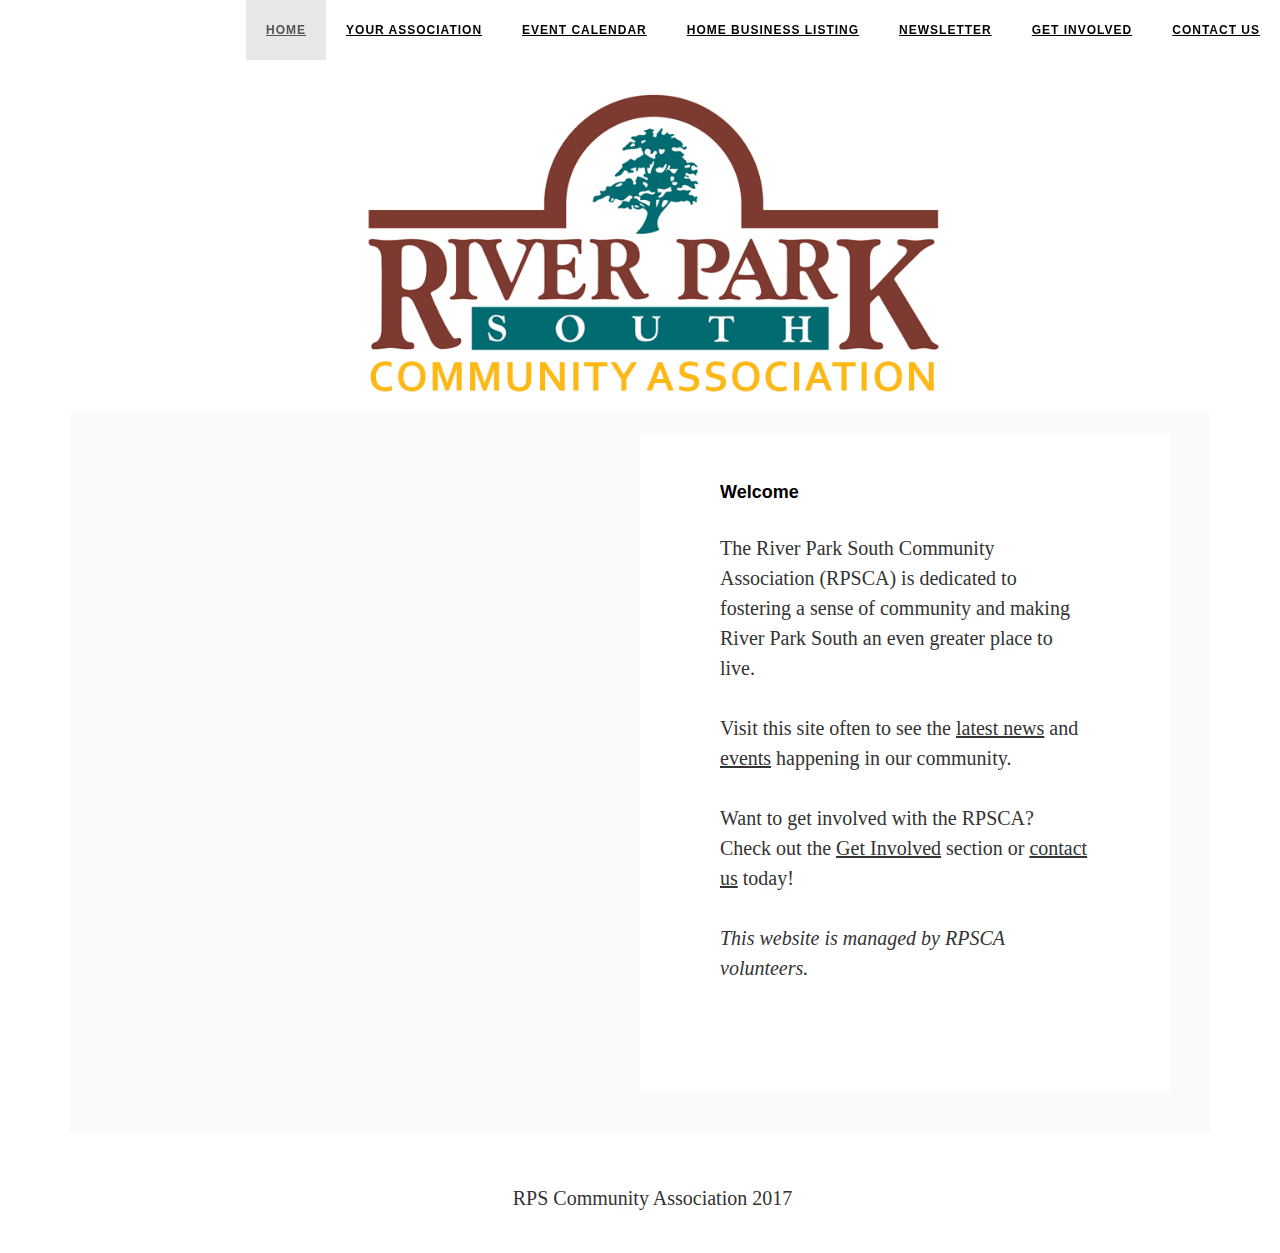
<file: index.html>
<!DOCTYPE html>
<!--[if lt IE 7]>      <html class="no-js lt-ie9 lt-ie8 lt-ie7"> <![endif]-->
<!--[if IE 7]>         <html class="no-js lt-ie9 lt-ie8"> <![endif]-->
<!--[if IE 8]>         <html class="no-js lt-ie9"> <![endif]-->
<!--[if gt IE 8]><!--> <html class="no-js"> <!--<![endif]-->
	<head>
	<meta charset="utf-8">
	<meta http-equiv="X-UA-Compatible" content="IE=edge">
	<title>Your River Park South Community Association</title>
	<meta name="viewport" content="width=device-width, initial-scale=1">
  <!-- 
	//////////////////////////////////////////////////////

	FREE HTML5 TEMPLATE 
	DESIGNED & DEVELOPED by FREEHTML5.CO
		
	Website: 		http://freehtml5.co/
	Email: 			info@freehtml5.co
	Twitter: 		http://twitter.com/fh5co
	Facebook: 		https://www.facebook.com/fh5co

	//////////////////////////////////////////////////////
	 -->

  <!-- Facebook and Twitter integration -->
	<meta property="og:title" content=""/>
	<meta property="og:image" content=""/>
	<meta property="og:url" content=""/>
	<meta property="og:site_name" content=""/>
	<meta property="og:description" content=""/>
	<meta name="twitter:title" content="" />
	<meta name="twitter:image" content="" />
	<meta name="twitter:url" content="" />
	<meta name="twitter:card" content="" />

	<!-- Place favicon.ico and apple-touch-icon.png in the root directory -->
	<!-- <link rel="shortcut icon" href="favicon.ico">-->


	<!-- Google Webfonts -->
	<link href='http://fonts.googleapis.com/css?family=Roboto:400,300,100,500' rel='stylesheet' type='text/css'>
	<link href='http://fonts.googleapis.com/css?family=Roboto+Slab:400,300,100,500' rel='stylesheet' type='text/css'>
	
	<!-- Animate.css -->
	<link rel="stylesheet" href="css/animate.css">
	<!-- Icomoon Icon Fonts-->
	<link rel="stylesheet" href="css/icomoon.css">
	<!-- Simple Line Icons -->
	<link rel="stylesheet" href="css/simple-line-icons.css">
	<!-- Theme Style -->
	<link rel="stylesheet" href="css/style.css">
	<link href="css/rpsca.css" rel="stylesheet">
	<link href="css/rpsca.css" rel="stylesheet">

	<!-- Modernizr JS -->
	<script src="js/modernizr-2.6.2.min.js"></script>
	<!-- FOR IE9 below -->
	<!--[if lt IE 9]>
	<script src="js/respond.min.js"></script>
	<![endif]-->

	</head>
	<body>
		    <!-- Navigation -->
    <nav class="navbar navbar-default navbar-custom navbar-fixed-top">
        <div class="container-fluid">
            <!-- Brand and toggle get grouped for better mobile display -->
            <div class="navbar-header page-scroll">
                <button type="button" class="navbar-toggle" data-toggle="collapse" data-target="#bs-example-navbar-collapse-1">
                    <span class="sr-only">Toggle navigation</span>
                    Menu <i class="fa fa-bars"></i>
                </button>
            </div>

            <!-- Collect the nav links, forms, and other content for toggling -->
            <div class="collapse navbar-collapse" id="bs-example-navbar-collapse-1">
                <ul class="nav navbar-nav navbar-right">
					<li class="active"><a href="index.html"><span>Home <span class="border"></span></span></a></li>
					<li><a href="AboutUs.html"><span>Your Association<span class="border"></span></span></a></li>
					<li><a href="EventCalendar.html"><span>Event Calendar <span class="border"></span></span></a></li>
					<li><a href="HomeBusinessListing.html"><span>Home Business Listing<span class="border"></span></span></a></li>
					<li><a href="Newsletter.html"><span>Newsletter<span class="border"></span></span></a></li>
					<li><a href="GetInvolved.html"><span>Get Involved<span class="border"></span></span></a></li>
					<li><a href="ContactUs.html"><span>Contact Us<span class="border"></span></span></a></li>
                </ul>
            </div>
            <!-- /.navbar-collapse -->
        </div>
        <!-- /.container -->
    </nav>

	<!-- END .header -->
	
	
	<div id="fh5co-main">
		<div class="fh5co-intro ">
			<div class="container">
				<div class="heading">
					<div class="logo-container">
						<img src="images/Logo.png" class='logo'>
					</div>
				</div>

				<div id="fh5co-portfolio">
					<div class="fh5co-portfolio-item ">
						<div class="fh5co-portfolio-figure animate-box">
							<img src="images/splash-page.png">
							<span class="photo-credit">Photo by Scott DeJaegher</span>
						</div>						
						<div class="fh5co-portfolio-description">
							<p><h4>Welcome</h4> </p>
							<p>The River Park South Community Association (RPSCA) is dedicated to fostering a sense of community and making River Park South an even greater place to live.</p>
							<p>Visit this site often to see the <a href="Newsletter.html">latest news</a> and <a href="EventCalendar.html">events</a> happening in our community.</p>
							<p>Want to get involved with the RPSCA? Check out the <a href="GetInvolved.html">Get Involved</a> section or <a href="ContactUs.html">contact us</a> today!	</p>
							<p class="italicize">This website is managed by RPSCA volunteers.</p>
						</div>
					</div>			
				</div>
			</div>
		</div>
	</div>

	<!-- BEGIN .footer -->
	<footer id="fh5co-footer">
		<div class="container">
			<div class="row">
				<div class="col-md-10 col-md-offset-1 ">
					<p>RPS Community Association 2017</p>
				</div>
			</div>
		</div>
	</footer>
	<!-- END .footer -->

	<!-- jQuery -->
	<script src="js/jquery.min.js"></script>
	<!-- jQuery Easing -->
	<script src="js/jquery.easing.1.3.js"></script>
	<!-- Bootstrap -->
	<script src="js/bootstrap.min.js"></script>
	<!-- Waypoints -->
	<script src="js/jquery.waypoints.min.js"></script>
	<!-- Main JS -->
	<script src="js/main.js"></script>
	<script src="js/nav-bar.js"></script>
	<script src="js/nav-bar.js"></script>

	</body>
</html>
</file>
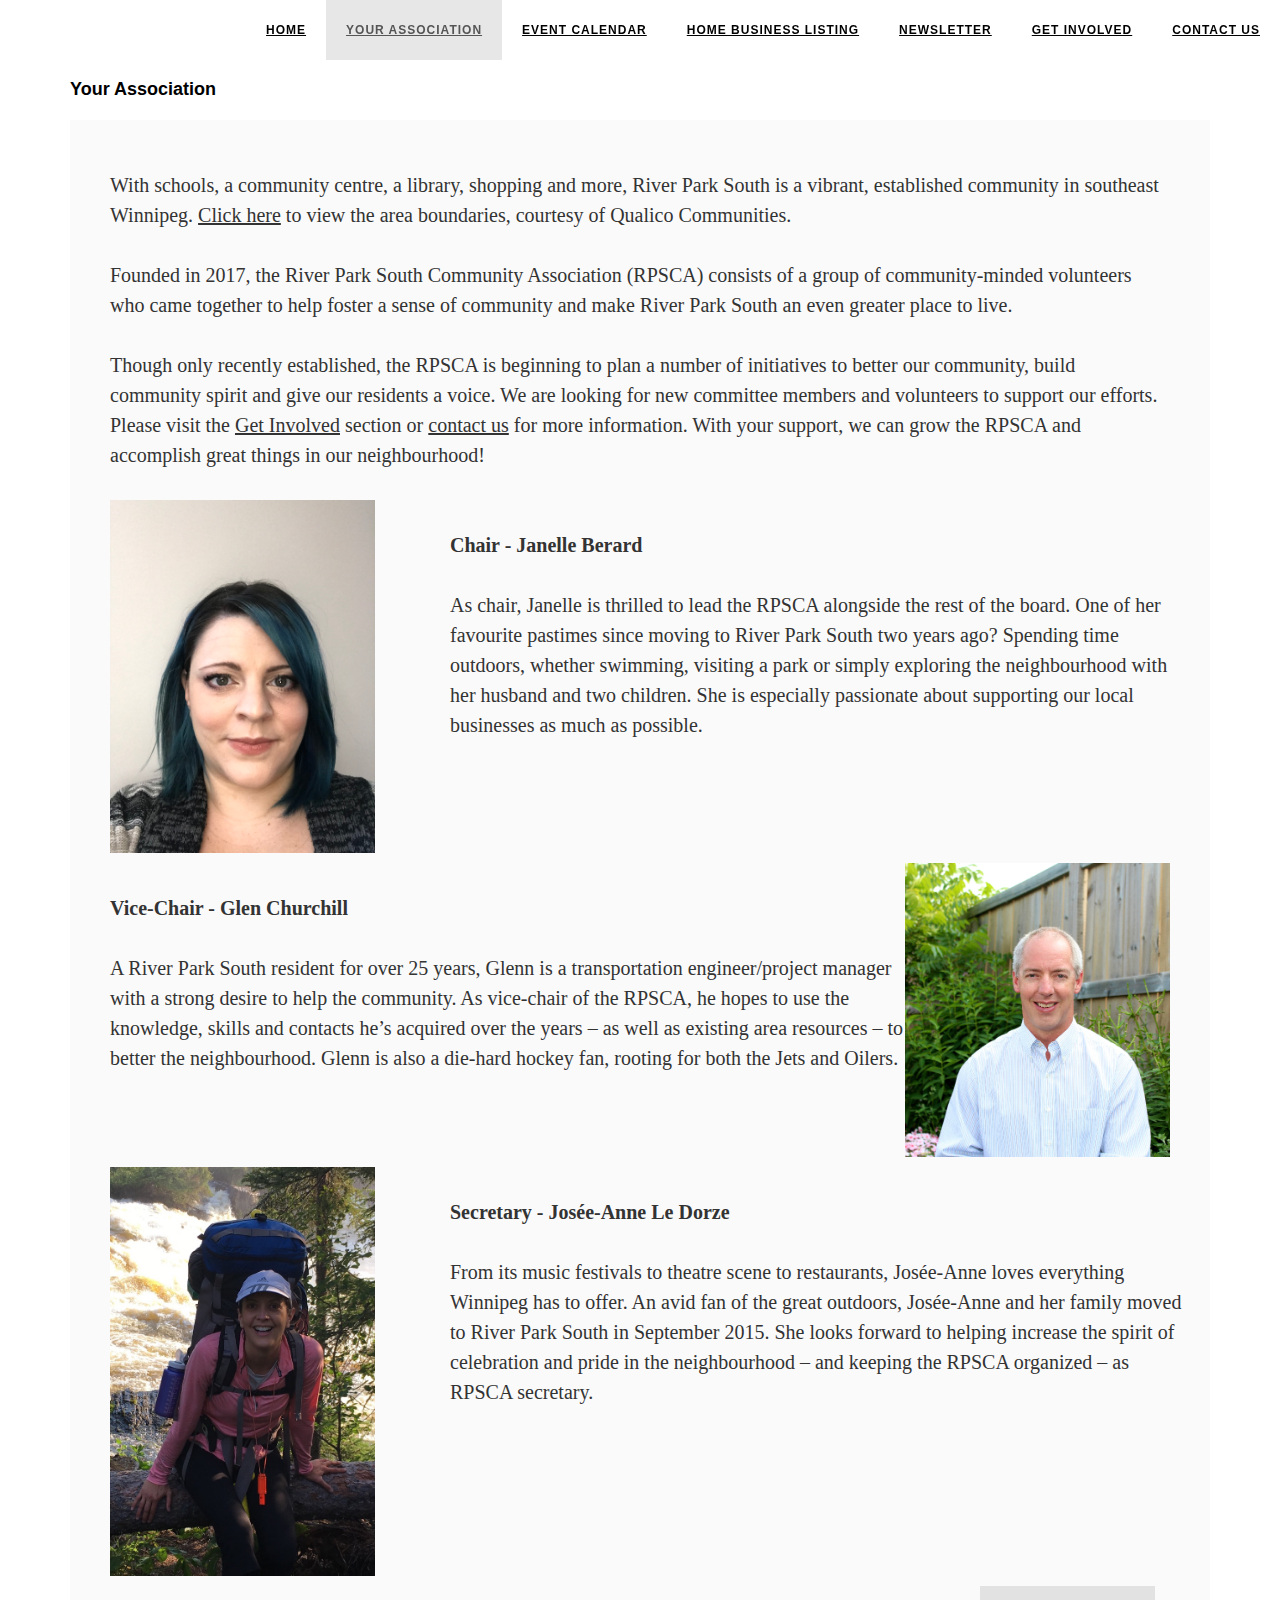
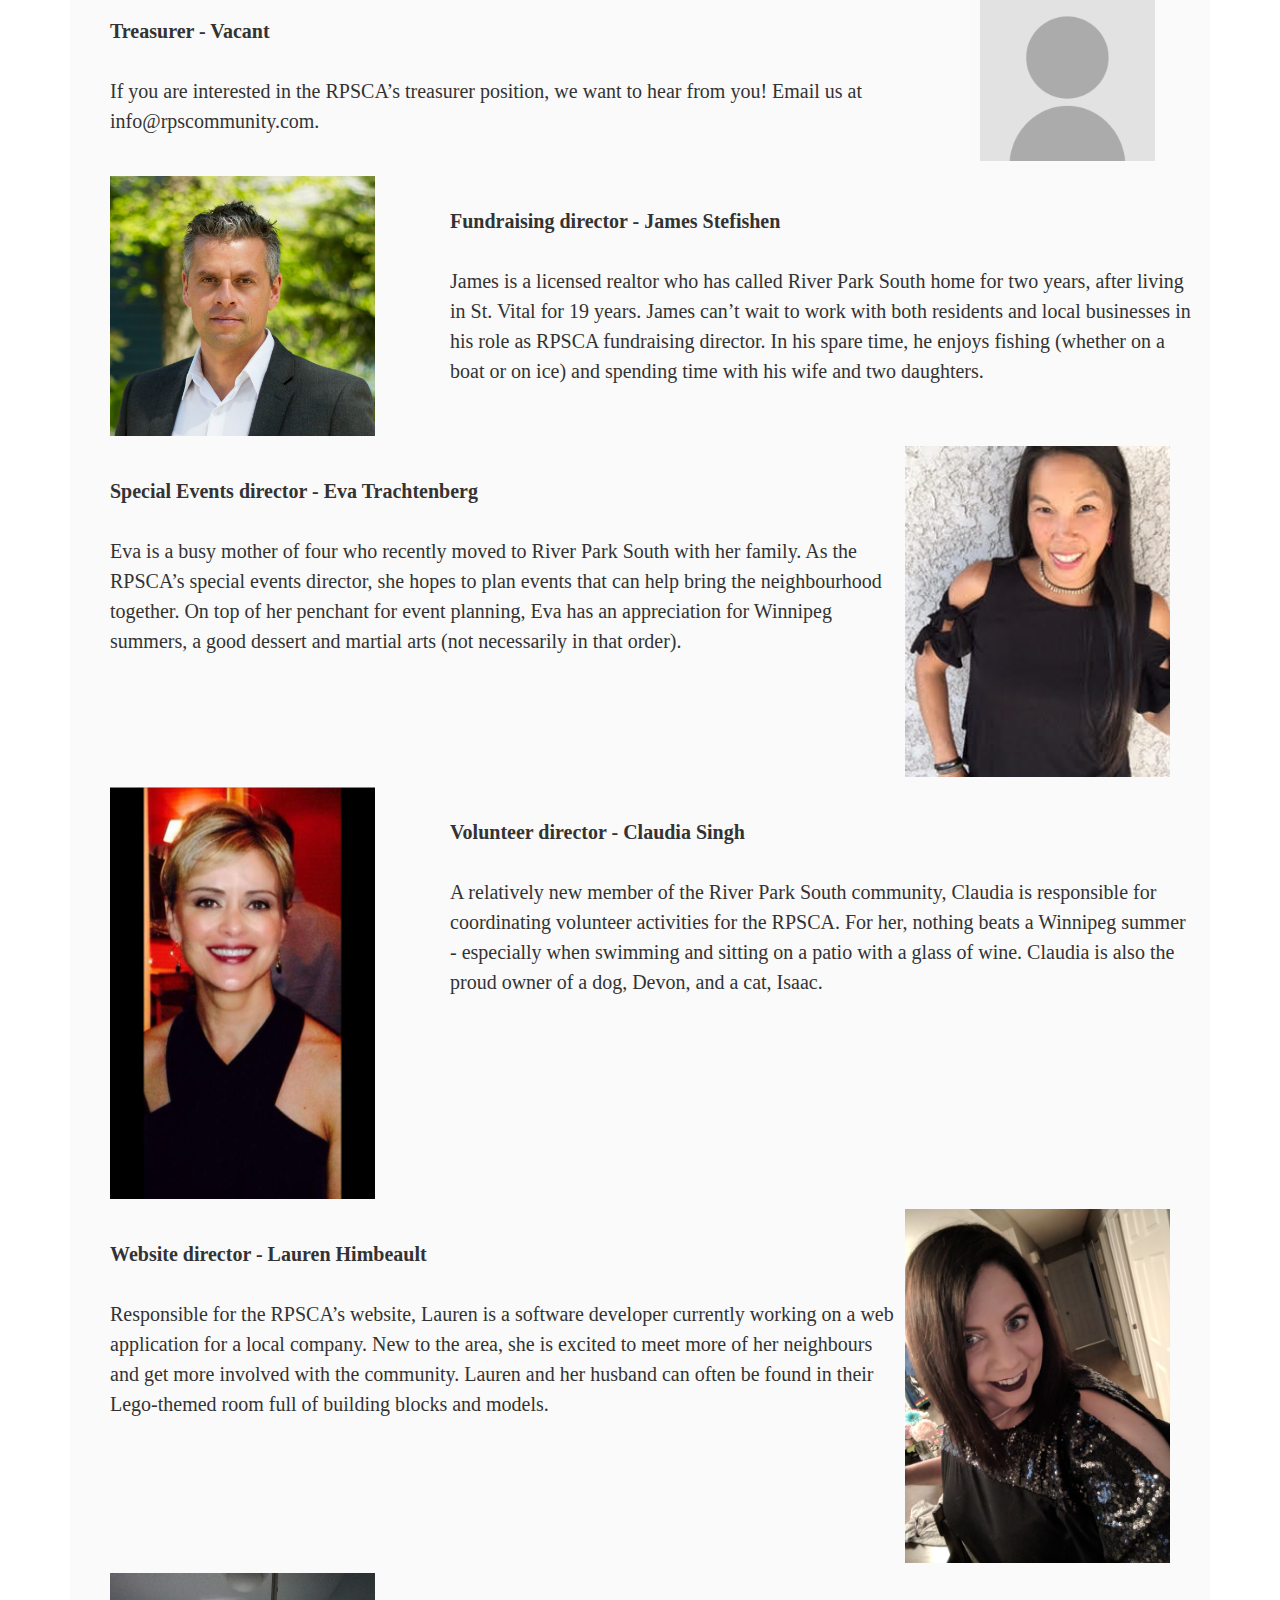
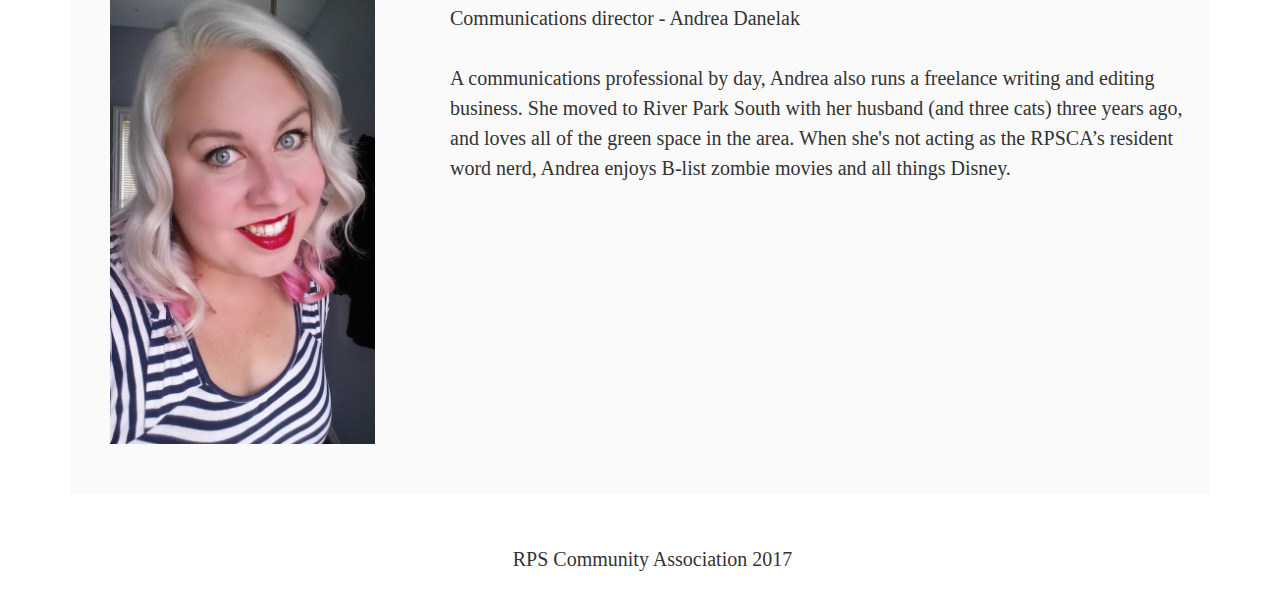
<file: AboutUs.html>
<!DOCTYPE html>
<!--[if lt IE 7]>      <html class="no-js lt-ie9 lt-ie8 lt-ie7"> <![endif]-->
<!--[if IE 7]>         <html class="no-js lt-ie9 lt-ie8"> <![endif]-->
<!--[if IE 8]>         <html class="no-js lt-ie9"> <![endif]-->
<!--[if gt IE 8]><!--> <html class="no-js"> <!--<![endif]-->
	<head>
	<meta charset="utf-8">
	<meta http-equiv="X-UA-Compatible" content="IE=edge">
	<title>Your RPS Community Association</title>
	<meta name="viewport" content="width=device-width, initial-scale=1">

  <!-- 
	//////////////////////////////////////////////////////

	FREE HTML5 TEMPLATE 
	DESIGNED & DEVELOPED by FREEHTML5.CO
		
	Website: 		http://freehtml5.co/
	Email: 			info@freehtml5.co
	Twitter: 		http://twitter.com/fh5co
	Facebook: 		https://www.facebook.com/fh5co

	//////////////////////////////////////////////////////
	 -->

  <!-- Facebook and Twitter integration -->
	<meta property="og:title" content=""/>
	<meta property="og:image" content=""/>
	<meta property="og:url" content=""/>
	<meta property="og:site_name" content=""/>
	<meta property="og:description" content=""/>
	<meta name="twitter:title" content="" />
	<meta name="twitter:image" content="" />
	<meta name="twitter:url" content="" />
	<meta name="twitter:card" content="" />

	<!-- Place favicon.ico and apple-touch-icon.png in the root directory -->
	<!-- <link rel="shortcut icon" href="favicon.ico">-->

	<!-- Google Webfonts -->
	<link href='http://fonts.googleapis.com/css?family=Roboto:400,300,100,500' rel='stylesheet' type='text/css'>
	<link href='http://fonts.googleapis.com/css?family=Roboto+Slab:400,300,100,500' rel='stylesheet' type='text/css'>
	
	<!-- Animate.css -->
	<link rel="stylesheet" href="css/animate.css">
	<!-- Icomoon Icon Fonts-->
	<link rel="stylesheet" href="css/icomoon.css">
	<!-- Simple Line Icons -->
	<link rel="stylesheet" href="css/simple-line-icons.css">
	<!-- Theme Style -->
	<link rel="stylesheet" href="css/style.css">
	<link href="css/rpsca.css" rel="stylesheet">
	<link href="css/association.css" rel="stylesheet">
	<!-- Modernizr JS -->
	<script src="js/modernizr-2.6.2.min.js"></script>
	<!-- FOR IE9 below -->
	<!--[if lt IE 9]>
	<script src="js/respond.min.js"></script>
	<![endif]-->

	</head>
	<body>
		
		    <!-- Navigation -->
    <nav class="navbar navbar-default navbar-custom navbar-fixed-top">
        <div class="container-fluid">
            <!-- Brand and toggle get grouped for better mobile display -->
            <div class="navbar-header page-scroll">
                <button type="button" class="navbar-toggle" data-toggle="collapse" data-target="#bs-example-navbar-collapse-1">
                    <span class="sr-only">Toggle navigation</span>
                    Menu <i class="fa fa-bars"></i>
                </button>
            </div>

            <!-- Collect the nav links, forms, and other content for toggling -->
            <div class="collapse navbar-collapse" id="bs-example-navbar-collapse-1">
                <ul class="nav navbar-nav navbar-right">
					<li><a href="index.html"><span>Home <span class="border"></span></span></a></li>
					<li class="active"><a href="AboutUs.html"><span>Your Association<span class="border"></span></span></a></li>
					<li><a href="EventCalendar.html"><span>Event Calendar <span class="border"></span></span></a></li>
					<li><a href="HomeBusinessListing.html"><span>Home Business Listing<span class="border"></span></span></a></li>
					<li><a href="Newsletter.html"><span>Newsletter<span class="border"></span></span></a></li>
					<li><a href="GetInvolved.html"><span>Get Involved<span class="border"></span></span></a></li>
					<li><a href="ContactUs.html"><span>Contact Us<span class="border"></span></span></a></li>
                </ul>
            </div>
            <!-- /.navbar-collapse -->
        </div>
        <!-- /.container -->
    </nav>

	<div id="fh5co-main">
		
		<div class="fh5co-intro ">
			<div class="container">
				<div class="heading">
					<h4>Your Association</h4>
				</div>

				<div id="fh5co-portfolio">
					<div id="map-modal" style="display:none">
						<div id="map-modal-x" onclick="(function(){$('#map-modal').hide();})();">X</div>
						<img alt="" src="images/map.png">
					</div>
					<div class="fh5co-portfolio-description">
						<p>
							With schools, a community centre, a library, shopping and more, River Park South is a vibrant, established community in southeast Winnipeg. <a href="#" id="rps-map" onclick="(function(){$('#map-modal').show();})();">Click here</a> to view the area boundaries, courtesy of Qualico Communities.
						</p>
						<p>
							Founded in 2017, the River Park South Community Association (RPSCA) consists of a group of community-minded volunteers who came together to help foster a sense of community and make River Park South an even greater place to live. 
						</p>
						<p>
							Though only recently established, the RPSCA is beginning to plan a number of initiatives to better our community, build community spirit and give our residents a voice. We are looking for new committee members and volunteers to support our efforts. Please visit the <a href="GetInvolved.html">Get Involved</a> section or <a href="ContactUs.html">contact us</a>  for more information. With your support, we can grow the RPSCA and accomplish great things in our neighbourhood! 
						</p>							
						<!--Chair-->
						<div class="board-item">
							<div class="board-image">
								<img alt="" src="images/board/janelle-berard.jpeg">
							</div>
							<div class="board-description right">
								<p class="title">Chair - Janelle Berard</p>
								<p>As chair, Janelle is thrilled to lead the RPSCA alongside the rest of the board. One of her favourite pastimes since moving to River Park South two years ago? Spending time outdoors, whether swimming, visiting a park or simply exploring the neighbourhood with her husband and two children. She is especially passionate about supporting our local businesses as much as possible.</p>
							</div>
						</div>	
						<!--Vice - Chair-->
						<div class="board-item">
							<div class="board-description">
								<p class="title">Vice-Chair - Glen Churchill</p>
								<p>A River Park South resident for over 25 years, Glenn is a transportation engineer/project manager with a strong desire to help the community. As vice-chair of the RPSCA, he hopes to use the knowledge, skills and contacts he’s acquired over the years – as well as existing area resources – to better the neighbourhood. Glenn is also a die-hard hockey fan, rooting for both the Jets and Oilers.</p>
							</div>
							<div class="board-image">
								<img alt="" src="images/board/glen-churchill.jpg">
							</div>
						</div>
						<!--Secretary-->
						<div class="board-item">		
							<div class="board-image">
								<img alt="" src="images/board/josee-dorze.jpg">
							</div>			
							<div class="board-description right">
								<p class="title">Secretary - Josée-Anne Le Dorze</p>
								<p>From its music festivals to theatre scene to restaurants, Josée-Anne loves everything
									Winnipeg has to offer. An avid fan of the great outdoors, Josée-Anne and her family
									moved to River Park South in September 2015. She looks forward to helping increase
									the spirit of celebration and pride in the neighbourhood – and keeping the RPSCA
									organized – as RPSCA secretary.</p>
							</div>
						</div>
						<!--Treasurer-->
						<div class="board-item">						
							<div class="board-description left">
								<p class="title">Treasurer - Vacant</p>
								<p>If you are interested in the RPSCA’s treasurer position, we want to hear from you!
									Email us at info@rpscommunity.com.</p>
							</div>
							<div class="board-image">
								<img alt="" src="images/board/no-user.png" class="no-image">
							</div>
						</div>
						<!--Fundraising Director-->
						<div class="board-item">
							<div class="board-image">
								<img alt="" src="images/board/james-stefishen.jpg">
							</div>										
							<div class="board-description right">
								<p class="title">Fundraising director - James Stefishen</p>
								<p>James is a licensed realtor who has called River Park South home for two years, after
									living in St. Vital for 19 years. James can’t wait to work with both residents and local
									businesses in his role as RPSCA fundraising director. In his spare time, he enjoys
									fishing (whether on a boat or on ice) and spending time with his wife and two
									daughters.</p>
							</div>
						</div>
						<!--Special Events director-->
						<div class="board-item">					
							<div class="board-description">
								<p class="title">Special Events director - Eva Trachtenberg</p>
								<p>Eva is a busy mother of four who recently moved to River Park South with her family. As the RPSCA’s special events director, she hopes to plan events that can help bring the neighbourhood together. On top of her penchant for event planning, Eva has an appreciation for Winnipeg summers, a good dessert and martial arts (not necessarily in that order).</p>
							</div>
							<div class="board-image">
								<img alt="" src="images/board/eva-trachtenberg.jpg">
							</div>
						</div>
						<!--Volunteer Director-->
						<div class="board-item">			
							<div class="board-image">
								<img alt="" src="images/board/claudia-singh.png">
							</div>									
							<div class="board-description right">
								<p class="title">Volunteer director - Claudia Singh</p>
								<p>A relatively new member of the River Park South community, Claudia is responsible
									for coordinating volunteer activities for the RPSCA. For her, nothing beats a Winnipeg
									summer - especially when swimming and sitting on a patio with a glass of wine.
									Claudia is also the proud owner of a dog, Devon, and a cat, Isaac.</p>
							</div>
						</div>
						<!--Website director-->
						<div class="board-item">					
							<div class="board-description">
								<p class="title">Website director - Lauren Himbeault</p>
								<p>Responsible for the RPSCA’s website, Lauren is a software developer currently
									working on a web application for a local company. New to the area, she is excited to
									meet more of her neighbours and get more involved with the community. Lauren and
									her husband can often be found in their Lego-themed room full of building blocks and
									models.</p>
							</div>
							<div class="board-image">
								<img alt="" src="images/board/lauren-himbeault.jpg" >
							</div>							
						</div>
						<!--Communications director-->
						<div class="board-item">			
							<div class="board-image">
								<img alt="" src="images/board/andrea-danelak.jpg">
							</div>									
							<div class="board-description right">
								<p>Communications director - Andrea Danelak</p>
								<p>A communications professional by day, Andrea also runs a freelance writing and
									editing business. She moved to River Park South with her husband (and three cats)
									three years ago, and loves all of the green space in the area. When she&#39;s not acting as
									the RPSCA’s resident word nerd, Andrea enjoys B-list zombie movies and all things
									Disney.</p>
							</div>
						</div>
					</div>
				</div>
			</div>
		</div>
	</div>
	
	<!-- BEGIN .footer -->
	<footer id="fh5co-footer">
		<div class="container">
			<div class="row">
				<div class="col-md-10 col-md-offset-1 ">
					<p>RPS Community Association 2017</p>
				</div>
			</div>
		</div>
	</footer>
	<!-- END .footer= -->

	<!-- jQuery -->
	<script src="js/jquery.min.js"></script>
	<!-- jQuery Easing -->
	<script src="js/jquery.easing.1.3.js"></script>
	<!-- Bootstrap -->
	<script src="js/bootstrap.min.js"></script>
	<!-- Waypoints -->
	<script src="js/jquery.waypoints.min.js"></script>
	<!-- Main JS -->
	<script src="js/main.js"></script>
	<script src="js/nav-bar.js"></script>

	
	</body>
</html>
</file>
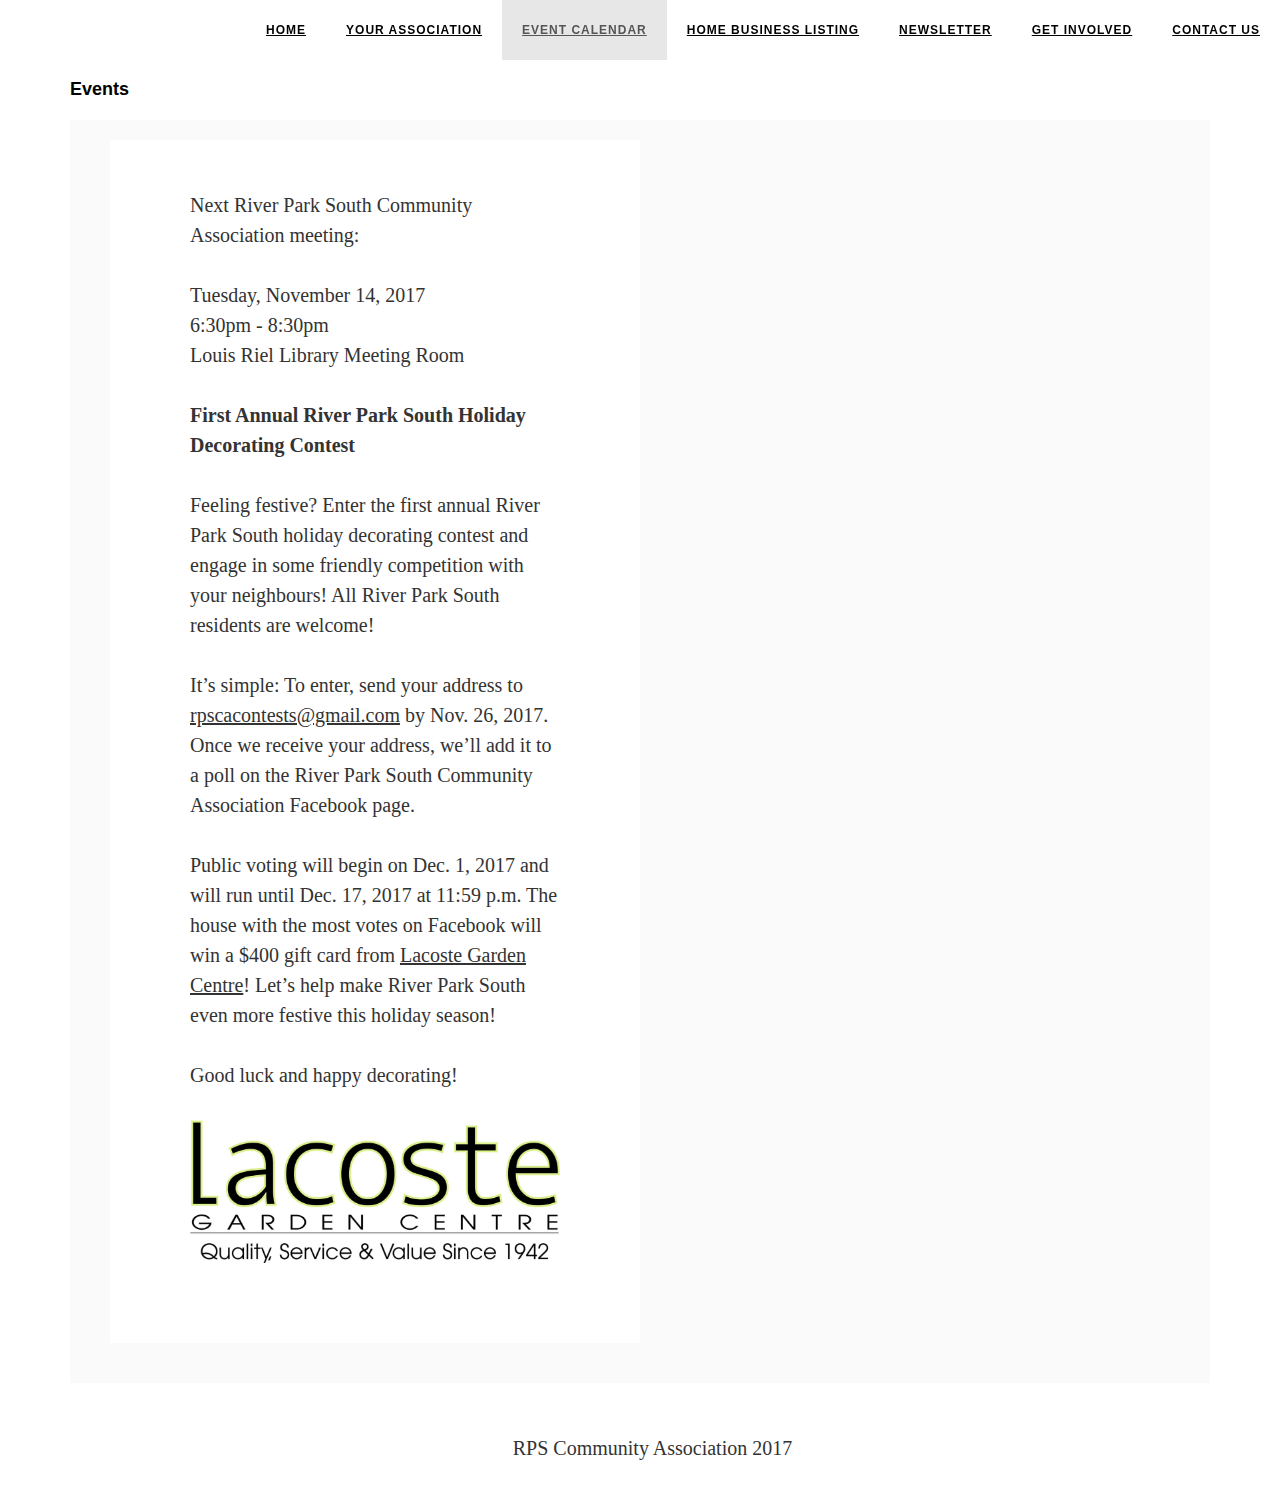
<file: EventCalendar.html>
<!DOCTYPE html>
<!--[if lt IE 7]>      <html class="no-js lt-ie9 lt-ie8 lt-ie7"> <![endif]-->
<!--[if IE 7]>         <html class="no-js lt-ie9 lt-ie8"> <![endif]-->
<!--[if IE 8]>         <html class="no-js lt-ie9"> <![endif]-->
<!--[if gt IE 8]><!--> <html class="no-js"> <!--<![endif]-->
	<head>
	<meta charset="utf-8">
	<meta http-equiv="X-UA-Compatible" content="IE=edge">
	<title>Your RPS Community Association</title>
	<meta name="viewport" content="width=device-width, initial-scale=1">

  <!-- 
	//////////////////////////////////////////////////////

	FREE HTML5 TEMPLATE 
	DESIGNED & DEVELOPED by FREEHTML5.CO
		
	Website: 		http://freehtml5.co/
	Email: 			info@freehtml5.co
	Twitter: 		http://twitter.com/fh5co
	Facebook: 		https://www.facebook.com/fh5co

	//////////////////////////////////////////////////////
	 -->

  <!-- Facebook and Twitter integration -->
	<meta property="og:title" content=""/>
	<meta property="og:image" content=""/>
	<meta property="og:url" content=""/>
	<meta property="og:site_name" content=""/>
	<meta property="og:description" content=""/>
	<meta name="twitter:title" content="" />
	<meta name="twitter:image" content="" />
	<meta name="twitter:url" content="" />
	<meta name="twitter:card" content="" />

	<!-- Place favicon.ico and apple-touch-icon.png in the root directory -->
	<!-- <link rel="shortcut icon" href="favicon.ico">-->

	<!-- Google Webfonts -->
	<link href='http://fonts.googleapis.com/css?family=Roboto:400,300,100,500' rel='stylesheet' type='text/css'>
	<link href='http://fonts.googleapis.com/css?family=Roboto+Slab:400,300,100,500' rel='stylesheet' type='text/css'>
	
	<!-- Animate.css -->
	<link rel="stylesheet" href="css/animate.css">
	<!-- Icomoon Icon Fonts-->
	<link rel="stylesheet" href="css/icomoon.css">
	<!-- Simple Line Icons -->
	<link rel="stylesheet" href="css/simple-line-icons.css">
	<!-- Theme Style -->
	<link rel="stylesheet" href="css/style.css">
	<link href="css/rpsca.css" rel="stylesheet">
	<!-- Modernizr JS -->
	<script src="js/modernizr-2.6.2.min.js"></script>
	<!-- FOR IE9 below -->
	<!--[if lt IE 9]>
	<script src="js/respond.min.js"></script>
	<![endif]-->

	</head>
	<body>
		
		    <!-- Navigation -->
    <nav class="navbar navbar-default navbar-custom navbar-fixed-top">
        <div class="container-fluid">
            <!-- Brand and toggle get grouped for better mobile display -->
            <div class="navbar-header page-scroll">
                <button type="button" class="navbar-toggle" data-toggle="collapse" data-target="#bs-example-navbar-collapse-1">
                    <span class="sr-only">Toggle navigation</span>
                    Menu <i class="fa fa-bars"></i>
                </button>
            </div>

            <!-- Collect the nav links, forms, and other content for toggling -->
            <div class="collapse navbar-collapse" id="bs-example-navbar-collapse-1">
                <ul class="nav navbar-nav navbar-right">
					<li><a href="index.html"><span>Home <span class="border"></span></span></a></li>
					<li><a href="AboutUs.html"><span>Your Association<span class="border"></span></span></a></li>
					<li class="active"><a href="EventCalendar.html"><span>Event Calendar <span class="border"></span></span></a></li>
					<li><a href="HomeBusinessListing.html"><span>Home Business Listing<span class="border"></span></span></a></li>
					<li><a href="Newsletter.html"><span>Newsletter<span class="border"></span></span></a></li>
					<li><a href="GetInvolved.html"><span>Get Involved<span class="border"></span></span></a></li>
					<li><a href="ContactUs.html"><span>Contact Us<span class="border"></span></span></a></li>
                </ul>
            </div>
            <!-- /.navbar-collapse -->
        </div>
        <!-- /.container -->
    </nav>

	<div id="fh5co-main">
		
		<div class="fh5co-intro ">
			<div class="container">
				<div class="heading">
					<h4>Events</h4>
				</div>

				<div id="fh5co-portfolio">
					<div class="fh5co-portfolio-item ">
						<div class="fh5co-portfolio-description">
							<p>Next River Park South Community Association meeting:</p>
							<p>
								Tuesday, November 14, 2017 <br/> 
								6:30pm - 8:30pm <br/> 
								Louis Riel Library Meeting Room
							</p>
							<p><b>First Annual River Park South Holiday Decorating Contest</b></p>
							<p>Feeling festive? Enter the first annual River Park South holiday decorating contest and engage in some friendly competition with your neighbours! All River Park South residents are welcome!</p>
							<p>It’s simple: To enter, send your address to <a href="mailto:rpscacontests@gmail.com">rpscacontests@gmail.com</a> by Nov. 26, 2017. Once we receive your address, we’ll add it to a poll on the River Park South Community Association Facebook page.</p>
							<p>Public voting will begin on Dec. 1, 2017 and will run until Dec. 17, 2017 at 11:59 p.m. The house with the most votes on Facebook will win a $400 gift card from <a href="https://www.lacostegardencentre.com/">Lacoste Garden Centre</a>! 
							Let’s help make River Park South even more festive this holiday season!</p>
							<p>Good luck and happy decorating!</p>
							
							<img src="images/event-sponsors/lacoste-logo.jpg">
						</div>
						<div class="fh5co-portfolio-figure animate-box">
							<img src="images/events.png">
							<span class="photo-credit">Photo by Aimee Fortier</span>
						</div>
					</div>			
				</div>
			</div>
		</div>
	</div>
	
	<!-- BEGIN .footer -->
	<footer id="fh5co-footer">
		<div class="container">
			<div class="row">
				<div class="col-md-10 col-md-offset-1 ">
					<p>RPS Community Association 2017</p>
				</div>
			</div>
		</div>
	</footer>
	<!-- END .footer= -->

	<!-- jQuery -->
	<script src="js/jquery.min.js"></script>
	<!-- jQuery Easing -->
	<script src="js/jquery.easing.1.3.js"></script>
	<!-- Bootstrap -->
	<script src="js/bootstrap.min.js"></script>
	<!-- Waypoints -->
	<script src="js/jquery.waypoints.min.js"></script>
	<!-- Main JS -->
	<script src="js/main.js"></script>
	<script src="js/nav-bar.js"></script>

	
	</body>
</html>
</file>
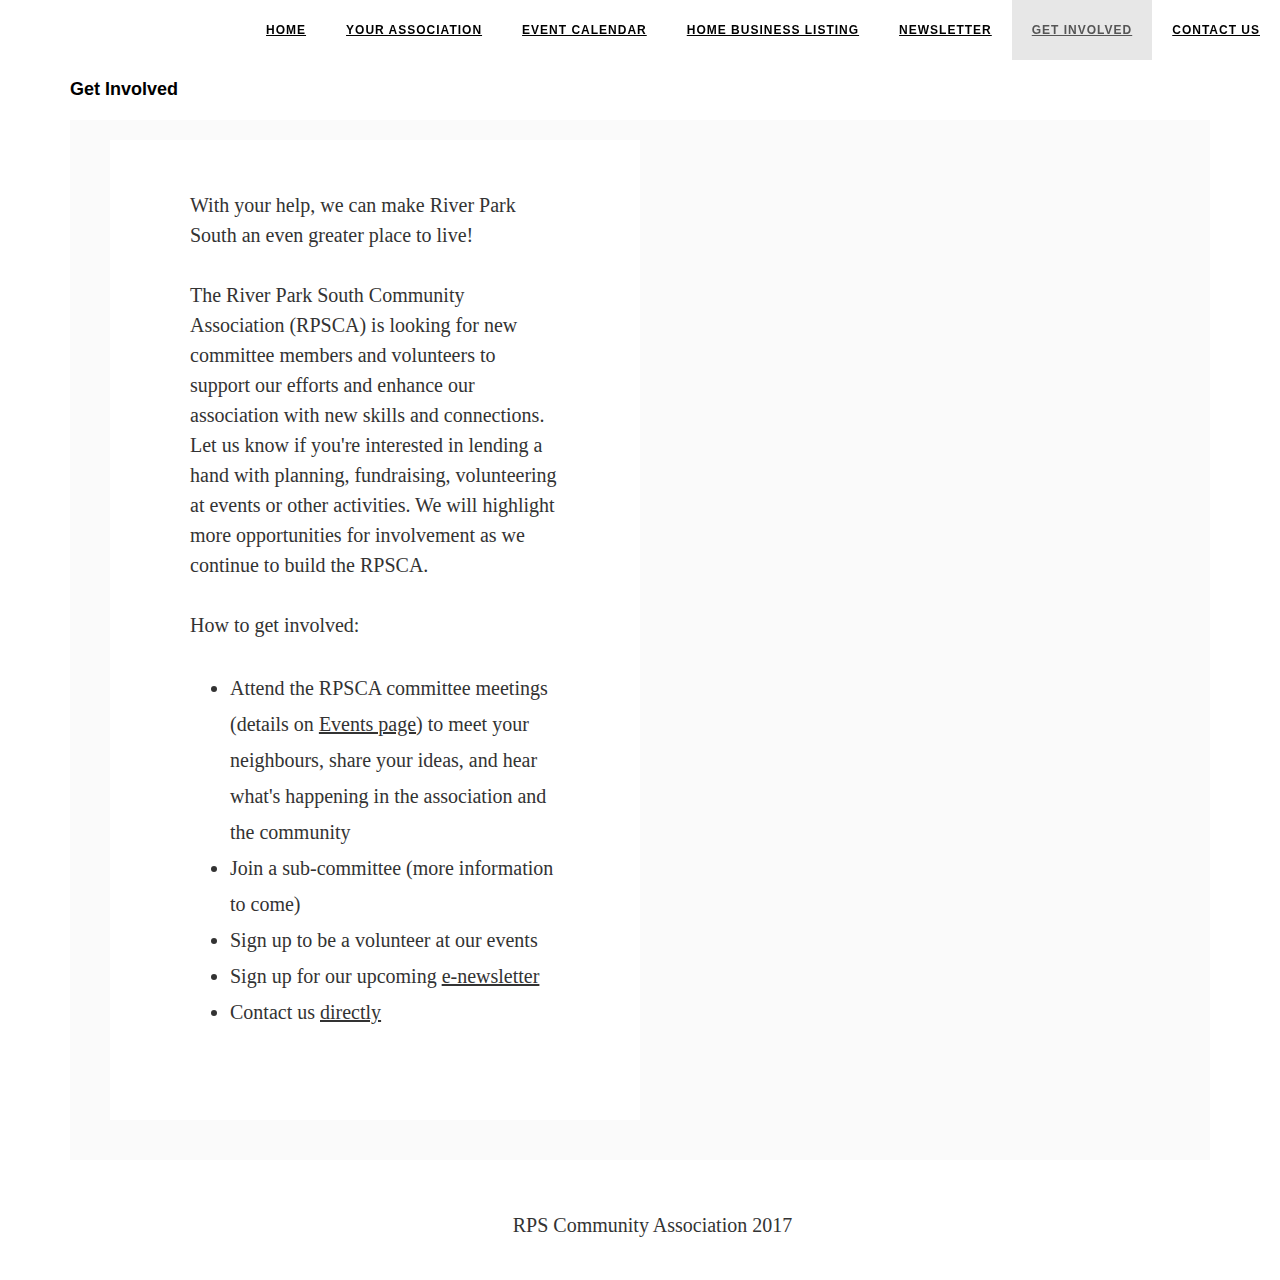
<file: GetInvolved.html>
<!DOCTYPE html>
<!--[if lt IE 7]>      <html class="no-js lt-ie9 lt-ie8 lt-ie7"> <![endif]-->
<!--[if IE 7]>         <html class="no-js lt-ie9 lt-ie8"> <![endif]-->
<!--[if IE 8]>         <html class="no-js lt-ie9"> <![endif]-->
<!--[if gt IE 8]><!--> <html class="no-js"> <!--<![endif]-->
	<head>
	<meta charset="utf-8">
	<meta http-equiv="X-UA-Compatible" content="IE=edge">
	<title>Your RPS Community Association</title>
	<meta name="viewport" content="width=device-width, initial-scale=1">

  <!-- 
	//////////////////////////////////////////////////////

	FREE HTML5 TEMPLATE 
	DESIGNED & DEVELOPED by FREEHTML5.CO
		
	Website: 		http://freehtml5.co/
	Email: 			info@freehtml5.co
	Twitter: 		http://twitter.com/fh5co
	Facebook: 		https://www.facebook.com/fh5co

	//////////////////////////////////////////////////////
	 -->

  <!-- Facebook and Twitter integration -->
	<meta property="og:title" content=""/>
	<meta property="og:image" content=""/>
	<meta property="og:url" content=""/>
	<meta property="og:site_name" content=""/>
	<meta property="og:description" content=""/>
	<meta name="twitter:title" content="" />
	<meta name="twitter:image" content="" />
	<meta name="twitter:url" content="" />
	<meta name="twitter:card" content="" />

	<!-- Place favicon.ico and apple-touch-icon.png in the root directory -->
	<!-- <link rel="shortcut icon" href="favicon.ico">-->

	<!-- Google Webfonts -->
	<link href='http://fonts.googleapis.com/css?family=Roboto:400,300,100,500' rel='stylesheet' type='text/css'>
	<link href='http://fonts.googleapis.com/css?family=Roboto+Slab:400,300,100,500' rel='stylesheet' type='text/css'>
	
	<!-- Animate.css -->
	<link rel="stylesheet" href="css/animate.css">
	<!-- Icomoon Icon Fonts-->
	<link rel="stylesheet" href="css/icomoon.css">
	<!-- Simple Line Icons -->
	<link rel="stylesheet" href="css/simple-line-icons.css">
	<!-- Theme Style -->
	<link rel="stylesheet" href="css/style.css">
	<link href="css/rpsca.css" rel="stylesheet">
	<!-- Modernizr JS -->
	<script src="js/modernizr-2.6.2.min.js"></script>
	<!-- FOR IE9 below -->
	<!--[if lt IE 9]>
	<script src="js/respond.min.js"></script>
	<![endif]-->

	</head>
	<body>
		
		    <!-- Navigation -->
    <nav class="navbar navbar-default navbar-custom navbar-fixed-top">
        <div class="container-fluid">
            <!-- Brand and toggle get grouped for better mobile display -->
            <div class="navbar-header page-scroll">
                <button type="button" class="navbar-toggle" data-toggle="collapse" data-target="#bs-example-navbar-collapse-1">
                    <span class="sr-only">Toggle navigation</span>
                    Menu <i class="fa fa-bars"></i>
                </button>
            </div>

            <!-- Collect the nav links, forms, and other content for toggling -->
            <div class="collapse navbar-collapse" id="bs-example-navbar-collapse-1">
                <ul class="nav navbar-nav navbar-right">
					<li><a href="index.html"><span>Home <span class="border"></span></span></a></li>
					<li><a href="AboutUs.html"><span>Your Association<span class="border"></span></span></a></li>
					<li><a href="EventCalendar.html"><span>Event Calendar <span class="border"></span></span></a></li>
					<li><a href="HomeBusinessListing.html"><span>Home Business Listing<span class="border"></span></span></a></li>
					<li><a href="Newsletter.html"><span>Newsletter<span class="border"></span></span></a></li>
					<li class="active"><a href="GetInvolved.html"><span>Get Involved<span class="border"></span></span></a></li>
					<li><a href="ContactUs.html"><span>Contact Us<span class="border"></span></span></a></li>
                </ul>
            </div>
            <!-- /.navbar-collapse -->
        </div>
        <!-- /.container -->
    </nav>

	<div id="fh5co-main">
		
		<div class="fh5co-intro ">
			<div class="container">
				<div class="heading">
					<h4>Get Involved</h4>
				</div>

				<div id="fh5co-portfolio">
					<div class="fh5co-portfolio-item ">
						<div class="fh5co-portfolio-description">
							<p>With your help, we can make River Park South an even greater place to live!</p>
							<p>The River Park South Community Association (RPSCA) is looking for new committee members and volunteers to support our efforts and enhance our association with new skills and connections. Let us know if you're interested in lending a hand with planning, fundraising, volunteering at events or other activities. We will highlight more opportunities for involvement as we continue to build the RPSCA. </p>
							<p>How to get involved:</p>		
							<ul>
								<li>Attend the RPSCA committee meetings (details on <a href="EventCalendar.html">Events page</a>) to meet your neighbours, share your ideas, and hear what's happening in the association and the community</li>
								<li>Join a sub-committee (more information to come)</li>
								<li>Sign up to be a volunteer at our events </li>
								<li>Sign up for our upcoming <a href="Newsletter.html">e-newsletter</a></li>
								<li>Contact us <a href="ContactUs.html">directly</a></li>
							</ul>								
						</div>
						<div class="fh5co-portfolio-figure animate-box">
							<img src="images/lamp.jpg">
							<span class="photo-credit">Photo by Shauna Carter</span>
						</div>
					</div>			
				</div>
			</div>
		</div>
	</div>
	
	<!-- BEGIN .footer -->
	<footer id="fh5co-footer">
		<div class="container">
			<div class="row">
				<div class="col-md-10 col-md-offset-1 ">
					<p>RPS Community Association 2017</p>
				</div>
			</div>
		</div>
	</footer>
	<!-- END .footer= -->

	<!-- jQuery -->
	<script src="js/jquery.min.js"></script>
	<!-- jQuery Easing -->
	<script src="js/jquery.easing.1.3.js"></script>
	<!-- Bootstrap -->
	<script src="js/bootstrap.min.js"></script>
	<!-- Waypoints -->
	<script src="js/jquery.waypoints.min.js"></script>
	<!-- Main JS -->
	<script src="js/main.js"></script>
	<script src="js/nav-bar.js"></script>

	
	</body>
</html>
</file>
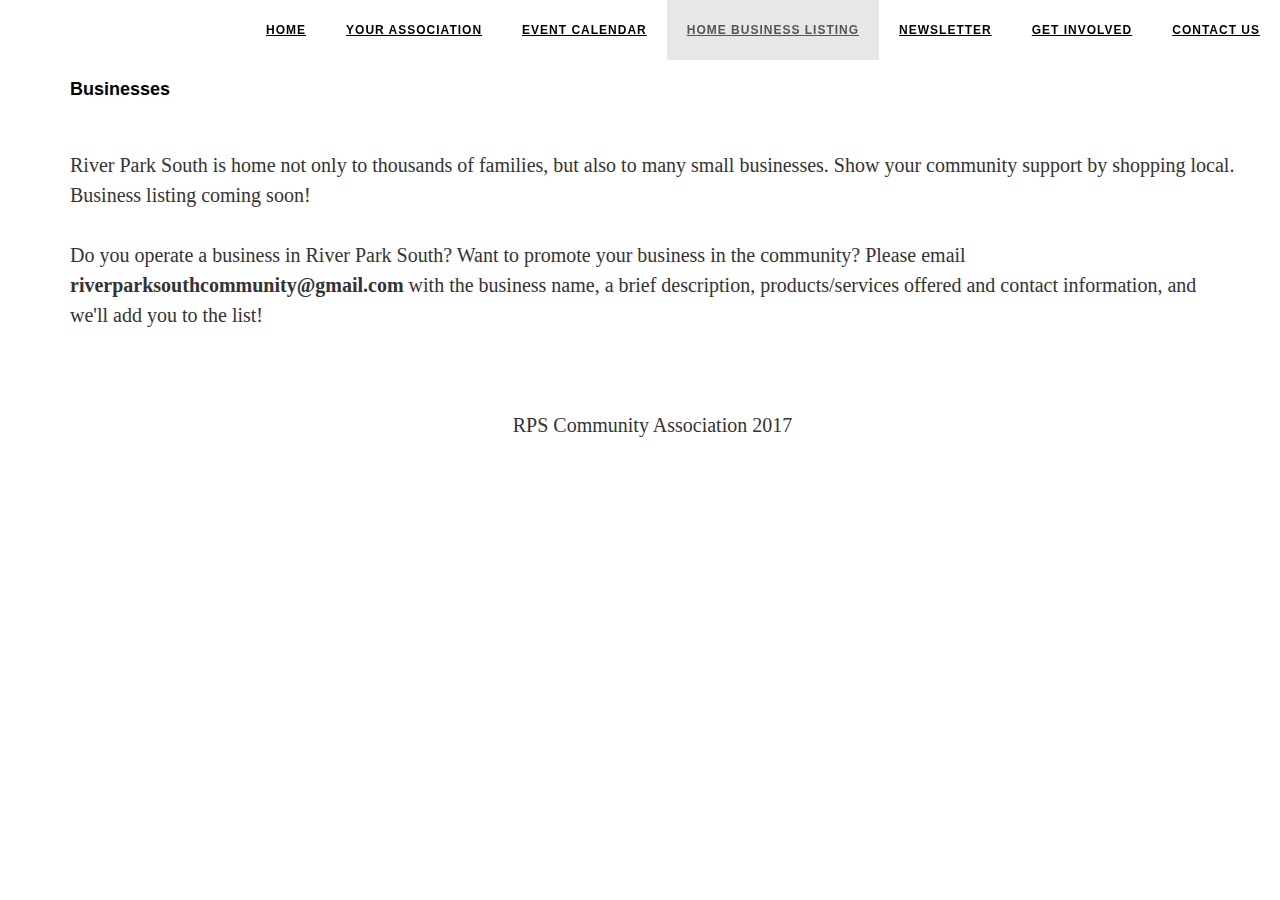
<file: HomeBusinessListing.html>
<!DOCTYPE html>
<!--[if lt IE 7]>      <html class="no-js lt-ie9 lt-ie8 lt-ie7"> <![endif]-->
<!--[if IE 7]>         <html class="no-js lt-ie9 lt-ie8"> <![endif]-->
<!--[if IE 8]>         <html class="no-js lt-ie9"> <![endif]-->
<!--[if gt IE 8]><!--> <html class="no-js"> <!--<![endif]-->
	<head>
	<meta charset="utf-8">
	<meta http-equiv="X-UA-Compatible" content="IE=edge">
	<title>Your RPS Community Association</title>
	<meta name="viewport" content="width=device-width, initial-scale=1">
	<meta name="description" content="Free HTML5 Template by FREEHTML5.CO" />
	<meta name="keywords" content="free html5, free template, free bootstrap, html5, css3, mobile first, responsive" />
	<meta name="author" content="FREEHTML5.CO" />

  <!-- 
	//////////////////////////////////////////////////////

	FREE HTML5 TEMPLATE 
	DESIGNED & DEVELOPED by FREEHTML5.CO
		
	Website: 		http://freehtml5.co/
	Email: 			info@freehtml5.co
	Twitter: 		http://twitter.com/fh5co
	Facebook: 		https://www.facebook.com/fh5co

	//////////////////////////////////////////////////////
	 -->

  <!-- Facebook and Twitter integration -->
	<meta property="og:title" content=""/>
	<meta property="og:image" content=""/>
	<meta property="og:url" content=""/>
	<meta property="og:site_name" content=""/>
	<meta property="og:description" content=""/>
	<meta name="twitter:title" content="" />
	<meta name="twitter:image" content="" />
	<meta name="twitter:url" content="" />
	<meta name="twitter:card" content="" />

	<!-- Place favicon.ico and apple-touch-icon.png in the root directory -->
	<!-- <link rel="shortcut icon" href="favicon.ico">-->

	<!-- Google Webfonts -->
	<link href='http://fonts.googleapis.com/css?family=Roboto:400,300,100,500' rel='stylesheet' type='text/css'>
	<link href='http://fonts.googleapis.com/css?family=Roboto+Slab:400,300,100,500' rel='stylesheet' type='text/css'>
	
	<!-- Animate.css -->
	<link rel="stylesheet" href="css/animate.css">
	<!-- Icomoon Icon Fonts-->
	<link rel="stylesheet" href="css/icomoon.css">
	<!-- Simple Line Icons -->
	<link rel="stylesheet" href="css/simple-line-icons.css">
	<!-- Theme Style -->
	<link rel="stylesheet" href="css/style.css">
	<link href="css/rpsca.css" rel="stylesheet">
	<!-- Modernizr JS -->
	<script src="js/modernizr-2.6.2.min.js"></script>
	<!-- FOR IE9 below -->
	<!--[if lt IE 9]>
	<script src="js/respond.min.js"></script>
	<![endif]-->

	</head>
	<body>
		
		    <!-- Navigation -->
    <nav class="navbar navbar-default navbar-custom navbar-fixed-top">
        <div class="container-fluid">
            <!-- Brand and toggle get grouped for better mobile display -->
            <div class="navbar-header page-scroll">
                <button type="button" class="navbar-toggle" data-toggle="collapse" data-target="#bs-example-navbar-collapse-1">
                    <span class="sr-only">Toggle navigation</span>
                    Menu <i class="fa fa-bars"></i>
                </button>
            </div>

            <!-- Collect the nav links, forms, and other content for toggling -->
            <div class="collapse navbar-collapse" id="bs-example-navbar-collapse-1">
                <ul class="nav navbar-nav navbar-right">
					<li><a href="index.html"><span>Home <span class="border"></span></span></a></li>
					<li><a href="AboutUs.html"><span>Your Association<span class="border"></span></span></a></li>
					<li><a href="EventCalendar.html"><span>Event Calendar <span class="border"></span></span></a></li>
					<li class="active"><a href="HomeBusinessListing.html"><span>Home Business Listing<span class="border"></span></span></a></li>
					<li><a href="Newsletter.html"><span>Newsletter<span class="border"></span></span></a></li>
					<li><a href="GetInvolved.html"><span>Get Involved<span class="border"></span></span></a></li>
					<li><a href="ContactUs.html"><span>Contact Us<span class="border"></span></span></a></li>
                </ul>
            </div>
            <!-- /.navbar-collapse -->
        </div>
        <!-- /.container -->
    </nav>

	<div id="fh5co-main">
		
		<div class="fh5co-intro ">
			<div class="container">
				<div class="row">
					<h4>Businesses</h4>
				</div>
				<div class="row">
					<p>River Park South is home not only to thousands of families, but also to many small businesses.  Show your community support by shopping local. Business listing coming soon!</p>
					<p>Do you operate a business in River Park South? Want to promote your business in the community? Please email <b>riverparksouthcommunity@gmail.com</b> with the business name, a brief description, products/services offered and contact information, and we'll add you to the list!</p>
				</div>
			</div>
		</div>
	</div>
	
	<!-- BEGIN .footer -->
	<footer id="fh5co-footer">
		<div class="container">
			<div class="row">
				<div class="col-md-10 col-md-offset-1 ">
					<p>RPS Community Association 2017</p>
				</div>
			</div>
		</div>
	</footer>
	<!-- END .footer -->

	<!-- jQuery -->
	<script src="js/jquery.min.js"></script>
	<!-- jQuery Easing -->
	<script src="js/jquery.easing.1.3.js"></script>
	<!-- Bootstrap -->
	<script src="js/bootstrap.min.js"></script>
	<!-- Waypoints -->
	<script src="js/jquery.waypoints.min.js"></script>
	<!-- Main JS -->
	<script src="js/main.js"></script>
	<script src="js/nav-bar.js"></script>

	
	</body>
</html>
</file>
<file: css/icomoon.css>
@font-face {
	font-family: 'icomoon';
	src:url('../fonts/icomoon/icomoon.eot?srf3rx');
	src:url('../fonts/icomoon/icomoon.eot?srf3rx#iefix') format('embedded-opentype'),
		url('../fonts/icomoon/icomoon.ttf?srf3rx') format('truetype'),
		url('../fonts/icomoon/icomoon.woff?srf3rx') format('woff'),
		url('../fonts/icomoon/icomoon.svg?srf3rx#icomoon') format('svg');
	font-weight: normal;
	font-style: normal;
}

[class^="icon-"], [class*=" icon-"] {
	font-family: 'icomoon';
	speak: none;
	font-style: normal;
	font-weight: normal;
	font-variant: normal;
	text-transform: none;
	line-height: 1;

	/* Better Font Rendering =========== */
	-webkit-font-smoothing: antialiased;
	-moz-osx-font-smoothing: grayscale;
}

.icon-add-to-list:before {
	content: "\e600";
}
.icon-classic-computer:before {
	content: "\e601";
}
.icon-controller-fast-backward:before {
	content: "\e602";
}
.icon-creative-commons-attribution:before {
	content: "\e603";
}
.icon-creative-commons-noderivs:before {
	content: "\e604";
}
.icon-creative-commons-noncommercial-eu:before {
	content: "\e605";
}
.icon-creative-commons-noncommercial-us:before {
	content: "\e606";
}
.icon-creative-commons-public-domain:before {
	content: "\e607";
}
.icon-creative-commons-remix:before {
	content: "\e608";
}
.icon-creative-commons-share:before {
	content: "\e609";
}
.icon-creative-commons-sharealike:before {
	content: "\e60a";
}
.icon-creative-commons:before {
	content: "\e60b";
}
.icon-document-landscape:before {
	content: "\e60c";
}
.icon-remove-user:before {
	content: "\e60d";
}
.icon-warning:before {
	content: "\e60e";
}
.icon-arrow-bold-down:before {
	content: "\e60f";
}
.icon-arrow-bold-left:before {
	content: "\e610";
}
.icon-arrow-bold-right:before {
	content: "\e611";
}
.icon-arrow-bold-up:before {
	content: "\e612";
}
.icon-arrow-down:before {
	content: "\e613";
}
.icon-arrow-left:before {
	content: "\e614";
}
.icon-arrow-long-down:before {
	content: "\e615";
}
.icon-arrow-long-left:before {
	content: "\e616";
}
.icon-arrow-long-right:before {
	content: "\e617";
}
.icon-arrow-long-up:before {
	content: "\e618";
}
.icon-arrow-right:before {
	content: "\e619";
}
.icon-arrow-up:before {
	content: "\e61a";
}
.icon-arrow-with-circle-down:before {
	content: "\e61b";
}
.icon-arrow-with-circle-left:before {
	content: "\e61c";
}
.icon-arrow-with-circle-right:before {
	content: "\e61d";
}
.icon-arrow-with-circle-up:before {
	content: "\e61e";
}
.icon-bookmark:before {
	content: "\e61f";
}
.icon-bookmarks:before {
	content: "\e620";
}
.icon-chevron-down:before {
	content: "\e621";
}
.icon-chevron-left:before {
	content: "\e622";
}
.icon-chevron-right:before {
	content: "\e623";
}
.icon-chevron-small-down:before {
	content: "\e624";
}
.icon-chevron-small-left:before {
	content: "\e625";
}
.icon-chevron-small-right:before {
	content: "\e626";
}
.icon-chevron-small-up:before {
	content: "\e627";
}
.icon-chevron-thin-down:before {
	content: "\e628";
}
.icon-chevron-thin-left:before {
	content: "\e629";
}
.icon-chevron-thin-right:before {
	content: "\e62a";
}
.icon-chevron-thin-up:before {
	content: "\e62b";
}
.icon-chevron-up:before {
	content: "\e62c";
}
.icon-chevron-with-circle-down:before {
	content: "\e62d";
}
.icon-chevron-with-circle-left:before {
	content: "\e62e";
}
.icon-chevron-with-circle-right:before {
	content: "\e62f";
}
.icon-chevron-with-circle-up:before {
	content: "\e630";
}
.icon-cloud:before {
	content: "\e631";
}
.icon-controller-fast-forward:before {
	content: "\e632";
}
.icon-controller-jump-to-start:before {
	content: "\e633";
}
.icon-controller-next:before {
	content: "\e634";
}
.icon-controller-paus:before {
	content: "\e635";
}
.icon-controller-play:before {
	content: "\e636";
}
.icon-controller-record:before {
	content: "\e637";
}
.icon-controller-stop:before {
	content: "\e638";
}
.icon-controller-volume:before {
	content: "\e639";
}
.icon-dot-single:before {
	content: "\e63a";
}
.icon-dots-three-horizontal:before {
	content: "\e63b";
}
.icon-dots-three-vertical:before {
	content: "\e63c";
}
.icon-dots-two-horizontal:before {
	content: "\e63d";
}
.icon-dots-two-vertical:before {
	content: "\e63e";
}
.icon-download:before {
	content: "\e63f";
}
.icon-emoji-flirt:before {
	content: "\e640";
}
.icon-flow-branch:before {
	content: "\e641";
}
.icon-flow-cascade:before {
	content: "\e642";
}
.icon-flow-line:before {
	content: "\e643";
}
.icon-flow-parallel:before {
	content: "\e644";
}
.icon-flow-tree:before {
	content: "\e645";
}
.icon-install:before {
	content: "\e646";
}
.icon-layers:before {
	content: "\e647";
}
.icon-open-book:before {
	content: "\e648";
}
.icon-resize-100:before {
	content: "\e649";
}
.icon-resize-full-screen:before {
	content: "\e64a";
}
.icon-save:before {
	content: "\e64b";
}
.icon-select-arrows:before {
	content: "\e64c";
}
.icon-sound-mute:before {
	content: "\e64d";
}
.icon-sound:before {
	content: "\e64e";
}
.icon-trash:before {
	content: "\e64f";
}
.icon-triangle-down:before {
	content: "\e650";
}
.icon-triangle-left:before {
	content: "\e651";
}
.icon-triangle-right:before {
	content: "\e652";
}
.icon-triangle-up:before {
	content: "\e653";
}
.icon-uninstall:before {
	content: "\e654";
}
.icon-upload-to-cloud:before {
	content: "\e655";
}
.icon-upload:before {
	content: "\e656";
}
.icon-add-user:before {
	content: "\e657";
}
.icon-address:before {
	content: "\e658";
}
.icon-adjust:before {
	content: "\e659";
}
.icon-air:before {
	content: "\e65a";
}
.icon-aircraft-landing:before {
	content: "\e65b";
}
.icon-aircraft-take-off:before {
	content: "\e65c";
}
.icon-aircraft:before {
	content: "\e65d";
}
.icon-align-bottom:before {
	content: "\e65e";
}
.icon-align-horizontal-middle:before {
	content: "\e65f";
}
.icon-align-left:before {
	content: "\e660";
}
.icon-align-right:before {
	content: "\e661";
}
.icon-align-top:before {
	content: "\e662";
}
.icon-align-vertical-middle:before {
	content: "\e663";
}
.icon-archive:before {
	content: "\e664";
}
.icon-area-graph:before {
	content: "\e665";
}
.icon-attachment:before {
	content: "\e666";
}
.icon-awareness-ribbon:before {
	content: "\e667";
}
.icon-back-in-time:before {
	content: "\e668";
}
.icon-back:before {
	content: "\e669";
}
.icon-bar-graph:before {
	content: "\e66a";
}
.icon-battery:before {
	content: "\e66b";
}
.icon-beamed-note:before {
	content: "\e66c";
}
.icon-bell:before {
	content: "\e66d";
}
.icon-blackboard:before {
	content: "\e66e";
}
.icon-block:before {
	content: "\e66f";
}
.icon-book:before {
	content: "\e670";
}
.icon-bowl:before {
	content: "\e671";
}
.icon-box:before {
	content: "\e672";
}
.icon-briefcase:before {
	content: "\e673";
}
.icon-browser:before {
	content: "\e674";
}
.icon-brush:before {
	content: "\e675";
}
.icon-bucket:before {
	content: "\e676";
}
.icon-cake:before {
	content: "\e677";
}
.icon-calculator:before {
	content: "\e678";
}
.icon-calendar:before {
	content: "\e679";
}
.icon-camera:before {
	content: "\e67a";
}
.icon-ccw:before {
	content: "\e67b";
}
.icon-chat:before {
	content: "\e67c";
}
.icon-check:before {
	content: "\e67d";
}
.icon-circle-with-cross:before {
	content: "\e67e";
}
.icon-circle-with-minus:before {
	content: "\e67f";
}
.icon-circle-with-plus:before {
	content: "\e680";
}
.icon-circle:before {
	content: "\e681";
}
.icon-circular-graph:before {
	content: "\e682";
}
.icon-clapperboard:before {
	content: "\e683";
}
.icon-clipboard:before {
	content: "\e684";
}
.icon-clock:before {
	content: "\e685";
}
.icon-code:before {
	content: "\e686";
}
.icon-cog:before {
	content: "\e687";
}
.icon-colours:before {
	content: "\e688";
}
.icon-compass:before {
	content: "\e689";
}
.icon-copy:before {
	content: "\e68a";
}
.icon-credit-card:before {
	content: "\e68b";
}
.icon-credit:before {
	content: "\e68c";
}
.icon-cross:before {
	content: "\e68d";
}
.icon-cup:before {
	content: "\e68e";
}
.icon-cw:before {
	content: "\e68f";
}
.icon-cycle:before {
	content: "\e690";
}
.icon-database:before {
	content: "\e691";
}
.icon-dial-pad:before {
	content: "\e692";
}
.icon-direction:before {
	content: "\e693";
}
.icon-document:before {
	content: "\e694";
}
.icon-documents:before {
	content: "\e695";
}
.icon-drink:before {
	content: "\e696";
}
.icon-drive:before {
	content: "\e697";
}
.icon-drop:before {
	content: "\e698";
}
.icon-edit:before {
	content: "\e699";
}
.icon-email:before {
	content: "\e69a";
}
.icon-emoji-happy:before {
	content: "\e69b";
}
.icon-emoji-neutral:before {
	content: "\e69c";
}
.icon-emoji-sad:before {
	content: "\e69d";
}
.icon-erase:before {
	content: "\e69e";
}
.icon-eraser:before {
	content: "\e69f";
}
.icon-export:before {
	content: "\e6a0";
}
.icon-eye:before {
	content: "\e6a1";
}
.icon-feather:before {
	content: "\e6a2";
}
.icon-flag:before {
	content: "\e6a3";
}
.icon-flash:before {
	content: "\e6a4";
}
.icon-flashlight:before {
	content: "\e6a5";
}
.icon-flat-brush:before {
	content: "\e6a6";
}
.icon-folder-images:before {
	content: "\e6a7";
}
.icon-folder-music:before {
	content: "\e6a8";
}
.icon-folder-video:before {
	content: "\e6a9";
}
.icon-folder:before {
	content: "\e6aa";
}
.icon-forward:before {
	content: "\e6ab";
}
.icon-funnel:before {
	content: "\e6ac";
}
.icon-game-controller:before {
	content: "\e6ad";
}
.icon-gauge:before {
	content: "\e6ae";
}
.icon-globe:before {
	content: "\e6af";
}
.icon-graduation-cap:before {
	content: "\e6b0";
}
.icon-grid:before {
	content: "\e6b1";
}
.icon-hair-cross:before {
	content: "\e6b2";
}
.icon-hand:before {
	content: "\e6b3";
}
.icon-heart-outlined:before {
	content: "\e6b4";
}
.icon-heart:before {
	content: "\e6b5";
}
.icon-help-with-circle:before {
	content: "\e6b6";
}
.icon-help:before {
	content: "\e6b7";
}
.icon-home:before {
	content: "\e6b8";
}
.icon-hour-glass:before {
	content: "\e6b9";
}
.icon-image-inverted:before {
	content: "\e6ba";
}
.icon-image:before {
	content: "\e6bb";
}
.icon-images:before {
	content: "\e6bc";
}
.icon-inbox:before {
	content: "\e6bd";
}
.icon-infinity:before {
	content: "\e6be";
}
.icon-info-with-circle:before {
	content: "\e6bf";
}
.icon-info:before {
	content: "\e6c0";
}
.icon-key:before {
	content: "\e6c1";
}
.icon-keyboard:before {
	content: "\e6c2";
}
.icon-lab-flask:before {
	content: "\e6c3";
}
.icon-landline:before {
	content: "\e6c4";
}
.icon-language:before {
	content: "\e6c5";
}
.icon-laptop:before {
	content: "\e6c6";
}
.icon-leaf:before {
	content: "\e6c7";
}
.icon-level-down:before {
	content: "\e6c8";
}
.icon-level-up:before {
	content: "\e6c9";
}
.icon-lifebuoy:before {
	content: "\e6ca";
}
.icon-light-bulb:before {
	content: "\e6cb";
}
.icon-light-down:before {
	content: "\e6cc";
}
.icon-light-up:before {
	content: "\e6cd";
}
.icon-line-graph:before {
	content: "\e6ce";
}
.icon-link:before {
	content: "\e6cf";
}
.icon-list:before {
	content: "\e6d0";
}
.icon-location-pin:before {
	content: "\e6d1";
}
.icon-location:before {
	content: "\e6d2";
}
.icon-lock-open:before {
	content: "\e6d3";
}
.icon-lock:before {
	content: "\e6d4";
}
.icon-log-out:before {
	content: "\e6d5";
}
.icon-login:before {
	content: "\e6d6";
}
.icon-loop:before {
	content: "\e6d7";
}
.icon-magnet:before {
	content: "\e6d8";
}
.icon-magnifying-glass:before {
	content: "\e6d9";
}
.icon-mail:before {
	content: "\e6da";
}
.icon-man:before {
	content: "\e6db";
}
.icon-map:before {
	content: "\e6dc";
}
.icon-mask:before {
	content: "\e6dd";
}
.icon-medal:before {
	content: "\e6de";
}
.icon-megaphone:before {
	content: "\e6df";
}
.icon-menu:before {
	content: "\e6e0";
}
.icon-message:before {
	content: "\e6e1";
}
.icon-mic:before {
	content: "\e6e2";
}
.icon-minus:before {
	content: "\e6e3";
}
.icon-mobile:before {
	content: "\e6e4";
}
.icon-modern-mic:before {
	content: "\e6e5";
}
.icon-moon:before {
	content: "\e6e6";
}
.icon-mouse:before {
	content: "\e6e7";
}
.icon-music:before {
	content: "\e6e8";
}
.icon-network:before {
	content: "\e6e9";
}
.icon-new-message:before {
	content: "\e6ea";
}
.icon-new:before {
	content: "\e6eb";
}
.icon-news:before {
	content: "\e6ec";
}
.icon-note:before {
	content: "\e6ed";
}
.icon-notification:before {
	content: "\e6ee";
}
.icon-old-mobile:before {
	content: "\e6ef";
}
.icon-old-phone:before {
	content: "\e6f0";
}
.icon-palette:before {
	content: "\e6f1";
}
.icon-paper-plane:before {
	content: "\e6f2";
}
.icon-pencil:before {
	content: "\e6f3";
}
.icon-phone:before {
	content: "\e6f4";
}
.icon-pie-chart:before {
	content: "\e6f5";
}
.icon-pin:before {
	content: "\e6f6";
}
.icon-plus:before {
	content: "\e6f7";
}
.icon-popup:before {
	content: "\e6f8";
}
.icon-power-plug:before {
	content: "\e6f9";
}
.icon-price-ribbon:before {
	content: "\e6fa";
}
.icon-price-tag:before {
	content: "\e6fb";
}
.icon-print:before {
	content: "\e6fc";
}
.icon-progress-empty:before {
	content: "\e6fd";
}
.icon-progress-full:before {
	content: "\e6fe";
}
.icon-progress-one:before {
	content: "\e6ff";
}
.icon-progress-two:before {
	content: "\e700";
}
.icon-publish:before {
	content: "\e701";
}
.icon-quote:before {
	content: "\e702";
}
.icon-radio:before {
	content: "\e703";
}
.icon-reply-all:before {
	content: "\e704";
}
.icon-reply:before {
	content: "\e705";
}
.icon-retweet:before {
	content: "\e706";
}
.icon-rocket:before {
	content: "\e707";
}
.icon-round-brush:before {
	content: "\e708";
}
.icon-rss:before {
	content: "\e709";
}
.icon-ruler:before {
	content: "\e70a";
}
.icon-scissors:before {
	content: "\e70b";
}
.icon-share-alternitive:before {
	content: "\e70c";
}
.icon-share:before {
	content: "\e70d";
}
.icon-shareable:before {
	content: "\e70e";
}
.icon-shield:before {
	content: "\e70f";
}
.icon-shop:before {
	content: "\e710";
}
.icon-shopping-bag:before {
	content: "\e711";
}
.icon-shopping-basket:before {
	content: "\e712";
}
.icon-shopping-cart:before {
	content: "\e713";
}
.icon-shuffle:before {
	content: "\e714";
}
.icon-signal:before {
	content: "\e715";
}
.icon-sound-mix:before {
	content: "\e716";
}
.icon-sports-club:before {
	content: "\e717";
}
.icon-spreadsheet:before {
	content: "\e718";
}
.icon-squared-cross:before {
	content: "\e719";
}
.icon-squared-minus:before {
	content: "\e71a";
}
.icon-squared-plus:before {
	content: "\e71b";
}
.icon-star-outlined:before {
	content: "\e71c";
}
.icon-star:before {
	content: "\e71d";
}
.icon-stopwatch:before {
	content: "\e71e";
}
.icon-suitcase:before {
	content: "\e71f";
}
.icon-swap:before {
	content: "\e720";
}
.icon-sweden:before {
	content: "\e721";
}
.icon-switch:before {
	content: "\e722";
}
.icon-tablet:before {
	content: "\e723";
}
.icon-tag:before {
	content: "\e724";
}
.icon-text-document-inverted:before {
	content: "\e725";
}
.icon-text-document:before {
	content: "\e726";
}
.icon-text:before {
	content: "\e727";
}
.icon-thermometer:before {
	content: "\e728";
}
.icon-thumbs-down:before {
	content: "\e729";
}
.icon-thumbs-up:before {
	content: "\e72a";
}
.icon-thunder-cloud:before {
	content: "\e72b";
}
.icon-ticket:before {
	content: "\e72c";
}
.icon-time-slot:before {
	content: "\e72d";
}
.icon-tools:before {
	content: "\e72e";
}
.icon-traffic-cone:before {
	content: "\e72f";
}
.icon-tree:before {
	content: "\e730";
}
.icon-trophy:before {
	content: "\e731";
}
.icon-tv:before {
	content: "\e732";
}
.icon-typing:before {
	content: "\e733";
}
.icon-unread:before {
	content: "\e734";
}
.icon-untag:before {
	content: "\e735";
}
.icon-user:before {
	content: "\e736";
}
.icon-users:before {
	content: "\e737";
}
.icon-v-card:before {
	content: "\e738";
}
.icon-video:before {
	content: "\e739";
}
.icon-vinyl:before {
	content: "\e73a";
}
.icon-voicemail:before {
	content: "\e73b";
}
.icon-wallet:before {
	content: "\e73c";
}
.icon-water:before {
	content: "\e73d";
}
.icon-px-with-circle:before {
	content: "\e73e";
}
.icon-px:before {
	content: "\e73f";
}
.icon-basecamp:before {
	content: "\e740";
}
.icon-behance:before {
	content: "\e741";
}
.icon-creative-cloud:before {
	content: "\e742";
}
.icon-dropbox:before {
	content: "\e743";
}
.icon-evernote:before {
	content: "\e744";
}
.icon-flattr:before {
	content: "\e745";
}
.icon-foursquare:before {
	content: "\e746";
}
.icon-google-drive:before {
	content: "\e747";
}
.icon-google-hangouts:before {
	content: "\e748";
}
.icon-grooveshark:before {
	content: "\e749";
}
.icon-icloud:before {
	content: "\e74a";
}
.icon-mixi:before {
	content: "\e74b";
}
.icon-onedrive:before {
	content: "\e74c";
}
.icon-paypal:before {
	content: "\e74d";
}
.icon-picasa:before {
	content: "\e74e";
}
.icon-qq:before {
	content: "\e74f";
}
.icon-rdio-with-circle:before {
	content: "\e750";
}
.icon-renren:before {
	content: "\e751";
}
.icon-scribd:before {
	content: "\e752";
}
.icon-sina-weibo:before {
	content: "\e753";
}
.icon-skype-with-circle:before {
	content: "\e754";
}
.icon-skype:before {
	content: "\e755";
}
.icon-slideshare:before {
	content: "\e756";
}
.icon-smashing:before {
	content: "\e757";
}
.icon-soundcloud:before {
	content: "\e758";
}
.icon-spotify-with-circle:before {
	content: "\e759";
}
.icon-spotify:before {
	content: "\e75a";
}
.icon-swarm:before {
	content: "\e75b";
}
.icon-vine-with-circle:before {
	content: "\e75c";
}
.icon-vine:before {
	content: "\e75d";
}
.icon-vk-alternitive:before {
	content: "\e75e";
}
.icon-vk-with-circle:before {
	content: "\e75f";
}
.icon-vk:before {
	content: "\e760";
}
.icon-xing-with-circle:before {
	content: "\e761";
}
.icon-xing:before {
	content: "\e762";
}
.icon-yelp:before {
	content: "\e763";
}
.icon-dribbble-with-circle:before {
	content: "\e764";
}
.icon-dribbble:before {
	content: "\e765";
}
.icon-facebook-with-circle:before {
	content: "\e766";
}
.icon-facebook:before {
	content: "\e767";
}
.icon-flickr-with-circle:before {
	content: "\e768";
}
.icon-flickr:before {
	content: "\e769";
}
.icon-github-with-circle:before {
	content: "\e76a";
}
.icon-github:before {
	content: "\e76b";
}
.icon-google-with-circle:before {
	content: "\e76c";
}
.icon-google:before {
	content: "\e76d";
}
.icon-instagram-with-circle:before {
	content: "\e76e";
}
.icon-instagram:before {
	content: "\e76f";
}
.icon-lastfm-with-circle:before {
	content: "\e770";
}
.icon-lastfm:before {
	content: "\e771";
}
.icon-linkedin-with-circle:before {
	content: "\e772";
}
.icon-linkedin:before {
	content: "\e773";
}
.icon-pinterest-with-circle:before {
	content: "\e774";
}
.icon-pinterest:before {
	content: "\e775";
}
.icon-rdio:before {
	content: "\e776";
}
.icon-stumbleupon-with-circle:before {
	content: "\e777";
}
.icon-stumbleupon:before {
	content: "\e778";
}
.icon-tumblr-with-circle:before {
	content: "\e779";
}
.icon-tumblr:before {
	content: "\e77a";
}
.icon-twitter-with-circle:before {
	content: "\e77b";
}
.icon-twitter:before {
	content: "\e77c";
}
.icon-vimeo-with-circle:before {
	content: "\e77d";
}
.icon-vimeo:before {
	content: "\e77e";
}
.icon-youtube-with-circle:before {
	content: "\e77f";
}
.icon-youtube:before {
	content: "\e780";
}
.icon-eye2:before {
	content: "\e000";
}
.icon-paper-clip:before {
	content: "\e001";
}
.icon-mail2:before {
	content: "\e002";
}
.icon-toggle:before {
	content: "\e003";
}
.icon-layout:before {
	content: "\e004";
}
.icon-link2:before {
	content: "\e005";
}
.icon-bell2:before {
	content: "\e006";
}
.icon-lock2:before {
	content: "\e007";
}
.icon-unlock:before {
	content: "\e008";
}
.icon-ribbon:before {
	content: "\e009";
}
.icon-image2:before {
	content: "\e010";
}
.icon-signal2:before {
	content: "\e011";
}
.icon-target:before {
	content: "\e012";
}
.icon-clipboard2:before {
	content: "\e013";
}
.icon-clock2:before {
	content: "\e014";
}
.icon-watch:before {
	content: "\e015";
}
.icon-air-play:before {
	content: "\e016";
}
.icon-camera2:before {
	content: "\e017";
}
.icon-video2:before {
	content: "\e018";
}
.icon-disc:before {
	content: "\e019";
}
.icon-printer:before {
	content: "\e020";
}
.icon-monitor:before {
	content: "\e021";
}
.icon-server:before {
	content: "\e022";
}
.icon-cog2:before {
	content: "\e023";
}
.icon-heart2:before {
	content: "\e024";
}
.icon-paragraph:before {
	content: "\e025";
}
.icon-align-justify:before {
	content: "\e026";
}
.icon-align-left2:before {
	content: "\e027";
}
.icon-align-center:before {
	content: "\e028";
}
.icon-align-right2:before {
	content: "\e029";
}
.icon-book2:before {
	content: "\e030";
}
.icon-layers2:before {
	content: "\e031";
}
.icon-stack:before {
	content: "\e032";
}
.icon-stack-2:before {
	content: "\e033";
}
.icon-paper:before {
	content: "\e034";
}
.icon-paper-stack:before {
	content: "\e035";
}
.icon-search:before {
	content: "\e036";
}
.icon-zoom-in:before {
	content: "\e037";
}
.icon-zoom-out:before {
	content: "\e038";
}
.icon-reply2:before {
	content: "\e039";
}
.icon-circle-plus:before {
	content: "\e040";
}
.icon-circle-minus:before {
	content: "\e041";
}
.icon-circle-check:before {
	content: "\e042";
}
.icon-circle-cross:before {
	content: "\e043";
}
.icon-square-plus:before {
	content: "\e044";
}
.icon-square-minus:before {
	content: "\e045";
}
.icon-square-check:before {
	content: "\e046";
}
.icon-square-cross:before {
	content: "\e047";
}
.icon-microphone:before {
	content: "\e048";
}
.icon-record:before {
	content: "\e049";
}
.icon-skip-back:before {
	content: "\e050";
}
.icon-rewind:before {
	content: "\e051";
}
.icon-play:before {
	content: "\e052";
}
.icon-pause:before {
	content: "\e053";
}
.icon-stop:before {
	content: "\e054";
}
.icon-fast-forward:before {
	content: "\e055";
}
.icon-skip-forward:before {
	content: "\e056";
}
.icon-shuffle2:before {
	content: "\e057";
}
.icon-repeat:before {
	content: "\e058";
}
.icon-folder2:before {
	content: "\e059";
}
.icon-umbrella:before {
	content: "\e060";
}
.icon-moon2:before {
	content: "\e061";
}
.icon-thermometer2:before {
	content: "\e062";
}
.icon-drop2:before {
	content: "\e063";
}
.icon-sun:before {
	content: "\e064";
}
.icon-cloud2:before {
	content: "\e065";
}
.icon-cloud-upload:before {
	content: "\e066";
}
.icon-cloud-download:before {
	content: "\e067";
}
.icon-upload2:before {
	content: "\e068";
}
.icon-download2:before {
	content: "\e069";
}
.icon-location2:before {
	content: "\e070";
}
.icon-location-2:before {
	content: "\e071";
}
.icon-map2:before {
	content: "\e072";
}
.icon-battery2:before {
	content: "\e073";
}
.icon-head:before {
	content: "\e074";
}
.icon-briefcase2:before {
	content: "\e075";
}
.icon-speech-bubble:before {
	content: "\e076";
}
.icon-anchor:before {
	content: "\e077";
}
.icon-globe2:before {
	content: "\e078";
}
.icon-box2:before {
	content: "\e079";
}
.icon-reload:before {
	content: "\e080";
}
.icon-share2:before {
	content: "\e081";
}
.icon-marquee:before {
	content: "\e082";
}
.icon-marquee-plus:before {
	content: "\e083";
}
.icon-marquee-minus:before {
	content: "\e084";
}
.icon-tag2:before {
	content: "\e085";
}
.icon-power:before {
	content: "\e086";
}
.icon-command:before {
	content: "\e087";
}
.icon-alt:before {
	content: "\e088";
}
.icon-esc:before {
	content: "\e089";
}
.icon-bar-graph2:before {
	content: "\e090";
}
.icon-bar-graph-2:before {
	content: "\e091";
}
.icon-pie-graph:before {
	content: "\e092";
}
.icon-star2:before {
	content: "\e093";
}
.icon-arrow-left2:before {
	content: "\e094";
}
.icon-arrow-right2:before {
	content: "\e095";
}
.icon-arrow-up2:before {
	content: "\e096";
}
.icon-arrow-down2:before {
	content: "\e097";
}
.icon-volume:before {
	content: "\e098";
}
.icon-mute:before {
	content: "\e099";
}
.icon-content-right:before {
	content: "\e100";
}
.icon-content-left:before {
	content: "\e101";
}
.icon-grid2:before {
	content: "\e102";
}
.icon-grid-2:before {
	content: "\e103";
}
.icon-columns:before {
	content: "\e104";
}
.icon-loader:before {
	content: "\e105";
}
.icon-bag:before {
	content: "\e106";
}
.icon-ban:before {
	content: "\e107";
}
.icon-flag2:before {
	content: "\e108";
}
.icon-trash2:before {
	content: "\e109";
}
.icon-expand:before {
	content: "\e110";
}
.icon-contract:before {
	content: "\e111";
}
.icon-maximize:before {
	content: "\e112";
}
.icon-minimize:before {
	content: "\e113";
}
.icon-plus2:before {
	content: "\e114";
}
.icon-minus2:before {
	content: "\e115";
}
.icon-check2:before {
	content: "\e116";
}
.icon-cross2:before {
	content: "\e117";
}
.icon-move:before {
	content: "\e118";
}
.icon-delete:before {
	content: "\e119";
}
.icon-menu2:before {
	content: "\e120";
}
.icon-archive2:before {
	content: "\e121";
}
.icon-inbox2:before {
	content: "\e122";
}
.icon-outbox:before {
	content: "\e123";
}
.icon-file:before {
	content: "\e124";
}
.icon-file-add:before {
	content: "\e125";
}
.icon-file-subtract:before {
	content: "\e126";
}
.icon-help2:before {
	content: "\e127";
}
.icon-open:before {
	content: "\e128";
}
.icon-ellipsis:before {
	content: "\e129";
}
</file>
<file: css/simple-line-icons.css>
@font-face {
  font-family: 'simple-line-icons';
  src:  url('../fonts/simple-line-icons/Simple-Line-Icons.eot?v=2.2.2');
  src:  url('../fonts/simple-line-icons/Simple-Line-Icons.eot?#iefix&v=2.2.2') format('embedded-opentype'),
        url('../fonts/simple-line-icons/Simple-Line-Icons.ttf?v=2.2.2') format('truetype'),
        url('../fonts/simple-line-icons/Simple-Line-Icons.woff2?v=2.2.2') format('woff2'),
        url('../fonts/simple-line-icons/Simple-Line-Icons.woff?v=2.2.2') format('woff'),
        url('../fonts/simple-line-icons/Simple-Line-Icons.svg?v=2.2.2#simple-line-icons') format('svg');
  font-weight: normal;
  font-style: normal;
}
/*
 Use the following CSS code if you want to have a class per icon.
 Instead of a list of all class selectors, you can use the generic [class*="icon-"] selector, but it's slower:
*/
.icon-user,
.icon-people,
.icon-user-female,
.icon-user-follow,
.icon-user-following,
.icon-user-unfollow,
.icon-login,
.icon-logout,
.icon-emotsmile,
.icon-phone,
.icon-call-end,
.icon-call-in,
.icon-call-out,
.icon-map,
.icon-location-pin,
.icon-direction,
.icon-directions,
.icon-compass,
.icon-layers,
.icon-menu,
.icon-list,
.icon-options-vertical,
.icon-options,
.icon-arrow-down,
.icon-arrow-left,
.icon-arrow-right,
.icon-arrow-up,
.icon-arrow-up-circle,
.icon-arrow-left-circle,
.icon-arrow-right-circle,
.icon-arrow-down-circle,
.icon-check,
.icon-clock,
.icon-plus,
.icon-close,
.icon-trophy,
.icon-screen-smartphone,
.icon-screen-desktop,
.icon-plane,
.icon-notebook,
.icon-mustache,
.icon-mouse,
.icon-magnet,
.icon-energy,
.icon-disc,
.icon-cursor,
.icon-cursor-move,
.icon-crop,
.icon-chemistry,
.icon-speedometer,
.icon-shield,
.icon-screen-tablet,
.icon-magic-wand,
.icon-hourglass,
.icon-graduation,
.icon-ghost,
.icon-game-controller,
.icon-fire,
.icon-eyeglass,
.icon-envelope-open,
.icon-envelope-letter,
.icon-bell,
.icon-badge,
.icon-anchor,
.icon-wallet,
.icon-vector,
.icon-speech,
.icon-puzzle,
.icon-printer,
.icon-present,
.icon-playlist,
.icon-pin,
.icon-picture,
.icon-handbag,
.icon-globe-alt,
.icon-globe,
.icon-folder-alt,
.icon-folder,
.icon-film,
.icon-feed,
.icon-drop,
.icon-drawar,
.icon-docs,
.icon-doc,
.icon-diamond,
.icon-cup,
.icon-calculator,
.icon-bubbles,
.icon-briefcase,
.icon-book-open,
.icon-basket-loaded,
.icon-basket,
.icon-bag,
.icon-action-undo,
.icon-action-redo,
.icon-wrench,
.icon-umbrella,
.icon-trash,
.icon-tag,
.icon-support,
.icon-frame,
.icon-size-fullscreen,
.icon-size-actual,
.icon-shuffle,
.icon-share-alt,
.icon-share,
.icon-rocket,
.icon-question,
.icon-pie-chart,
.icon-pencil,
.icon-note,
.icon-loop,
.icon-home,
.icon-grid,
.icon-graph,
.icon-microphone,
.icon-music-tone-alt,
.icon-music-tone,
.icon-earphones-alt,
.icon-earphones,
.icon-equalizer,
.icon-like,
.icon-dislike,
.icon-control-start,
.icon-control-rewind,
.icon-control-play,
.icon-control-pause,
.icon-control-forward,
.icon-control-end,
.icon-volume-1,
.icon-volume-2,
.icon-volume-off,
.icon-calendar,
.icon-bulb,
.icon-chart,
.icon-ban,
.icon-bubble,
.icon-camrecorder,
.icon-camera,
.icon-cloud-download,
.icon-cloud-upload,
.icon-envelope,
.icon-eye,
.icon-flag,
.icon-heart,
.icon-info,
.icon-key,
.icon-link,
.icon-lock,
.icon-lock-open,
.icon-magnifier,
.icon-magnifier-add,
.icon-magnifier-remove,
.icon-paper-clip,
.icon-paper-plane,
.icon-power,
.icon-refresh,
.icon-reload,
.icon-settings,
.icon-star,
.icon-symble-female,
.icon-symbol-male,
.icon-target,
.icon-credit-card,
.icon-paypal,
.icon-social-tumblr,
.icon-social-twitter,
.icon-social-facebook,
.icon-social-instagram,
.icon-social-linkedin,
.icon-social-pinterest,
.icon-social-github,
.icon-social-gplus,
.icon-social-reddit,
.icon-social-skype,
.icon-social-dribbble,
.icon-social-behance,
.icon-social-foursqare,
.icon-social-soundcloud,
.icon-social-spotify,
.icon-social-stumbleupon,
.icon-social-youtube,
.icon-social-dropbox {
  font-family: 'simple-line-icons';
  speak: none;
  font-style: normal;
  font-weight: normal;
  font-variant: normal;
  text-transform: none;
  line-height: 1;
  /* Better Font Rendering =========== */
  -webkit-font-smoothing: antialiased;
  -moz-osx-font-smoothing: grayscale;
}
.icon-user:before {
  content: "\e005";
}
.icon-people:before {
  content: "\e001";
}
.icon-user-female:before {
  content: "\e000";
}
.icon-user-follow:before {
  content: "\e002";
}
.icon-user-following:before {
  content: "\e003";
}
.icon-user-unfollow:before {
  content: "\e004";
}
.icon-login:before {
  content: "\e066";
}
.icon-logout:before {
  content: "\e065";
}
.icon-emotsmile:before {
  content: "\e021";
}
.icon-phone:before {
  content: "\e600";
}
.icon-call-end:before {
  content: "\e048";
}
.icon-call-in:before {
  content: "\e047";
}
.icon-call-out:before {
  content: "\e046";
}
.icon-map:before {
  content: "\e033";
}
.icon-location-pin:before {
  content: "\e096";
}
.icon-direction:before {
  content: "\e042";
}
.icon-directions:before {
  content: "\e041";
}
.icon-compass:before {
  content: "\e045";
}
.icon-layers:before {
  content: "\e034";
}
.icon-menu:before {
  content: "\e601";
}
.icon-list:before {
  content: "\e067";
}
.icon-options-vertical:before {
  content: "\e602";
}
.icon-options:before {
  content: "\e603";
}
.icon-arrow-down:before {
  content: "\e604";
}
.icon-arrow-left:before {
  content: "\e605";
}
.icon-arrow-right:before {
  content: "\e606";
}
.icon-arrow-up:before {
  content: "\e607";
}
.icon-arrow-up-circle:before {
  content: "\e078";
}
.icon-arrow-left-circle:before {
  content: "\e07a";
}
.icon-arrow-right-circle:before {
  content: "\e079";
}
.icon-arrow-down-circle:before {
  content: "\e07b";
}
.icon-check:before {
  content: "\e080";
}
.icon-clock:before {
  content: "\e081";
}
.icon-plus:before {
  content: "\e095";
}
.icon-close:before {
  content: "\e082";
}
.icon-trophy:before {
  content: "\e006";
}
.icon-screen-smartphone:before {
  content: "\e010";
}
.icon-screen-desktop:before {
  content: "\e011";
}
.icon-plane:before {
  content: "\e012";
}
.icon-notebook:before {
  content: "\e013";
}
.icon-mustache:before {
  content: "\e014";
}
.icon-mouse:before {
  content: "\e015";
}
.icon-magnet:before {
  content: "\e016";
}
.icon-energy:before {
  content: "\e020";
}
.icon-disc:before {
  content: "\e022";
}
.icon-cursor:before {
  content: "\e06e";
}
.icon-cursor-move:before {
  content: "\e023";
}
.icon-crop:before {
  content: "\e024";
}
.icon-chemistry:before {
  content: "\e026";
}
.icon-speedometer:before {
  content: "\e007";
}
.icon-shield:before {
  content: "\e00e";
}
.icon-screen-tablet:before {
  content: "\e00f";
}
.icon-magic-wand:before {
  content: "\e017";
}
.icon-hourglass:before {
  content: "\e018";
}
.icon-graduation:before {
  content: "\e019";
}
.icon-ghost:before {
  content: "\e01a";
}
.icon-game-controller:before {
  content: "\e01b";
}
.icon-fire:before {
  content: "\e01c";
}
.icon-eyeglass:before {
  content: "\e01d";
}
.icon-envelope-open:before {
  content: "\e01e";
}
.icon-envelope-letter:before {
  content: "\e01f";
}
.icon-bell:before {
  content: "\e027";
}
.icon-badge:before {
  content: "\e028";
}
.icon-anchor:before {
  content: "\e029";
}
.icon-wallet:before {
  content: "\e02a";
}
.icon-vector:before {
  content: "\e02b";
}
.icon-speech:before {
  content: "\e02c";
}
.icon-puzzle:before {
  content: "\e02d";
}
.icon-printer:before {
  content: "\e02e";
}
.icon-present:before {
  content: "\e02f";
}
.icon-playlist:before {
  content: "\e030";
}
.icon-pin:before {
  content: "\e031";
}
.icon-picture:before {
  content: "\e032";
}
.icon-handbag:before {
  content: "\e035";
}
.icon-globe-alt:before {
  content: "\e036";
}
.icon-globe:before {
  content: "\e037";
}
.icon-folder-alt:before {
  content: "\e039";
}
.icon-folder:before {
  content: "\e089";
}
.icon-film:before {
  content: "\e03a";
}
.icon-feed:before {
  content: "\e03b";
}
.icon-drop:before {
  content: "\e03e";
}
.icon-drawar:before {
  content: "\e03f";
}
.icon-docs:before {
  content: "\e040";
}
.icon-doc:before {
  content: "\e085";
}
.icon-diamond:before {
  content: "\e043";
}
.icon-cup:before {
  content: "\e044";
}
.icon-calculator:before {
  content: "\e049";
}
.icon-bubbles:before {
  content: "\e04a";
}
.icon-briefcase:before {
  content: "\e04b";
}
.icon-book-open:before {
  content: "\e04c";
}
.icon-basket-loaded:before {
  content: "\e04d";
}
.icon-basket:before {
  content: "\e04e";
}
.icon-bag:before {
  content: "\e04f";
}
.icon-action-undo:before {
  content: "\e050";
}
.icon-action-redo:before {
  content: "\e051";
}
.icon-wrench:before {
  content: "\e052";
}
.icon-umbrella:before {
  content: "\e053";
}
.icon-trash:before {
  content: "\e054";
}
.icon-tag:before {
  content: "\e055";
}
.icon-support:before {
  content: "\e056";
}
.icon-frame:before {
  content: "\e038";
}
.icon-size-fullscreen:before {
  content: "\e057";
}
.icon-size-actual:before {
  content: "\e058";
}
.icon-shuffle:before {
  content: "\e059";
}
.icon-share-alt:before {
  content: "\e05a";
}
.icon-share:before {
  content: "\e05b";
}
.icon-rocket:before {
  content: "\e05c";
}
.icon-question:before {
  content: "\e05d";
}
.icon-pie-chart:before {
  content: "\e05e";
}
.icon-pencil:before {
  content: "\e05f";
}
.icon-note:before {
  content: "\e060";
}
.icon-loop:before {
  content: "\e064";
}
.icon-home:before {
  content: "\e069";
}
.icon-grid:before {
  content: "\e06a";
}
.icon-graph:before {
  content: "\e06b";
}
.icon-microphone:before {
  content: "\e063";
}
.icon-music-tone-alt:before {
  content: "\e061";
}
.icon-music-tone:before {
  content: "\e062";
}
.icon-earphones-alt:before {
  content: "\e03c";
}
.icon-earphones:before {
  content: "\e03d";
}
.icon-equalizer:before {
  content: "\e06c";
}
.icon-like:before {
  content: "\e068";
}
.icon-dislike:before {
  content: "\e06d";
}
.icon-control-start:before {
  content: "\e06f";
}
.icon-control-rewind:before {
  content: "\e070";
}
.icon-control-play:before {
  content: "\e071";
}
.icon-control-pause:before {
  content: "\e072";
}
.icon-control-forward:before {
  content: "\e073";
}
.icon-control-end:before {
  content: "\e074";
}
.icon-volume-1:before {
  content: "\e09f";
}
.icon-volume-2:before {
  content: "\e0a0";
}
.icon-volume-off:before {
  content: "\e0a1";
}
.icon-calendar:before {
  content: "\e075";
}
.icon-bulb:before {
  content: "\e076";
}
.icon-chart:before {
  content: "\e077";
}
.icon-ban:before {
  content: "\e07c";
}
.icon-bubble:before {
  content: "\e07d";
}
.icon-camrecorder:before {
  content: "\e07e";
}
.icon-camera:before {
  content: "\e07f";
}
.icon-cloud-download:before {
  content: "\e083";
}
.icon-cloud-upload:before {
  content: "\e084";
}
.icon-envelope:before {
  content: "\e086";
}
.icon-eye:before {
  content: "\e087";
}
.icon-flag:before {
  content: "\e088";
}
.icon-heart:before {
  content: "\e08a";
}
.icon-info:before {
  content: "\e08b";
}
.icon-key:before {
  content: "\e08c";
}
.icon-link:before {
  content: "\e08d";
}
.icon-lock:before {
  content: "\e08e";
}
.icon-lock-open:before {
  content: "\e08f";
}
.icon-magnifier:before {
  content: "\e090";
}
.icon-magnifier-add:before {
  content: "\e091";
}
.icon-magnifier-remove:before {
  content: "\e092";
}
.icon-paper-clip:before {
  content: "\e093";
}
.icon-paper-plane:before {
  content: "\e094";
}
.icon-power:before {
  content: "\e097";
}
.icon-refresh:before {
  content: "\e098";
}
.icon-reload:before {
  content: "\e099";
}
.icon-settings:before {
  content: "\e09a";
}
.icon-star:before {
  content: "\e09b";
}
.icon-symble-female:before {
  content: "\e09c";
}
.icon-symbol-male:before {
  content: "\e09d";
}
.icon-target:before {
  content: "\e09e";
}
.icon-credit-card:before {
  content: "\e025";
}
.icon-paypal:before {
  content: "\e608";
}
.icon-social-tumblr:before {
  content: "\e00a";
}
.icon-social-twitter:before {
  content: "\e009";
}
.icon-social-facebook:before {
  content: "\e00b";
}
.icon-social-instagram:before {
  content: "\e609";
}
.icon-social-linkedin:before {
  content: "\e60a";
}
.icon-social-pinterest:before {
  content: "\e60b";
}
.icon-social-github:before {
  content: "\e60c";
}
.icon-social-gplus:before {
  content: "\e60d";
}
.icon-social-reddit:before {
  content: "\e60e";
}
.icon-social-skype:before {
  content: "\e60f";
}
.icon-social-dribbble:before {
  content: "\e00d";
}
.icon-social-behance:before {
  content: "\e610";
}
.icon-social-foursqare:before {
  content: "\e611";
}
.icon-social-soundcloud:before {
  content: "\e612";
}
.icon-social-spotify:before {
  content: "\e613";
}
.icon-social-stumbleupon:before {
  content: "\e614";
}
.icon-social-youtube:before {
  content: "\e008";
}
.icon-social-dropbox:before {
  content: "\e00c";
}
</file>
<file: css/style.css>
@charset "UTF-8";
@font-face {
  font-family: 'icomoon';
  src: url("../fonts/icomoon/icomoon.eot?srf3rx");
  src: url("../fonts/icomoon/icomoon.eot?srf3rx#iefix") format("embedded-opentype"), url("../fonts/icomoon/icomoon.ttf?srf3rx") format("truetype"), url("../fonts/icomoon/icomoon.woff?srf3rx") format("woff"), url("../fonts/icomoon/icomoon.svg?srf3rx#icomoon") format("svg");
  font-weight: normal;
  font-style: normal;
}
/*!
 * Bootstrap v3.3.5 (http://getbootstrap.com)
 * Copyright 2011-2015 Twitter, Inc.
 * Licensed under MIT (https://github.com/twbs/bootstrap/blob/master/LICENSE)
 */
/*! normalize.css v3.0.3 | MIT License | github.com/necolas/normalize.css */
html {
  font-family: sans-serif;
  -ms-text-size-adjust: 100%;
  -webkit-text-size-adjust: 100%;
}

body {
  margin: 0;
}

article,
aside,
details,
figcaption,
figure,
footer,
header,
hgroup,
main,
menu,
nav,
section,
summary {
  display: block;
}

audio,
canvas,
progress,
video {
  display: inline-block;
  vertical-align: baseline;
}

audio:not([controls]) {
  display: none;
  height: 0;
}

[hidden],
template {
  display: none;
}

a {
  background-color: transparent;
}

a:active,
a:hover {
  outline: 0;
}

abbr[title] {
  border-bottom: 1px dotted;
}

b,
strong {
  font-weight: bold;
}

dfn {
  font-style: italic;
}

h1 {
  font-size: 2em;
  margin: 0.67em 0;
}

mark {
  background: #ff0;
  color: #000;
}

small {
  font-size: 80%;
}

sub,
sup {
  font-size: 75%;
  line-height: 0;
  position: relative;
  vertical-align: baseline;
}

sup {
  top: -0.5em;
}

sub {
  bottom: -0.25em;
}

img {
  border: 0;
}

svg:not(:root) {
  overflow: hidden;
}

figure {
  margin: 1em 40px;
}

hr {
  box-sizing: content-box;
  height: 0;
}

pre {
  overflow: auto;
}

code,
kbd,
pre,
samp {
  font-family: monospace, monospace;
  font-size: 1em;
}

button,
input,
optgroup,
select,
textarea {
  color: inherit;
  font: inherit;
  margin: 0;
}

button {
  overflow: visible;
}

button,
select {
  text-transform: none;
}

button,
html input[type="button"],
input[type="reset"],
input[type="submit"] {
  -webkit-appearance: button;
  cursor: pointer;
}

button[disabled],
html input[disabled] {
  cursor: default;
}

button::-moz-focus-inner,
input::-moz-focus-inner {
  border: 0;
  padding: 0;
}

input {
  line-height: normal;
}

input[type="checkbox"],
input[type="radio"] {
  box-sizing: border-box;
  padding: 0;
}

input[type="number"]::-webkit-inner-spin-button,
input[type="number"]::-webkit-outer-spin-button {
  height: auto;
}

input[type="search"] {
  -webkit-appearance: textfield;
  box-sizing: content-box;
}

input[type="search"]::-webkit-search-cancel-button,
input[type="search"]::-webkit-search-decoration {
  -webkit-appearance: none;
}

fieldset {
  border: 1px solid #c0c0c0;
  margin: 0 2px;
  padding: 0.35em 0.625em 0.75em;
}

legend {
  border: 0;
  padding: 0;
}

textarea {
  overflow: auto;
}

optgroup {
  font-weight: bold;
}

table {
  border-collapse: collapse;
  border-spacing: 0;
}

td,
th {
  padding: 0;
}

/*! Source: https://github.com/h5bp/html5-boilerplate/blob/master/src/css/main.css */
@media print {
  *,
  *:before,
  *:after {
    background: transparent !important;
    color: #000 !important;
    box-shadow: none !important;
    text-shadow: none !important;
  }

  a,
  a:visited {
    text-decoration: underline;
  }

  a[href]:after {
    content: " (" attr(href) ")";
  }

  abbr[title]:after {
    content: " (" attr(title) ")";
  }

  a[href^="#"]:after,
  a[href^="javascript:"]:after {
    content: "";
  }

  pre,
  blockquote {
    border: 1px solid #999;
    page-break-inside: avoid;
  }

  thead {
    display: table-header-group;
  }

  tr,
  img {
    page-break-inside: avoid;
  }

  img {
    max-width: 100% !important;
  }

  p,
  h2,
  h3 {
    orphans: 3;
    widows: 3;
  }

  h2,
  h3 {
    page-break-after: avoid;
  }

  .navbar {
    display: none;
  }

  .btn > .caret,
  .dropup > .btn > .caret {
    border-top-color: #000 !important;
  }

  .label {
    border: 1px solid #000;
  }

  .table {
    border-collapse: collapse !important;
  }
  .table td,
  .table th {
    background-color: #fff !important;
  }

  .table-bordered th,
  .table-bordered td {
    border: 1px solid #ddd !important;
  }
}
@font-face {
  font-family: 'Glyphicons Halflings';
  src: url("../fonts/bootstrap/glyphicons-halflings-regular.eot");
  src: url("../fonts/bootstrap/glyphicons-halflings-regular.eot?#iefix") format("embedded-opentype"), url("../fonts/bootstrap/glyphicons-halflings-regular.woff2") format("woff2"), url("../fonts/bootstrap/glyphicons-halflings-regular.woff") format("woff"), url("../fonts/bootstrap/glyphicons-halflings-regular.ttf") format("truetype"), url("../fonts/bootstrap/glyphicons-halflings-regular.svg#glyphicons_halflingsregular") format("svg");
}
.glyphicon {
  position: relative;
  top: 1px;
  display: inline-block;
  font-family: 'Glyphicons Halflings';
  font-style: normal;
  font-weight: normal;
  line-height: 1;
  -webkit-font-smoothing: antialiased;
  -moz-osx-font-smoothing: grayscale;
}

.glyphicon-asterisk:before {
  content: "\2a";
}

.glyphicon-plus:before {
  content: "\2b";
}

.glyphicon-euro:before,
.glyphicon-eur:before {
  content: "\20ac";
}

.glyphicon-minus:before {
  content: "\2212";
}

.glyphicon-cloud:before {
  content: "\2601";
}

.glyphicon-envelope:before {
  content: "\2709";
}

.glyphicon-pencil:before {
  content: "\270f";
}

.glyphicon-glass:before {
  content: "\e001";
}

.glyphicon-music:before {
  content: "\e002";
}

.glyphicon-search:before {
  content: "\e003";
}

.glyphicon-heart:before {
  content: "\e005";
}

.glyphicon-star:before {
  content: "\e006";
}

.glyphicon-star-empty:before {
  content: "\e007";
}

.glyphicon-user:before {
  content: "\e008";
}

.glyphicon-film:before {
  content: "\e009";
}

.glyphicon-th-large:before {
  content: "\e010";
}

.glyphicon-th:before {
  content: "\e011";
}

.glyphicon-th-list:before {
  content: "\e012";
}

.glyphicon-ok:before {
  content: "\e013";
}

.glyphicon-remove:before {
  content: "\e014";
}

.glyphicon-zoom-in:before {
  content: "\e015";
}

.glyphicon-zoom-out:before {
  content: "\e016";
}

.glyphicon-off:before {
  content: "\e017";
}

.glyphicon-signal:before {
  content: "\e018";
}

.glyphicon-cog:before {
  content: "\e019";
}

.glyphicon-trash:before {
  content: "\e020";
}

.glyphicon-home:before {
  content: "\e021";
}

.glyphicon-file:before {
  content: "\e022";
}

.glyphicon-time:before {
  content: "\e023";
}

.glyphicon-road:before {
  content: "\e024";
}

.glyphicon-download-alt:before {
  content: "\e025";
}

.glyphicon-download:before {
  content: "\e026";
}

.glyphicon-upload:before {
  content: "\e027";
}

.glyphicon-inbox:before {
  content: "\e028";
}

.glyphicon-play-circle:before {
  content: "\e029";
}

.glyphicon-repeat:before {
  content: "\e030";
}

.glyphicon-refresh:before {
  content: "\e031";
}

.glyphicon-list-alt:before {
  content: "\e032";
}

.glyphicon-lock:before {
  content: "\e033";
}

.glyphicon-flag:before {
  content: "\e034";
}

.glyphicon-headphones:before {
  content: "\e035";
}

.glyphicon-volume-off:before {
  content: "\e036";
}

.glyphicon-volume-down:before {
  content: "\e037";
}

.glyphicon-volume-up:before {
  content: "\e038";
}

.glyphicon-qrcode:before {
  content: "\e039";
}

.glyphicon-barcode:before {
  content: "\e040";
}

.glyphicon-tag:before {
  content: "\e041";
}

.glyphicon-tags:before {
  content: "\e042";
}

.glyphicon-book:before {
  content: "\e043";
}

.glyphicon-bookmark:before {
  content: "\e044";
}

.glyphicon-print:before {
  content: "\e045";
}

.glyphicon-camera:before {
  content: "\e046";
}

.glyphicon-font:before {
  content: "\e047";
}

.glyphicon-bold:before {
  content: "\e048";
}

.glyphicon-italic:before {
  content: "\e049";
}

.glyphicon-text-height:before {
  content: "\e050";
}

.glyphicon-text-width:before {
  content: "\e051";
}

.glyphicon-align-left:before {
  content: "\e052";
}

.glyphicon-align-center:before {
  content: "\e053";
}

.glyphicon-align-right:before {
  content: "\e054";
}

.glyphicon-align-justify:before {
  content: "\e055";
}

.glyphicon-list:before {
  content: "\e056";
}

.glyphicon-indent-left:before {
  content: "\e057";
}

.glyphicon-indent-right:before {
  content: "\e058";
}

.glyphicon-facetime-video:before {
  content: "\e059";
}

.glyphicon-picture:before {
  content: "\e060";
}

.glyphicon-map-marker:before {
  content: "\e062";
}

.glyphicon-adjust:before {
  content: "\e063";
}

.glyphicon-tint:before {
  content: "\e064";
}

.glyphicon-edit:before {
  content: "\e065";
}

.glyphicon-share:before {
  content: "\e066";
}

.glyphicon-check:before {
  content: "\e067";
}

.glyphicon-move:before {
  content: "\e068";
}

.glyphicon-step-backward:before {
  content: "\e069";
}

.glyphicon-fast-backward:before {
  content: "\e070";
}

.glyphicon-backward:before {
  content: "\e071";
}

.glyphicon-play:before {
  content: "\e072";
}

.glyphicon-pause:before {
  content: "\e073";
}

.glyphicon-stop:before {
  content: "\e074";
}

.glyphicon-forward:before {
  content: "\e075";
}

.glyphicon-fast-forward:before {
  content: "\e076";
}

.glyphicon-step-forward:before {
  content: "\e077";
}

.glyphicon-eject:before {
  content: "\e078";
}

.glyphicon-chevron-left:before {
  content: "\e079";
}

.glyphicon-chevron-right:before {
  content: "\e080";
}

.glyphicon-plus-sign:before {
  content: "\e081";
}

.glyphicon-minus-sign:before {
  content: "\e082";
}

.glyphicon-remove-sign:before {
  content: "\e083";
}

.glyphicon-ok-sign:before {
  content: "\e084";
}

.glyphicon-question-sign:before {
  content: "\e085";
}

.glyphicon-info-sign:before {
  content: "\e086";
}

.glyphicon-screenshot:before {
  content: "\e087";
}

.glyphicon-remove-circle:before {
  content: "\e088";
}

.glyphicon-ok-circle:before {
  content: "\e089";
}

.glyphicon-ban-circle:before {
  content: "\e090";
}

.glyphicon-arrow-left:before {
  content: "\e091";
}

.glyphicon-arrow-right:before {
  content: "\e092";
}

.glyphicon-arrow-up:before {
  content: "\e093";
}

.glyphicon-arrow-down:before {
  content: "\e094";
}

.glyphicon-share-alt:before {
  content: "\e095";
}

.glyphicon-resize-full:before {
  content: "\e096";
}

.glyphicon-resize-small:before {
  content: "\e097";
}

.glyphicon-exclamation-sign:before {
  content: "\e101";
}

.glyphicon-gift:before {
  content: "\e102";
}

.glyphicon-leaf:before {
  content: "\e103";
}

.glyphicon-fire:before {
  content: "\e104";
}

.glyphicon-eye-open:before {
  content: "\e105";
}

.glyphicon-eye-close:before {
  content: "\e106";
}

.glyphicon-warning-sign:before {
  content: "\e107";
}

.glyphicon-plane:before {
  content: "\e108";
}

.glyphicon-calendar:before {
  content: "\e109";
}

.glyphicon-random:before {
  content: "\e110";
}

.glyphicon-comment:before {
  content: "\e111";
}

.glyphicon-magnet:before {
  content: "\e112";
}

.glyphicon-chevron-up:before {
  content: "\e113";
}

.glyphicon-chevron-down:before {
  content: "\e114";
}

.glyphicon-retweet:before {
  content: "\e115";
}

.glyphicon-shopping-cart:before {
  content: "\e116";
}

.glyphicon-folder-close:before {
  content: "\e117";
}

.glyphicon-folder-open:before {
  content: "\e118";
}

.glyphicon-resize-vertical:before {
  content: "\e119";
}

.glyphicon-resize-horizontal:before {
  content: "\e120";
}

.glyphicon-hdd:before {
  content: "\e121";
}

.glyphicon-bullhorn:before {
  content: "\e122";
}

.glyphicon-bell:before {
  content: "\e123";
}

.glyphicon-certificate:before {
  content: "\e124";
}

.glyphicon-thumbs-up:before {
  content: "\e125";
}

.glyphicon-thumbs-down:before {
  content: "\e126";
}

.glyphicon-hand-right:before {
  content: "\e127";
}

.glyphicon-hand-left:before {
  content: "\e128";
}

.glyphicon-hand-up:before {
  content: "\e129";
}

.glyphicon-hand-down:before {
  content: "\e130";
}

.glyphicon-circle-arrow-right:before {
  content: "\e131";
}

.glyphicon-circle-arrow-left:before {
  content: "\e132";
}

.glyphicon-circle-arrow-up:before {
  content: "\e133";
}

.glyphicon-circle-arrow-down:before {
  content: "\e134";
}

.glyphicon-globe:before {
  content: "\e135";
}

.glyphicon-wrench:before {
  content: "\e136";
}

.glyphicon-tasks:before {
  content: "\e137";
}

.glyphicon-filter:before {
  content: "\e138";
}

.glyphicon-briefcase:before {
  content: "\e139";
}

.glyphicon-fullscreen:before {
  content: "\e140";
}

.glyphicon-dashboard:before {
  content: "\e141";
}

.glyphicon-paperclip:before {
  content: "\e142";
}

.glyphicon-heart-empty:before {
  content: "\e143";
}

.glyphicon-link:before {
  content: "\e144";
}

.glyphicon-phone:before {
  content: "\e145";
}

.glyphicon-pushpin:before {
  content: "\e146";
}

.glyphicon-usd:before {
  content: "\e148";
}

.glyphicon-gbp:before {
  content: "\e149";
}

.glyphicon-sort:before {
  content: "\e150";
}

.glyphicon-sort-by-alphabet:before {
  content: "\e151";
}

.glyphicon-sort-by-alphabet-alt:before {
  content: "\e152";
}

.glyphicon-sort-by-order:before {
  content: "\e153";
}

.glyphicon-sort-by-order-alt:before {
  content: "\e154";
}

.glyphicon-sort-by-attributes:before {
  content: "\e155";
}

.glyphicon-sort-by-attributes-alt:before {
  content: "\e156";
}

.glyphicon-unchecked:before {
  content: "\e157";
}

.glyphicon-expand:before {
  content: "\e158";
}

.glyphicon-collapse-down:before {
  content: "\e159";
}

.glyphicon-collapse-up:before {
  content: "\e160";
}

.glyphicon-log-in:before {
  content: "\e161";
}

.glyphicon-flash:before {
  content: "\e162";
}

.glyphicon-log-out:before {
  content: "\e163";
}

.glyphicon-new-window:before {
  content: "\e164";
}

.glyphicon-record:before {
  content: "\e165";
}

.glyphicon-save:before {
  content: "\e166";
}

.glyphicon-open:before {
  content: "\e167";
}

.glyphicon-saved:before {
  content: "\e168";
}

.glyphicon-import:before {
  content: "\e169";
}

.glyphicon-export:before {
  content: "\e170";
}

.glyphicon-send:before {
  content: "\e171";
}

.glyphicon-floppy-disk:before {
  content: "\e172";
}

.glyphicon-floppy-saved:before {
  content: "\e173";
}

.glyphicon-floppy-remove:before {
  content: "\e174";
}

.glyphicon-floppy-save:before {
  content: "\e175";
}

.glyphicon-floppy-open:before {
  content: "\e176";
}

.glyphicon-credit-card:before {
  content: "\e177";
}

.glyphicon-transfer:before {
  content: "\e178";
}

.glyphicon-cutlery:before {
  content: "\e179";
}

.glyphicon-header:before {
  content: "\e180";
}

.glyphicon-compressed:before {
  content: "\e181";
}

.glyphicon-earphone:before {
  content: "\e182";
}

.glyphicon-phone-alt:before {
  content: "\e183";
}

.glyphicon-tower:before {
  content: "\e184";
}

.glyphicon-stats:before {
  content: "\e185";
}

.glyphicon-sd-video:before {
  content: "\e186";
}

.glyphicon-hd-video:before {
  content: "\e187";
}

.glyphicon-subtitles:before {
  content: "\e188";
}

.glyphicon-sound-stereo:before {
  content: "\e189";
}

.glyphicon-sound-dolby:before {
  content: "\e190";
}

.glyphicon-sound-5-1:before {
  content: "\e191";
}

.glyphicon-sound-6-1:before {
  content: "\e192";
}

.glyphicon-sound-7-1:before {
  content: "\e193";
}

.glyphicon-copyright-mark:before {
  content: "\e194";
}

.glyphicon-registration-mark:before {
  content: "\e195";
}

.glyphicon-cloud-download:before {
  content: "\e197";
}

.glyphicon-cloud-upload:before {
  content: "\e198";
}

.glyphicon-tree-conifer:before {
  content: "\e199";
}

.glyphicon-tree-deciduous:before {
  content: "\e200";
}

.glyphicon-cd:before {
  content: "\e201";
}

.glyphicon-save-file:before {
  content: "\e202";
}

.glyphicon-open-file:before {
  content: "\e203";
}

.glyphicon-level-up:before {
  content: "\e204";
}

.glyphicon-copy:before {
  content: "\e205";
}

.glyphicon-paste:before {
  content: "\e206";
}

.glyphicon-alert:before {
  content: "\e209";
}

.glyphicon-equalizer:before {
  content: "\e210";
}

.glyphicon-king:before {
  content: "\e211";
}

.glyphicon-queen:before {
  content: "\e212";
}

.glyphicon-pawn:before {
  content: "\e213";
}

.glyphicon-bishop:before {
  content: "\e214";
}

.glyphicon-knight:before {
  content: "\e215";
}

.glyphicon-baby-formula:before {
  content: "\e216";
}

.glyphicon-tent:before {
  content: "\26fa";
}

.glyphicon-blackboard:before {
  content: "\e218";
}

.glyphicon-bed:before {
  content: "\e219";
}

.glyphicon-apple:before {
  content: "\f8ff";
}

.glyphicon-erase:before {
  content: "\e221";
}

.glyphicon-hourglass:before {
  content: "\231b";
}

.glyphicon-lamp:before {
  content: "\e223";
}

.glyphicon-duplicate:before {
  content: "\e224";
}

.glyphicon-piggy-bank:before {
  content: "\e225";
}

.glyphicon-scissors:before {
  content: "\e226";
}

.glyphicon-bitcoin:before {
  content: "\e227";
}

.glyphicon-btc:before {
  content: "\e227";
}

.glyphicon-xbt:before {
  content: "\e227";
}

.glyphicon-yen:before {
  content: "\00a5";
}

.glyphicon-jpy:before {
  content: "\00a5";
}

.glyphicon-ruble:before {
  content: "\20bd";
}

.glyphicon-rub:before {
  content: "\20bd";
}

.glyphicon-scale:before {
  content: "\e230";
}

.glyphicon-ice-lolly:before {
  content: "\e231";
}

.glyphicon-ice-lolly-tasted:before {
  content: "\e232";
}

.glyphicon-education:before {
  content: "\e233";
}

.glyphicon-option-horizontal:before {
  content: "\e234";
}

.glyphicon-option-vertical:before {
  content: "\e235";
}

.glyphicon-menu-hamburger:before {
  content: "\e236";
}

.glyphicon-modal-window:before {
  content: "\e237";
}

.glyphicon-oil:before {
  content: "\e238";
}

.glyphicon-grain:before {
  content: "\e239";
}

.glyphicon-sunglasses:before {
  content: "\e240";
}

.glyphicon-text-size:before {
  content: "\e241";
}

.glyphicon-text-color:before {
  content: "\e242";
}

.glyphicon-text-background:before {
  content: "\e243";
}

.glyphicon-object-align-top:before {
  content: "\e244";
}

.glyphicon-object-align-bottom:before {
  content: "\e245";
}

.glyphicon-object-align-horizontal:before {
  content: "\e246";
}

.glyphicon-object-align-left:before {
  content: "\e247";
}

.glyphicon-object-align-vertical:before {
  content: "\e248";
}

.glyphicon-object-align-right:before {
  content: "\e249";
}

.glyphicon-triangle-right:before {
  content: "\e250";
}

.glyphicon-triangle-left:before {
  content: "\e251";
}

.glyphicon-triangle-bottom:before {
  content: "\e252";
}

.glyphicon-triangle-top:before {
  content: "\e253";
}

.glyphicon-console:before {
  content: "\e254";
}

.glyphicon-superscript:before {
  content: "\e255";
}

.glyphicon-subscript:before {
  content: "\e256";
}

.glyphicon-menu-left:before {
  content: "\e257";
}

.glyphicon-menu-right:before {
  content: "\e258";
}

.glyphicon-menu-down:before {
  content: "\e259";
}

.glyphicon-menu-up:before {
  content: "\e260";
}

* {
  -webkit-box-sizing: border-box;
  -moz-box-sizing: border-box;
  box-sizing: border-box;
}

*:before,
*:after {
  -webkit-box-sizing: border-box;
  -moz-box-sizing: border-box;
  box-sizing: border-box;
}

html {
  font-size: 10px;
  -webkit-tap-highlight-color: transparent;
}

body {
  font-family: "Helvetica Neue", Helvetica, Arial, sans-serif;
  font-size: 14px;
  line-height: 1.42857;
  color: #333333;
  background-color: #fff;
}

input,
button,
select,
textarea {
  font-family: inherit;
  font-size: inherit;
  line-height: inherit;
}

a {
  color: #e32929;
  text-decoration: none;
}
a:hover, a:focus {
  color: #a91616;
  text-decoration: underline;
}
a:focus {
  outline: thin dotted;
  outline: 5px auto -webkit-focus-ring-color;
  outline-offset: -2px;
}

figure {
  margin: 0;
}

img {
  vertical-align: middle;
}

.img-responsive {
  display: block;
  max-width: 100%;
  height: auto;
}

.img-rounded {
  border-radius: 6px;
}

.img-thumbnail {
  padding: 4px;
  line-height: 1.42857;
  background-color: #fff;
  border: 1px solid #ddd;
  border-radius: 4px;
  -webkit-transition: all 0.2s ease-in-out;
  -o-transition: all 0.2s ease-in-out;
  transition: all 0.2s ease-in-out;
  display: inline-block;
  max-width: 100%;
  height: auto;
}

.img-circle {
  border-radius: 50%;
}

hr {
  margin-top: 20px;
  margin-bottom: 20px;
  border: 0;
  border-top: 1px solid #eeeeee;
}

.sr-only {
  position: absolute;
  width: 1px;
  height: 1px;
  margin: -1px;
  padding: 0;
  overflow: hidden;
  clip: rect(0, 0, 0, 0);
  border: 0;
}

.sr-only-focusable:active, .sr-only-focusable:focus {
  position: static;
  width: auto;
  height: auto;
  margin: 0;
  overflow: visible;
  clip: auto;
}

[role="button"] {
  cursor: pointer;
}

h1, h2, h3, h4, h5, h6,
.h1, .h2, .h3, .h4, .h5, .h6 {
  font-family: inherit;
  font-weight: 500;
  line-height: 1.1;
  color: inherit;
}
h1 small,
h1 .small, h2 small,
h2 .small, h3 small,
h3 .small, h4 small,
h4 .small, h5 small,
h5 .small, h6 small,
h6 .small,
.h1 small,
.h1 .small, .h2 small,
.h2 .small, .h3 small,
.h3 .small, .h4 small,
.h4 .small, .h5 small,
.h5 .small, .h6 small,
.h6 .small {
  font-weight: normal;
  line-height: 1;
  color: #777777;
}

h1, .h1,
h2, .h2,
h3, .h3 {
  margin-top: 20px;
  margin-bottom: 10px;
}
h1 small,
h1 .small, .h1 small,
.h1 .small,
h2 small,
h2 .small, .h2 small,
.h2 .small,
h3 small,
h3 .small, .h3 small,
.h3 .small {
  font-size: 65%;
}

h4, .h4,
h5, .h5,
h6, .h6 {
  margin-top: 10px;
  margin-bottom: 10px;
}
h4 small,
h4 .small, .h4 small,
.h4 .small,
h5 small,
h5 .small, .h5 small,
.h5 .small,
h6 small,
h6 .small, .h6 small,
.h6 .small {
  font-size: 75%;
}

h1, .h1 {
  font-size: 36px;
}

h2, .h2 {
  font-size: 30px;
}

h3, .h3 {
  font-size: 24px;
}

h4, .h4 {
  font-size: 18px;
}

h5, .h5 {
  font-size: 14px;
}

h6, .h6 {
  font-size: 12px;
}

p {
  margin: 0 0 10px;
}

.lead {
  margin-bottom: 20px;
  font-size: 16px;
  font-weight: 300;
  line-height: 1.4;
}
@media (min-width: 768px) {
  .lead {
    font-size: 21px;
  }
}

small,
.small {
  font-size: 85%;
}

mark,
.mark {
  background-color: #fcf8e3;
  padding: .2em;
}

.text-left {
  text-align: left;
}

.text-right {
  text-align: right;
}

.text-center {
  text-align: center;
}

.text-justify {
  text-align: justify;
}

.text-nowrap {
  white-space: nowrap;
}

.text-lowercase {
  text-transform: lowercase;
}

.text-uppercase, .initialism {
  text-transform: uppercase;
}

.text-capitalize {
  text-transform: capitalize;
}

.text-muted {
  color: #777777;
}

.text-primary {
  color: #e32929;
}

a.text-primary:hover,
a.text-primary:focus {
  color: #c01919;
}

.text-success {
  color: #3c763d;
}

a.text-success:hover,
a.text-success:focus {
  color: #2b542c;
}

.text-info {
  color: #31708f;
}

a.text-info:hover,
a.text-info:focus {
  color: #245269;
}

.text-warning {
  color: #8a6d3b;
}

a.text-warning:hover,
a.text-warning:focus {
  color: #66512c;
}

.text-danger {
  color: #a94442;
}

a.text-danger:hover,
a.text-danger:focus {
  color: #843534;
}

.bg-primary {
  color: #fff;
}

.bg-primary {
  background-color: #e32929;
}

a.bg-primary:hover,
a.bg-primary:focus {
  background-color: #c01919;
}

.bg-success {
  background-color: #dff0d8;
}

a.bg-success:hover,
a.bg-success:focus {
  background-color: #c1e2b3;
}

.bg-info {
  background-color: #d9edf7;
}

a.bg-info:hover,
a.bg-info:focus {
  background-color: #afd9ee;
}

.bg-warning {
  background-color: #fcf8e3;
}

a.bg-warning:hover,
a.bg-warning:focus {
  background-color: #f7ecb5;
}

.bg-danger {
  background-color: #f2dede;
}

a.bg-danger:hover,
a.bg-danger:focus {
  background-color: #e4b9b9;
}

.page-header {
  padding-bottom: 9px;
  margin: 40px 0 20px;
  border-bottom: 1px solid #eeeeee;
}

ul,
ol {
  margin-top: 0;
  margin-bottom: 10px;
}
ul ul,
ul ol,
ol ul,
ol ol {
  margin-bottom: 0;
}

.list-unstyled {
  padding-left: 0;
  list-style: none;
}

.list-inline {
  padding-left: 0;
  list-style: none;
  margin-left: -5px;
}
.list-inline > li {
  display: inline-block;
  padding-left: 5px;
  padding-right: 5px;
}

dl {
  margin-top: 0;
  margin-bottom: 20px;
}

dt,
dd {
  line-height: 1.42857;
}

dt {
  font-weight: bold;
}

dd {
  margin-left: 0;
}

.dl-horizontal dd:before, .dl-horizontal dd:after {
  content: " ";
  display: table;
}
.dl-horizontal dd:after {
  clear: both;
}
@media (min-width: 768px) {
  .dl-horizontal dt {
    float: left;
    width: 160px;
    clear: left;
    text-align: right;
    overflow: hidden;
    text-overflow: ellipsis;
    white-space: nowrap;
  }
  .dl-horizontal dd {
    margin-left: 180px;
  }
}

abbr[title],
abbr[data-original-title] {
  cursor: help;
  border-bottom: 1px dotted #777777;
}

.initialism {
  font-size: 90%;
}

blockquote {
  padding: 10px 20px;
  margin: 0 0 20px;
  font-size: 17.5px;
  border-left: 5px solid #eeeeee;
}
blockquote p:last-child,
blockquote ul:last-child,
blockquote ol:last-child {
  margin-bottom: 0;
}
blockquote footer,
blockquote small,
blockquote .small {
  display: block;
  font-size: 80%;
  line-height: 1.42857;
  color: #777777;
}
blockquote footer:before,
blockquote small:before,
blockquote .small:before {
  content: '\2014 \00A0';
}

.blockquote-reverse,
blockquote.pull-right {
  padding-right: 15px;
  padding-left: 0;
  border-right: 5px solid #eeeeee;
  border-left: 0;
  text-align: right;
}
.blockquote-reverse footer:before,
.blockquote-reverse small:before,
.blockquote-reverse .small:before,
blockquote.pull-right footer:before,
blockquote.pull-right small:before,
blockquote.pull-right .small:before {
  content: '';
}
.blockquote-reverse footer:after,
.blockquote-reverse small:after,
.blockquote-reverse .small:after,
blockquote.pull-right footer:after,
blockquote.pull-right small:after,
blockquote.pull-right .small:after {
  content: '\00A0 \2014';
}

address {
  margin-bottom: 20px;
  font-style: normal;
  line-height: 1.42857;
}

code,
kbd,
pre,
samp {
  font-family: Menlo, Monaco, Consolas, "Courier New", monospace;
}

code {
  padding: 2px 4px;
  font-size: 90%;
  color: #c7254e;
  background-color: #f9f2f4;
  border-radius: 4px;
}

kbd {
  padding: 2px 4px;
  font-size: 90%;
  color: #fff;
  background-color: #333;
  border-radius: 3px;
  box-shadow: inset 0 -1px 0 rgba(0, 0, 0, 0.25);
}
kbd kbd {
  padding: 0;
  font-size: 100%;
  font-weight: bold;
  box-shadow: none;
}

pre {
  display: block;
  padding: 9.5px;
  margin: 0 0 10px;
  font-size: 13px;
  line-height: 1.42857;
  word-break: break-all;
  word-wrap: break-word;
  color: #333333;
  background-color: #f5f5f5;
  border: 1px solid #ccc;
  border-radius: 4px;
}
pre code {
  padding: 0;
  font-size: inherit;
  color: inherit;
  white-space: pre-wrap;
  background-color: transparent;
  border-radius: 0;
}

.pre-scrollable {
  max-height: 340px;
  overflow-y: scroll;
}

.container {
  margin-right: auto;
  margin-left: auto;
  padding-left: 25px;
  padding-right: 25px;
}
.container:before, .container:after {
  content: " ";
  display: table;
}
.container:after {
  clear: both;
}
@media (min-width: 768px) {
  .container {
    width: 770px;
  }
}
@media (min-width: 992px) {
  .container {
    width: 990px;
  }
}
@media (min-width: 1200px) {
  .container {
    width: 1190px;
  }
}

.container-fluid {
  margin-right: auto;
  margin-left: auto;
  padding-left: 25px;
  padding-right: 25px;
}
.container-fluid:before, .container-fluid:after {
  content: " ";
  display: table;
}
.container-fluid:after {
  clear: both;
}

.row {
  margin-right: -25px;
}
.row:before, .row:after {
  content: " ";
  display: table;
}
.row:after {
  clear: both;
}

.col-xs-1, .col-sm-1, .col-md-1, .col-lg-1, .col-xs-2, .col-sm-2, .col-md-2, .col-lg-2, .col-xs-3, .col-sm-3, .col-md-3, .col-lg-3, .col-xs-4, .col-sm-4, .col-md-4, .col-lg-4, .col-xs-5, .col-sm-5, .col-md-5, .col-lg-5, .col-xs-6, .col-sm-6, .col-md-6, .col-lg-6, .col-xs-7, .col-sm-7, .col-md-7, .col-lg-7, .col-xs-8, .col-sm-8, .col-md-8, .col-lg-8, .col-xs-9, .col-sm-9, .col-md-9, .col-lg-9, .col-xs-10, .col-sm-10, .col-md-10, .col-lg-10, .col-xs-11, .col-sm-11, .col-md-11, .col-lg-11, .col-xs-12, .col-sm-12, .col-md-12, .col-lg-12 {
  position: relative;
  min-height: 1px;
  padding-left: 25px;
  padding-right: 25px;
}

.col-xs-1, .col-xs-2, .col-xs-3, .col-xs-4, .col-xs-5, .col-xs-6, .col-xs-7, .col-xs-8, .col-xs-9, .col-xs-10, .col-xs-11, .col-xs-12 {
  float: left;
}

.col-xs-1 {
  width: 8.33333%;
}

.col-xs-2 {
  width: 16.66667%;
}

.col-xs-3 {
  width: 25%;
}

.col-xs-4 {
  width: 33.33333%;
}

.col-xs-5 {
  width: 41.66667%;
}

.col-xs-6 {
  width: 50%;
}

.col-xs-7 {
  width: 58.33333%;
}

.col-xs-8 {
  width: 66.66667%;
}

.col-xs-9 {
  width: 75%;
}

.col-xs-10 {
  width: 83.33333%;
}

.col-xs-11 {
  width: 91.66667%;
}

.col-xs-12 {
  width: 100%;
}

.col-xs-pull-0 {
  right: auto;
}

.col-xs-pull-1 {
  right: 8.33333%;
}

.col-xs-pull-2 {
  right: 16.66667%;
}

.col-xs-pull-3 {
  right: 25%;
}

.col-xs-pull-4 {
  right: 33.33333%;
}

.col-xs-pull-5 {
  right: 41.66667%;
}

.col-xs-pull-6 {
  right: 50%;
}

.col-xs-pull-7 {
  right: 58.33333%;
}

.col-xs-pull-8 {
  right: 66.66667%;
}

.col-xs-pull-9 {
  right: 75%;
}

.col-xs-pull-10 {
  right: 83.33333%;
}

.col-xs-pull-11 {
  right: 91.66667%;
}

.col-xs-pull-12 {
  right: 100%;
}

.col-xs-push-0 {
  left: auto;
}

.col-xs-push-1 {
  left: 8.33333%;
}

.col-xs-push-2 {
  left: 16.66667%;
}

.col-xs-push-3 {
  left: 25%;
}

.col-xs-push-4 {
  left: 33.33333%;
}

.col-xs-push-5 {
  left: 41.66667%;
}

.col-xs-push-6 {
  left: 50%;
}

.col-xs-push-7 {
  left: 58.33333%;
}

.col-xs-push-8 {
  left: 66.66667%;
}

.col-xs-push-9 {
  left: 75%;
}

.col-xs-push-10 {
  left: 83.33333%;
}

.col-xs-push-11 {
  left: 91.66667%;
}

.col-xs-push-12 {
  left: 100%;
}

.col-xs-offset-0 {
  margin-left: 0%;
}

.col-xs-offset-1 {
  margin-left: 8.33333%;
}

.col-xs-offset-2 {
  margin-left: 16.66667%;
}

.col-xs-offset-3 {
  margin-left: 25%;
}

.col-xs-offset-4 {
  margin-left: 33.33333%;
}

.col-xs-offset-5 {
  margin-left: 41.66667%;
}

.col-xs-offset-6 {
  margin-left: 50%;
}

.col-xs-offset-7 {
  margin-left: 58.33333%;
}

.col-xs-offset-8 {
  margin-left: 66.66667%;
}

.col-xs-offset-9 {
  margin-left: 75%;
}

.col-xs-offset-10 {
  margin-left: 83.33333%;
}

.col-xs-offset-11 {
  margin-left: 91.66667%;
}

.col-xs-offset-12 {
  margin-left: 100%;
}

@media (min-width: 768px) {
  .col-sm-1, .col-sm-2, .col-sm-3, .col-sm-4, .col-sm-5, .col-sm-6, .col-sm-7, .col-sm-8, .col-sm-9, .col-sm-10, .col-sm-11, .col-sm-12 {
    float: left;
  }

  .col-sm-1 {
    width: 8.33333%;
  }

  .col-sm-2 {
    width: 16.66667%;
  }

  .col-sm-3 {
    width: 25%;
  }

  .col-sm-4 {
    width: 33.33333%;
  }

  .col-sm-5 {
    width: 41.66667%;
  }

  .col-sm-6 {
    width: 50%;
  }

  .col-sm-7 {
    width: 58.33333%;
  }

  .col-sm-8 {
    width: 66.66667%;
  }

  .col-sm-9 {
    width: 75%;
  }

  .col-sm-10 {
    width: 83.33333%;
  }

  .col-sm-11 {
    width: 91.66667%;
  }

  .col-sm-12 {
    width: 100%;
  }

  .col-sm-pull-0 {
    right: auto;
  }

  .col-sm-pull-1 {
    right: 8.33333%;
  }

  .col-sm-pull-2 {
    right: 16.66667%;
  }

  .col-sm-pull-3 {
    right: 25%;
  }

  .col-sm-pull-4 {
    right: 33.33333%;
  }

  .col-sm-pull-5 {
    right: 41.66667%;
  }

  .col-sm-pull-6 {
    right: 50%;
  }

  .col-sm-pull-7 {
    right: 58.33333%;
  }

  .col-sm-pull-8 {
    right: 66.66667%;
  }

  .col-sm-pull-9 {
    right: 75%;
  }

  .col-sm-pull-10 {
    right: 83.33333%;
  }

  .col-sm-pull-11 {
    right: 91.66667%;
  }

  .col-sm-pull-12 {
    right: 100%;
  }

  .col-sm-push-0 {
    left: auto;
  }

  .col-sm-push-1 {
    left: 8.33333%;
  }

  .col-sm-push-2 {
    left: 16.66667%;
  }

  .col-sm-push-3 {
    left: 25%;
  }

  .col-sm-push-4 {
    left: 33.33333%;
  }

  .col-sm-push-5 {
    left: 41.66667%;
  }

  .col-sm-push-6 {
    left: 50%;
  }

  .col-sm-push-7 {
    left: 58.33333%;
  }

  .col-sm-push-8 {
    left: 66.66667%;
  }

  .col-sm-push-9 {
    left: 75%;
  }

  .col-sm-push-10 {
    left: 83.33333%;
  }

  .col-sm-push-11 {
    left: 91.66667%;
  }

  .col-sm-push-12 {
    left: 100%;
  }

  .col-sm-offset-0 {
    margin-left: 0%;
  }

  .col-sm-offset-1 {
    margin-left: 8.33333%;
  }

  .col-sm-offset-2 {
    margin-left: 16.66667%;
  }

  .col-sm-offset-3 {
    margin-left: 25%;
  }

  .col-sm-offset-4 {
    margin-left: 33.33333%;
  }

  .col-sm-offset-5 {
    margin-left: 41.66667%;
  }

  .col-sm-offset-6 {
    margin-left: 50%;
  }

  .col-sm-offset-7 {
    margin-left: 58.33333%;
  }

  .col-sm-offset-8 {
    margin-left: 66.66667%;
  }

  .col-sm-offset-9 {
    margin-left: 75%;
  }

  .col-sm-offset-10 {
    margin-left: 83.33333%;
  }

  .col-sm-offset-11 {
    margin-left: 91.66667%;
  }

  .col-sm-offset-12 {
    margin-left: 100%;
  }
}
@media (min-width: 992px) {
  .col-md-1, .col-md-2, .col-md-3, .col-md-4, .col-md-5, .col-md-6, .col-md-7, .col-md-8, .col-md-9, .col-md-10, .col-md-11, .col-md-12 {
    float: left;
  }

  .col-md-1 {
    width: 8.33333%;
  }

  .col-md-2 {
    width: 16.66667%;
  }

  .col-md-3 {
    width: 25%;
  }

  .col-md-4 {
    width: 33.33333%;
  }

  .col-md-5 {
    width: 41.66667%;
  }

  .col-md-6 {
    width: 50%;
  }

  .col-md-7 {
    width: 58.33333%;
  }

  .col-md-8 {
    width: 66.66667%;
  }

  .col-md-9 {
    width: 75%;
  }

  .col-md-10 {
    width: 83.33333%;
  }

  .col-md-11 {
    width: 91.66667%;
  }

  .col-md-12 {
    width: 100%;
  }

  .col-md-pull-0 {
    right: auto;
  }

  .col-md-pull-1 {
    right: 8.33333%;
  }

  .col-md-pull-2 {
    right: 16.66667%;
  }

  .col-md-pull-3 {
    right: 25%;
  }

  .col-md-pull-4 {
    right: 33.33333%;
  }

  .col-md-pull-5 {
    right: 41.66667%;
  }

  .col-md-pull-6 {
    right: 50%;
  }

  .col-md-pull-7 {
    right: 58.33333%;
  }

  .col-md-pull-8 {
    right: 66.66667%;
  }

  .col-md-pull-9 {
    right: 75%;
  }

  .col-md-pull-10 {
    right: 83.33333%;
  }

  .col-md-pull-11 {
    right: 91.66667%;
  }

  .col-md-pull-12 {
    right: 100%;
  }

  .col-md-push-0 {
    left: auto;
  }

  .col-md-push-1 {
    left: 8.33333%;
  }

  .col-md-push-2 {
    left: 16.66667%;
  }

  .col-md-push-3 {
    left: 25%;
  }

  .col-md-push-4 {
    left: 33.33333%;
  }

  .col-md-push-5 {
    left: 41.66667%;
  }

  .col-md-push-6 {
    left: 50%;
  }

  .col-md-push-7 {
    left: 58.33333%;
  }

  .col-md-push-8 {
    left: 66.66667%;
  }

  .col-md-push-9 {
    left: 75%;
  }

  .col-md-push-10 {
    left: 83.33333%;
  }

  .col-md-push-11 {
    left: 91.66667%;
  }

  .col-md-push-12 {
    left: 100%;
  }

  .col-md-offset-0 {
    margin-left: 0%;
  }

  .col-md-offset-1 {
    margin-left: 8.33333%;
  }

  .col-md-offset-2 {
    margin-left: 16.66667%;
  }

  .col-md-offset-3 {
    margin-left: 25%;
  }

  .col-md-offset-4 {
    margin-left: 33.33333%;
  }

  .col-md-offset-5 {
    margin-left: 41.66667%;
  }

  .col-md-offset-6 {
    margin-left: 50%;
  }

  .col-md-offset-7 {
    margin-left: 58.33333%;
  }

  .col-md-offset-8 {
    margin-left: 66.66667%;
  }

  .col-md-offset-9 {
    margin-left: 75%;
  }

  .col-md-offset-10 {
    margin-left: 83.33333%;
  }

  .col-md-offset-11 {
    margin-left: 91.66667%;
  }

  .col-md-offset-12 {
    margin-left: 100%;
  }
}
@media (min-width: 1200px) {
  .col-lg-1, .col-lg-2, .col-lg-3, .col-lg-4, .col-lg-5, .col-lg-6, .col-lg-7, .col-lg-8, .col-lg-9, .col-lg-10, .col-lg-11, .col-lg-12 {
    float: left;
  }

  .col-lg-1 {
    width: 8.33333%;
  }

  .col-lg-2 {
    width: 16.66667%;
  }

  .col-lg-3 {
    width: 25%;
  }

  .col-lg-4 {
    width: 33.33333%;
  }

  .col-lg-5 {
    width: 41.66667%;
  }

  .col-lg-6 {
    width: 50%;
  }

  .col-lg-7 {
    width: 58.33333%;
  }

  .col-lg-8 {
    width: 66.66667%;
  }

  .col-lg-9 {
    width: 75%;
  }

  .col-lg-10 {
    width: 83.33333%;
  }

  .col-lg-11 {
    width: 91.66667%;
  }

  .col-lg-12 {
    width: 100%;
  }

  .col-lg-pull-0 {
    right: auto;
  }

  .col-lg-pull-1 {
    right: 8.33333%;
  }

  .col-lg-pull-2 {
    right: 16.66667%;
  }

  .col-lg-pull-3 {
    right: 25%;
  }

  .col-lg-pull-4 {
    right: 33.33333%;
  }

  .col-lg-pull-5 {
    right: 41.66667%;
  }

  .col-lg-pull-6 {
    right: 50%;
  }

  .col-lg-pull-7 {
    right: 58.33333%;
  }

  .col-lg-pull-8 {
    right: 66.66667%;
  }

  .col-lg-pull-9 {
    right: 75%;
  }

  .col-lg-pull-10 {
    right: 83.33333%;
  }

  .col-lg-pull-11 {
    right: 91.66667%;
  }

  .col-lg-pull-12 {
    right: 100%;
  }

  .col-lg-push-0 {
    left: auto;
  }

  .col-lg-push-1 {
    left: 8.33333%;
  }

  .col-lg-push-2 {
    left: 16.66667%;
  }

  .col-lg-push-3 {
    left: 25%;
  }

  .col-lg-push-4 {
    left: 33.33333%;
  }

  .col-lg-push-5 {
    left: 41.66667%;
  }

  .col-lg-push-6 {
    left: 50%;
  }

  .col-lg-push-7 {
    left: 58.33333%;
  }

  .col-lg-push-8 {
    left: 66.66667%;
  }

  .col-lg-push-9 {
    left: 75%;
  }

  .col-lg-push-10 {
    left: 83.33333%;
  }

  .col-lg-push-11 {
    left: 91.66667%;
  }

  .col-lg-push-12 {
    left: 100%;
  }

  .col-lg-offset-0 {
    margin-left: 0%;
  }

  .col-lg-offset-1 {
    margin-left: 8.33333%;
  }

  .col-lg-offset-2 {
    margin-left: 16.66667%;
  }

  .col-lg-offset-3 {
    margin-left: 25%;
  }

  .col-lg-offset-4 {
    margin-left: 33.33333%;
  }

  .col-lg-offset-5 {
    margin-left: 41.66667%;
  }

  .col-lg-offset-6 {
    margin-left: 50%;
  }

  .col-lg-offset-7 {
    margin-left: 58.33333%;
  }

  .col-lg-offset-8 {
    margin-left: 66.66667%;
  }

  .col-lg-offset-9 {
    margin-left: 75%;
  }

  .col-lg-offset-10 {
    margin-left: 83.33333%;
  }

  .col-lg-offset-11 {
    margin-left: 91.66667%;
  }

  .col-lg-offset-12 {
    margin-left: 100%;
  }
}
table {
  background-color: transparent;
}

caption {
  padding-top: 8px;
  padding-bottom: 8px;
  color: #777777;
  text-align: left;
}

th {
  text-align: left;
}

.table {
  width: 100%;
  max-width: 100%;
  margin-bottom: 20px;
}
.table > thead > tr > th,
.table > thead > tr > td,
.table > tbody > tr > th,
.table > tbody > tr > td,
.table > tfoot > tr > th,
.table > tfoot > tr > td {
  padding: 8px;
  line-height: 1.42857;
  vertical-align: top;
  border-top: 1px solid #ddd;
}
.table > thead > tr > th {
  vertical-align: bottom;
  border-bottom: 2px solid #ddd;
}
.table > caption + thead > tr:first-child > th,
.table > caption + thead > tr:first-child > td,
.table > colgroup + thead > tr:first-child > th,
.table > colgroup + thead > tr:first-child > td,
.table > thead:first-child > tr:first-child > th,
.table > thead:first-child > tr:first-child > td {
  border-top: 0;
}
.table > tbody + tbody {
  border-top: 2px solid #ddd;
}
.table .table {
  background-color: #fff;
}

.table-condensed > thead > tr > th,
.table-condensed > thead > tr > td,
.table-condensed > tbody > tr > th,
.table-condensed > tbody > tr > td,
.table-condensed > tfoot > tr > th,
.table-condensed > tfoot > tr > td {
  padding: 5px;
}

.table-bordered {
  border: 1px solid #ddd;
}
.table-bordered > thead > tr > th,
.table-bordered > thead > tr > td,
.table-bordered > tbody > tr > th,
.table-bordered > tbody > tr > td,
.table-bordered > tfoot > tr > th,
.table-bordered > tfoot > tr > td {
  border: 1px solid #ddd;
}
.table-bordered > thead > tr > th,
.table-bordered > thead > tr > td {
  border-bottom-width: 2px;
}

.table-striped > tbody > tr:nth-of-type(odd) {
  background-color: #f9f9f9;
}

.table-hover > tbody > tr:hover {
  background-color: #f5f5f5;
}

table col[class*="col-"] {
  position: static;
  float: none;
  display: table-column;
}

table td[class*="col-"],
table th[class*="col-"] {
  position: static;
  float: none;
  display: table-cell;
}

.table > thead > tr > td.active,
.table > thead > tr > th.active, .table > thead > tr.active > td, .table > thead > tr.active > th,
.table > tbody > tr > td.active,
.table > tbody > tr > th.active,
.table > tbody > tr.active > td,
.table > tbody > tr.active > th,
.table > tfoot > tr > td.active,
.table > tfoot > tr > th.active,
.table > tfoot > tr.active > td,
.table > tfoot > tr.active > th {
  background-color: #f5f5f5;
}

.table-hover > tbody > tr > td.active:hover,
.table-hover > tbody > tr > th.active:hover, .table-hover > tbody > tr.active:hover > td, .table-hover > tbody > tr:hover > .active, .table-hover > tbody > tr.active:hover > th {
  background-color: #e8e8e8;
}

.table > thead > tr > td.success,
.table > thead > tr > th.success, .table > thead > tr.success > td, .table > thead > tr.success > th,
.table > tbody > tr > td.success,
.table > tbody > tr > th.success,
.table > tbody > tr.success > td,
.table > tbody > tr.success > th,
.table > tfoot > tr > td.success,
.table > tfoot > tr > th.success,
.table > tfoot > tr.success > td,
.table > tfoot > tr.success > th {
  background-color: #dff0d8;
}

.table-hover > tbody > tr > td.success:hover,
.table-hover > tbody > tr > th.success:hover, .table-hover > tbody > tr.success:hover > td, .table-hover > tbody > tr:hover > .success, .table-hover > tbody > tr.success:hover > th {
  background-color: #d0e9c6;
}

.table > thead > tr > td.info,
.table > thead > tr > th.info, .table > thead > tr.info > td, .table > thead > tr.info > th,
.table > tbody > tr > td.info,
.table > tbody > tr > th.info,
.table > tbody > tr.info > td,
.table > tbody > tr.info > th,
.table > tfoot > tr > td.info,
.table > tfoot > tr > th.info,
.table > tfoot > tr.info > td,
.table > tfoot > tr.info > th {
  background-color: #d9edf7;
}

.table-hover > tbody > tr > td.info:hover,
.table-hover > tbody > tr > th.info:hover, .table-hover > tbody > tr.info:hover > td, .table-hover > tbody > tr:hover > .info, .table-hover > tbody > tr.info:hover > th {
  background-color: #c4e3f3;
}

.table > thead > tr > td.warning,
.table > thead > tr > th.warning, .table > thead > tr.warning > td, .table > thead > tr.warning > th,
.table > tbody > tr > td.warning,
.table > tbody > tr > th.warning,
.table > tbody > tr.warning > td,
.table > tbody > tr.warning > th,
.table > tfoot > tr > td.warning,
.table > tfoot > tr > th.warning,
.table > tfoot > tr.warning > td,
.table > tfoot > tr.warning > th {
  background-color: #fcf8e3;
}

.table-hover > tbody > tr > td.warning:hover,
.table-hover > tbody > tr > th.warning:hover, .table-hover > tbody > tr.warning:hover > td, .table-hover > tbody > tr:hover > .warning, .table-hover > tbody > tr.warning:hover > th {
  background-color: #faf2cc;
}

.table > thead > tr > td.danger,
.table > thead > tr > th.danger, .table > thead > tr.danger > td, .table > thead > tr.danger > th,
.table > tbody > tr > td.danger,
.table > tbody > tr > th.danger,
.table > tbody > tr.danger > td,
.table > tbody > tr.danger > th,
.table > tfoot > tr > td.danger,
.table > tfoot > tr > th.danger,
.table > tfoot > tr.danger > td,
.table > tfoot > tr.danger > th {
  background-color: #f2dede;
}

.table-hover > tbody > tr > td.danger:hover,
.table-hover > tbody > tr > th.danger:hover, .table-hover > tbody > tr.danger:hover > td, .table-hover > tbody > tr:hover > .danger, .table-hover > tbody > tr.danger:hover > th {
  background-color: #ebcccc;
}

.table-responsive {
  overflow-x: auto;
  min-height: 0.01%;
}
@media screen and (max-width: 767px) {
  .table-responsive {
    width: 100%;
    margin-bottom: 15px;
    overflow-y: hidden;
    -ms-overflow-style: -ms-autohiding-scrollbar;
    border: 1px solid #ddd;
  }
  .table-responsive > .table {
    margin-bottom: 0;
  }
  .table-responsive > .table > thead > tr > th,
  .table-responsive > .table > thead > tr > td,
  .table-responsive > .table > tbody > tr > th,
  .table-responsive > .table > tbody > tr > td,
  .table-responsive > .table > tfoot > tr > th,
  .table-responsive > .table > tfoot > tr > td {
    white-space: nowrap;
  }
  .table-responsive > .table-bordered {
    border: 0;
  }
  .table-responsive > .table-bordered > thead > tr > th:first-child,
  .table-responsive > .table-bordered > thead > tr > td:first-child,
  .table-responsive > .table-bordered > tbody > tr > th:first-child,
  .table-responsive > .table-bordered > tbody > tr > td:first-child,
  .table-responsive > .table-bordered > tfoot > tr > th:first-child,
  .table-responsive > .table-bordered > tfoot > tr > td:first-child {
    border-left: 0;
  }
  .table-responsive > .table-bordered > thead > tr > th:last-child,
  .table-responsive > .table-bordered > thead > tr > td:last-child,
  .table-responsive > .table-bordered > tbody > tr > th:last-child,
  .table-responsive > .table-bordered > tbody > tr > td:last-child,
  .table-responsive > .table-bordered > tfoot > tr > th:last-child,
  .table-responsive > .table-bordered > tfoot > tr > td:last-child {
    border-right: 0;
  }
  .table-responsive > .table-bordered > tbody > tr:last-child > th,
  .table-responsive > .table-bordered > tbody > tr:last-child > td,
  .table-responsive > .table-bordered > tfoot > tr:last-child > th,
  .table-responsive > .table-bordered > tfoot > tr:last-child > td {
    border-bottom: 0;
  }
}

fieldset {
  padding: 0;
  margin: 0;
  border: 0;
  min-width: 0;
}

legend {
  display: block;
  width: 100%;
  padding: 0;
  margin-bottom: 20px;
  font-size: 21px;
  line-height: inherit;
  color: #333333;
  border: 0;
  border-bottom: 1px solid #e5e5e5;
}

label {
  display: inline-block;
  max-width: 100%;
  margin-bottom: 5px;
  font-weight: bold;
}

input[type="search"] {
  -webkit-box-sizing: border-box;
  -moz-box-sizing: border-box;
  box-sizing: border-box;
}

input[type="radio"],
input[type="checkbox"] {
  margin: 4px 0 0;
  margin-top: 1px \9;
  line-height: normal;
}

input[type="file"] {
  display: block;
}

input[type="range"] {
  display: block;
  width: 100%;
}

select[multiple],
select[size] {
  height: auto;
}

input[type="file"]:focus,
input[type="radio"]:focus,
input[type="checkbox"]:focus {
  outline: thin dotted;
  outline: 5px auto -webkit-focus-ring-color;
  outline-offset: -2px;
}

output {
  display: block;
  padding-top: 15px;
  font-size: 14px;
  line-height: 1.42857;
  color: #555555;
}

.form-control {
  display: block;
  width: 100%;
  height: 50px;
  padding: 14px 12px;
  font-size: 14px;
  line-height: 1.42857;
  color: #555555;
  background-color: #fff;
  background-image: none;
  border: 1px solid #ccc;
  border-radius: 4px;
  -webkit-box-shadow: inset 0 1px 1px rgba(0, 0, 0, 0.075);
  box-shadow: inset 0 1px 1px rgba(0, 0, 0, 0.075);
  -webkit-transition: border-color ease-in-out 0.15s, box-shadow ease-in-out 0.15s;
  -o-transition: border-color ease-in-out 0.15s, box-shadow ease-in-out 0.15s;
  transition: border-color ease-in-out 0.15s, box-shadow ease-in-out 0.15s;
}
.form-control:focus {
  border-color: #e32929;
  outline: 0;
  -webkit-box-shadow: inset 0 1px 1px rgba(0, 0, 0, 0.075), 0 0 8px rgba(227, 41, 41, 0.6);
  box-shadow: inset 0 1px 1px rgba(0, 0, 0, 0.075), 0 0 8px rgba(227, 41, 41, 0.6);
}
.form-control::-moz-placeholder {
  color: #999;
  opacity: 1;
}
.form-control:-ms-input-placeholder {
  color: #999;
}
.form-control::-webkit-input-placeholder {
  color: #999;
}
.form-control[disabled], .form-control[readonly], fieldset[disabled] .form-control {
  background-color: #eeeeee;
  opacity: 1;
}
.form-control[disabled], fieldset[disabled] .form-control {
  cursor: not-allowed;
}

textarea.form-control {
  height: auto;
}

input[type="search"] {
  -webkit-appearance: none;
}

@media screen and (-webkit-min-device-pixel-ratio: 0) {
  input[type="date"].form-control,
  input[type="time"].form-control,
  input[type="datetime-local"].form-control,
  input[type="month"].form-control {
    line-height: 50px;
  }
  input[type="date"].input-sm, .input-group-sm > input[type="date"].form-control,
  .input-group-sm > input[type="date"].input-group-addon,
  .input-group-sm > .input-group-btn > input[type="date"].btn, .input-group-sm input[type="date"],
  input[type="time"].input-sm,
  .input-group-sm > input[type="time"].form-control,
  .input-group-sm > input[type="time"].input-group-addon,
  .input-group-sm > .input-group-btn > input[type="time"].btn, .input-group-sm
  input[type="time"],
  input[type="datetime-local"].input-sm,
  .input-group-sm > input[type="datetime-local"].form-control,
  .input-group-sm > input[type="datetime-local"].input-group-addon,
  .input-group-sm > .input-group-btn > input[type="datetime-local"].btn, .input-group-sm
  input[type="datetime-local"],
  input[type="month"].input-sm,
  .input-group-sm > input[type="month"].form-control,
  .input-group-sm > input[type="month"].input-group-addon,
  .input-group-sm > .input-group-btn > input[type="month"].btn, .input-group-sm
  input[type="month"] {
    line-height: 30px;
  }
  input[type="date"].input-lg, .input-group-lg > input[type="date"].form-control,
  .input-group-lg > input[type="date"].input-group-addon,
  .input-group-lg > .input-group-btn > input[type="date"].btn, .input-group-lg input[type="date"],
  input[type="time"].input-lg,
  .input-group-lg > input[type="time"].form-control,
  .input-group-lg > input[type="time"].input-group-addon,
  .input-group-lg > .input-group-btn > input[type="time"].btn, .input-group-lg
  input[type="time"],
  input[type="datetime-local"].input-lg,
  .input-group-lg > input[type="datetime-local"].form-control,
  .input-group-lg > input[type="datetime-local"].input-group-addon,
  .input-group-lg > .input-group-btn > input[type="datetime-local"].btn, .input-group-lg
  input[type="datetime-local"],
  input[type="month"].input-lg,
  .input-group-lg > input[type="month"].form-control,
  .input-group-lg > input[type="month"].input-group-addon,
  .input-group-lg > .input-group-btn > input[type="month"].btn, .input-group-lg
  input[type="month"] {
    line-height: 46px;
  }
}
.form-group {
  margin-bottom: 30px;
}

.radio,
.checkbox {
  position: relative;
  display: block;
  margin-top: 10px;
  margin-bottom: 10px;
}
.radio label,
.checkbox label {
  min-height: 20px;
  padding-left: 20px;
  margin-bottom: 0;
  font-weight: normal;
  cursor: pointer;
}

.radio input[type="radio"],
.radio-inline input[type="radio"],
.checkbox input[type="checkbox"],
.checkbox-inline input[type="checkbox"] {
  position: absolute;
  margin-left: -20px;
  margin-top: 4px \9;
}

.radio + .radio,
.checkbox + .checkbox {
  margin-top: -5px;
}

.radio-inline,
.checkbox-inline {
  position: relative;
  display: inline-block;
  padding-left: 20px;
  margin-bottom: 0;
  vertical-align: middle;
  font-weight: normal;
  cursor: pointer;
}

.radio-inline + .radio-inline,
.checkbox-inline + .checkbox-inline {
  margin-top: 0;
  margin-left: 10px;
}

input[type="radio"][disabled], input[type="radio"].disabled, fieldset[disabled] input[type="radio"],
input[type="checkbox"][disabled],
input[type="checkbox"].disabled, fieldset[disabled]
input[type="checkbox"] {
  cursor: not-allowed;
}

.radio-inline.disabled, fieldset[disabled] .radio-inline,
.checkbox-inline.disabled, fieldset[disabled]
.checkbox-inline {
  cursor: not-allowed;
}

.radio.disabled label, fieldset[disabled] .radio label,
.checkbox.disabled label, fieldset[disabled]
.checkbox label {
  cursor: not-allowed;
}

.form-control-static {
  padding-top: 15px;
  padding-bottom: 15px;
  margin-bottom: 0;
  min-height: 34px;
}
.form-control-static.input-lg, .input-group-lg > .form-control-static.form-control,
.input-group-lg > .form-control-static.input-group-addon,
.input-group-lg > .input-group-btn > .form-control-static.btn, .form-control-static.input-sm, .input-group-sm > .form-control-static.form-control,
.input-group-sm > .form-control-static.input-group-addon,
.input-group-sm > .input-group-btn > .form-control-static.btn {
  padding-left: 0;
  padding-right: 0;
}

.input-sm, .input-group-sm > .form-control,
.input-group-sm > .input-group-addon,
.input-group-sm > .input-group-btn > .btn {
  height: 30px;
  padding: 5px 10px;
  font-size: 12px;
  line-height: 1.5;
  border-radius: 3px;
}

select.input-sm, .input-group-sm > select.form-control,
.input-group-sm > select.input-group-addon,
.input-group-sm > .input-group-btn > select.btn {
  height: 30px;
  line-height: 30px;
}

textarea.input-sm, .input-group-sm > textarea.form-control,
.input-group-sm > textarea.input-group-addon,
.input-group-sm > .input-group-btn > textarea.btn,
select[multiple].input-sm,
.input-group-sm > select[multiple].form-control,
.input-group-sm > select[multiple].input-group-addon,
.input-group-sm > .input-group-btn > select[multiple].btn {
  height: auto;
}

.form-group-sm .form-control {
  height: 30px;
  padding: 5px 10px;
  font-size: 12px;
  line-height: 1.5;
  border-radius: 3px;
}
.form-group-sm select.form-control {
  height: 30px;
  line-height: 30px;
}
.form-group-sm textarea.form-control,
.form-group-sm select[multiple].form-control {
  height: auto;
}
.form-group-sm .form-control-static {
  height: 30px;
  min-height: 32px;
  padding: 6px 10px;
  font-size: 12px;
  line-height: 1.5;
}

.input-lg, .input-group-lg > .form-control,
.input-group-lg > .input-group-addon,
.input-group-lg > .input-group-btn > .btn {
  height: 46px;
  padding: 10px 16px;
  font-size: 18px;
  line-height: 1.33333;
  border-radius: 6px;
}

select.input-lg, .input-group-lg > select.form-control,
.input-group-lg > select.input-group-addon,
.input-group-lg > .input-group-btn > select.btn {
  height: 46px;
  line-height: 46px;
}

textarea.input-lg, .input-group-lg > textarea.form-control,
.input-group-lg > textarea.input-group-addon,
.input-group-lg > .input-group-btn > textarea.btn,
select[multiple].input-lg,
.input-group-lg > select[multiple].form-control,
.input-group-lg > select[multiple].input-group-addon,
.input-group-lg > .input-group-btn > select[multiple].btn {
  height: auto;
}

.form-group-lg .form-control {
  height: 46px;
  padding: 10px 16px;
  font-size: 18px;
  line-height: 1.33333;
  border-radius: 6px;
}
.form-group-lg select.form-control {
  height: 46px;
  line-height: 46px;
}
.form-group-lg textarea.form-control,
.form-group-lg select[multiple].form-control {
  height: auto;
}
.form-group-lg .form-control-static {
  height: 46px;
  min-height: 38px;
  padding: 11px 16px;
  font-size: 18px;
  line-height: 1.33333;
}

.has-feedback {
  position: relative;
}
.has-feedback .form-control {
  padding-right: 62.5px;
}

.form-control-feedback {
  position: absolute;
  top: 0;
  right: 0;
  z-index: 2;
  display: block;
  width: 50px;
  height: 50px;
  line-height: 50px;
  text-align: center;
  pointer-events: none;
}

.input-lg + .form-control-feedback, .input-group-lg > .form-control + .form-control-feedback,
.input-group-lg > .input-group-addon + .form-control-feedback,
.input-group-lg > .input-group-btn > .btn + .form-control-feedback,
.input-group-lg + .form-control-feedback,
.form-group-lg .form-control + .form-control-feedback {
  width: 46px;
  height: 46px;
  line-height: 46px;
}

.input-sm + .form-control-feedback, .input-group-sm > .form-control + .form-control-feedback,
.input-group-sm > .input-group-addon + .form-control-feedback,
.input-group-sm > .input-group-btn > .btn + .form-control-feedback,
.input-group-sm + .form-control-feedback,
.form-group-sm .form-control + .form-control-feedback {
  width: 30px;
  height: 30px;
  line-height: 30px;
}

.has-success .help-block,
.has-success .control-label,
.has-success .radio,
.has-success .checkbox,
.has-success .radio-inline,
.has-success .checkbox-inline, .has-success.radio label, .has-success.checkbox label, .has-success.radio-inline label, .has-success.checkbox-inline label {
  color: #3c763d;
}
.has-success .form-control {
  border-color: #3c763d;
  -webkit-box-shadow: inset 0 1px 1px rgba(0, 0, 0, 0.075);
  box-shadow: inset 0 1px 1px rgba(0, 0, 0, 0.075);
}
.has-success .form-control:focus {
  border-color: #2b542c;
  -webkit-box-shadow: inset 0 1px 1px rgba(0, 0, 0, 0.075), 0 0 6px #67b168;
  box-shadow: inset 0 1px 1px rgba(0, 0, 0, 0.075), 0 0 6px #67b168;
}
.has-success .input-group-addon {
  color: #3c763d;
  border-color: #3c763d;
  background-color: #dff0d8;
}
.has-success .form-control-feedback {
  color: #3c763d;
}

.has-warning .help-block,
.has-warning .control-label,
.has-warning .radio,
.has-warning .checkbox,
.has-warning .radio-inline,
.has-warning .checkbox-inline, .has-warning.radio label, .has-warning.checkbox label, .has-warning.radio-inline label, .has-warning.checkbox-inline label {
  color: #8a6d3b;
}
.has-warning .form-control {
  border-color: #8a6d3b;
  -webkit-box-shadow: inset 0 1px 1px rgba(0, 0, 0, 0.075);
  box-shadow: inset 0 1px 1px rgba(0, 0, 0, 0.075);
}
.has-warning .form-control:focus {
  border-color: #66512c;
  -webkit-box-shadow: inset 0 1px 1px rgba(0, 0, 0, 0.075), 0 0 6px #c0a16b;
  box-shadow: inset 0 1px 1px rgba(0, 0, 0, 0.075), 0 0 6px #c0a16b;
}
.has-warning .input-group-addon {
  color: #8a6d3b;
  border-color: #8a6d3b;
  background-color: #fcf8e3;
}
.has-warning .form-control-feedback {
  color: #8a6d3b;
}

.has-error .help-block,
.has-error .control-label,
.has-error .radio,
.has-error .checkbox,
.has-error .radio-inline,
.has-error .checkbox-inline, .has-error.radio label, .has-error.checkbox label, .has-error.radio-inline label, .has-error.checkbox-inline label {
  color: #a94442;
}
.has-error .form-control {
  border-color: #a94442;
  -webkit-box-shadow: inset 0 1px 1px rgba(0, 0, 0, 0.075);
  box-shadow: inset 0 1px 1px rgba(0, 0, 0, 0.075);
}
.has-error .form-control:focus {
  border-color: #843534;
  -webkit-box-shadow: inset 0 1px 1px rgba(0, 0, 0, 0.075), 0 0 6px #ce8483;
  box-shadow: inset 0 1px 1px rgba(0, 0, 0, 0.075), 0 0 6px #ce8483;
}
.has-error .input-group-addon {
  color: #a94442;
  border-color: #a94442;
  background-color: #f2dede;
}
.has-error .form-control-feedback {
  color: #a94442;
}

.has-feedback label ~ .form-control-feedback {
  top: 25px;
}
.has-feedback label.sr-only ~ .form-control-feedback {
  top: 0;
}

.help-block {
  display: block;
  margin-top: 5px;
  margin-bottom: 10px;
  color: #737373;
}

@media (min-width: 768px) {
  .form-inline .form-group {
    display: inline-block;
    margin-bottom: 0;
    vertical-align: middle;
  }
  .form-inline .form-control {
    display: inline-block;
    width: auto;
    vertical-align: middle;
  }
  .form-inline .form-control-static {
    display: inline-block;
  }
  .form-inline .input-group {
    display: inline-table;
    vertical-align: middle;
  }
  .form-inline .input-group .input-group-addon,
  .form-inline .input-group .input-group-btn,
  .form-inline .input-group .form-control {
    width: auto;
  }
  .form-inline .input-group > .form-control {
    width: 100%;
  }
  .form-inline .control-label {
    margin-bottom: 0;
    vertical-align: middle;
  }
  .form-inline .radio,
  .form-inline .checkbox {
    display: inline-block;
    margin-top: 0;
    margin-bottom: 0;
    vertical-align: middle;
  }
  .form-inline .radio label,
  .form-inline .checkbox label {
    padding-left: 0;
  }
  .form-inline .radio input[type="radio"],
  .form-inline .checkbox input[type="checkbox"] {
    position: relative;
    margin-left: 0;
  }
  .form-inline .has-feedback .form-control-feedback {
    top: 0;
  }
}

.form-horizontal .radio,
.form-horizontal .checkbox,
.form-horizontal .radio-inline,
.form-horizontal .checkbox-inline {
  margin-top: 0;
  margin-bottom: 0;
  padding-top: 15px;
}
.form-horizontal .radio,
.form-horizontal .checkbox {
  min-height: 35px;
}
.form-horizontal .form-group {
  margin-left: -25px;
  margin-right: -25px;
}
.form-horizontal .form-group:before, .form-horizontal .form-group:after {
  content: " ";
  display: table;
}
.form-horizontal .form-group:after {
  clear: both;
}
@media (min-width: 768px) {
  .form-horizontal .control-label {
    text-align: right;
    margin-bottom: 0;
    padding-top: 15px;
  }
}
.form-horizontal .has-feedback .form-control-feedback {
  right: 25px;
}
@media (min-width: 768px) {
  .form-horizontal .form-group-lg .control-label {
    padding-top: 14.33333px;
    font-size: 18px;
  }
}
@media (min-width: 768px) {
  .form-horizontal .form-group-sm .control-label {
    padding-top: 6px;
    font-size: 12px;
  }
}

.btn {
  display: inline-block;
  margin-bottom: 0;
  font-weight: normal;
  text-align: center;
  vertical-align: middle;
  touch-action: manipulation;
  cursor: pointer;
  background-image: none;
  border: 1px solid transparent;
  white-space: nowrap;
  padding: 14px 12px;
  font-size: 14px;
  line-height: 1.42857;
  border-radius: 4px;
  -webkit-user-select: none;
  -moz-user-select: none;
  -ms-user-select: none;
  user-select: none;
}
.btn:focus, .btn.focus, .btn:active:focus, .btn:active.focus, .btn.active:focus, .btn.active.focus {
  outline: thin dotted;
  outline: 5px auto -webkit-focus-ring-color;
  outline-offset: -2px;
}
.btn:hover, .btn:focus, .btn.focus {
  color: #333;
  text-decoration: none;
}
.btn:active, .btn.active {
  outline: 0;
  background-image: none;
  -webkit-box-shadow: inset 0 3px 5px rgba(0, 0, 0, 0.125);
  box-shadow: inset 0 3px 5px rgba(0, 0, 0, 0.125);
}
.btn.disabled, .btn[disabled], fieldset[disabled] .btn {
  cursor: not-allowed;
  opacity: 0.65;
  filter: alpha(opacity=65);
  -webkit-box-shadow: none;
  box-shadow: none;
}

a.btn.disabled, fieldset[disabled] a.btn {
  pointer-events: none;
}

.btn-default {
  color: #333;
  background-color: #fff;
  border-color: #ccc;
}
.btn-default:focus, .btn-default.focus {
  color: #333;
  background-color: #e6e6e6;
  border-color: #8c8c8c;
}
.btn-default:hover {
  color: #333;
  background-color: #e6e6e6;
  border-color: #adadad;
}
.btn-default:active, .btn-default.active, .open > .btn-default.dropdown-toggle {
  color: #333;
  background-color: #e6e6e6;
  border-color: #adadad;
}
.btn-default:active:hover, .btn-default:active:focus, .btn-default:active.focus, .btn-default.active:hover, .btn-default.active:focus, .btn-default.active.focus, .open > .btn-default.dropdown-toggle:hover, .open > .btn-default.dropdown-toggle:focus, .open > .btn-default.dropdown-toggle.focus {
  color: #333;
  background-color: #d4d4d4;
  border-color: #8c8c8c;
}
.btn-default:active, .btn-default.active, .open > .btn-default.dropdown-toggle {
  background-image: none;
}
.btn-default.disabled, .btn-default.disabled:hover, .btn-default.disabled:focus, .btn-default.disabled.focus, .btn-default.disabled:active, .btn-default.disabled.active, .btn-default[disabled], .btn-default[disabled]:hover, .btn-default[disabled]:focus, .btn-default[disabled].focus, .btn-default[disabled]:active, .btn-default[disabled].active, fieldset[disabled] .btn-default, fieldset[disabled] .btn-default:hover, fieldset[disabled] .btn-default:focus, fieldset[disabled] .btn-default.focus, fieldset[disabled] .btn-default:active, fieldset[disabled] .btn-default.active {
  background-color: #fff;
  border-color: #ccc;
}
.btn-default .badge {
  color: #fff;
  background-color: #333;
}

.btn-primary {
  color: #fff;
  background-color: #e32929;
  border-color: #d61c1c;
}
.btn-primary:focus, .btn-primary.focus {
  color: #fff;
  background-color: #c01919;
  border-color: #660d0d;
}
.btn-primary:hover {
  color: #fff;
  background-color: #c01919;
  border-color: #a01515;
}
.btn-primary:active, .btn-primary.active, .open > .btn-primary.dropdown-toggle {
  color: #fff;
  background-color: #c01919;
  border-color: #a01515;
}
.btn-primary:active:hover, .btn-primary:active:focus, .btn-primary:active.focus, .btn-primary.active:hover, .btn-primary.active:focus, .btn-primary.active.focus, .open > .btn-primary.dropdown-toggle:hover, .open > .btn-primary.dropdown-toggle:focus, .open > .btn-primary.dropdown-toggle.focus {
  color: #fff;
  background-color: #a01515;
  border-color: #660d0d;
}
.btn-primary:active, .btn-primary.active, .open > .btn-primary.dropdown-toggle {
  background-image: none;
}
.btn-primary.disabled, .btn-primary.disabled:hover, .btn-primary.disabled:focus, .btn-primary.disabled.focus, .btn-primary.disabled:active, .btn-primary.disabled.active, .btn-primary[disabled], .btn-primary[disabled]:hover, .btn-primary[disabled]:focus, .btn-primary[disabled].focus, .btn-primary[disabled]:active, .btn-primary[disabled].active, fieldset[disabled] .btn-primary, fieldset[disabled] .btn-primary:hover, fieldset[disabled] .btn-primary:focus, fieldset[disabled] .btn-primary.focus, fieldset[disabled] .btn-primary:active, fieldset[disabled] .btn-primary.active {
  background-color: #e32929;
  border-color: #d61c1c;
}
.btn-primary .badge {
  color: #e32929;
  background-color: #fff;
}

.btn-success {
  color: #fff;
  background-color: #5cb85c;
  border-color: #4cae4c;
}
.btn-success:focus, .btn-success.focus {
  color: #fff;
  background-color: #449d44;
  border-color: #255625;
}
.btn-success:hover {
  color: #fff;
  background-color: #449d44;
  border-color: #398439;
}
.btn-success:active, .btn-success.active, .open > .btn-success.dropdown-toggle {
  color: #fff;
  background-color: #449d44;
  border-color: #398439;
}
.btn-success:active:hover, .btn-success:active:focus, .btn-success:active.focus, .btn-success.active:hover, .btn-success.active:focus, .btn-success.active.focus, .open > .btn-success.dropdown-toggle:hover, .open > .btn-success.dropdown-toggle:focus, .open > .btn-success.dropdown-toggle.focus {
  color: #fff;
  background-color: #398439;
  border-color: #255625;
}
.btn-success:active, .btn-success.active, .open > .btn-success.dropdown-toggle {
  background-image: none;
}
.btn-success.disabled, .btn-success.disabled:hover, .btn-success.disabled:focus, .btn-success.disabled.focus, .btn-success.disabled:active, .btn-success.disabled.active, .btn-success[disabled], .btn-success[disabled]:hover, .btn-success[disabled]:focus, .btn-success[disabled].focus, .btn-success[disabled]:active, .btn-success[disabled].active, fieldset[disabled] .btn-success, fieldset[disabled] .btn-success:hover, fieldset[disabled] .btn-success:focus, fieldset[disabled] .btn-success.focus, fieldset[disabled] .btn-success:active, fieldset[disabled] .btn-success.active {
  background-color: #5cb85c;
  border-color: #4cae4c;
}
.btn-success .badge {
  color: #5cb85c;
  background-color: #fff;
}

.btn-info {
  color: #fff;
  background-color: #5bc0de;
  border-color: #46b8da;
}
.btn-info:focus, .btn-info.focus {
  color: #fff;
  background-color: #31b0d5;
  border-color: #1b6d85;
}
.btn-info:hover {
  color: #fff;
  background-color: #31b0d5;
  border-color: #269abc;
}
.btn-info:active, .btn-info.active, .open > .btn-info.dropdown-toggle {
  color: #fff;
  background-color: #31b0d5;
  border-color: #269abc;
}
.btn-info:active:hover, .btn-info:active:focus, .btn-info:active.focus, .btn-info.active:hover, .btn-info.active:focus, .btn-info.active.focus, .open > .btn-info.dropdown-toggle:hover, .open > .btn-info.dropdown-toggle:focus, .open > .btn-info.dropdown-toggle.focus {
  color: #fff;
  background-color: #269abc;
  border-color: #1b6d85;
}
.btn-info:active, .btn-info.active, .open > .btn-info.dropdown-toggle {
  background-image: none;
}
.btn-info.disabled, .btn-info.disabled:hover, .btn-info.disabled:focus, .btn-info.disabled.focus, .btn-info.disabled:active, .btn-info.disabled.active, .btn-info[disabled], .btn-info[disabled]:hover, .btn-info[disabled]:focus, .btn-info[disabled].focus, .btn-info[disabled]:active, .btn-info[disabled].active, fieldset[disabled] .btn-info, fieldset[disabled] .btn-info:hover, fieldset[disabled] .btn-info:focus, fieldset[disabled] .btn-info.focus, fieldset[disabled] .btn-info:active, fieldset[disabled] .btn-info.active {
  background-color: #5bc0de;
  border-color: #46b8da;
}
.btn-info .badge {
  color: #5bc0de;
  background-color: #fff;
}

.btn-warning {
  color: #fff;
  background-color: #f0ad4e;
  border-color: #eea236;
}
.btn-warning:focus, .btn-warning.focus {
  color: #fff;
  background-color: #ec971f;
  border-color: #985f0d;
}
.btn-warning:hover {
  color: #fff;
  background-color: #ec971f;
  border-color: #d58512;
}
.btn-warning:active, .btn-warning.active, .open > .btn-warning.dropdown-toggle {
  color: #fff;
  background-color: #ec971f;
  border-color: #d58512;
}
.btn-warning:active:hover, .btn-warning:active:focus, .btn-warning:active.focus, .btn-warning.active:hover, .btn-warning.active:focus, .btn-warning.active.focus, .open > .btn-warning.dropdown-toggle:hover, .open > .btn-warning.dropdown-toggle:focus, .open > .btn-warning.dropdown-toggle.focus {
  color: #fff;
  background-color: #d58512;
  border-color: #985f0d;
}
.btn-warning:active, .btn-warning.active, .open > .btn-warning.dropdown-toggle {
  background-image: none;
}
.btn-warning.disabled, .btn-warning.disabled:hover, .btn-warning.disabled:focus, .btn-warning.disabled.focus, .btn-warning.disabled:active, .btn-warning.disabled.active, .btn-warning[disabled], .btn-warning[disabled]:hover, .btn-warning[disabled]:focus, .btn-warning[disabled].focus, .btn-warning[disabled]:active, .btn-warning[disabled].active, fieldset[disabled] .btn-warning, fieldset[disabled] .btn-warning:hover, fieldset[disabled] .btn-warning:focus, fieldset[disabled] .btn-warning.focus, fieldset[disabled] .btn-warning:active, fieldset[disabled] .btn-warning.active {
  background-color: #f0ad4e;
  border-color: #eea236;
}
.btn-warning .badge {
  color: #f0ad4e;
  background-color: #fff;
}

.btn-danger {
  color: #fff;
  background-color: #d9534f;
  border-color: #d43f3a;
}
.btn-danger:focus, .btn-danger.focus {
  color: #fff;
  background-color: #c9302c;
  border-color: #761c19;
}
.btn-danger:hover {
  color: #fff;
  background-color: #c9302c;
  border-color: #ac2925;
}
.btn-danger:active, .btn-danger.active, .open > .btn-danger.dropdown-toggle {
  color: #fff;
  background-color: #c9302c;
  border-color: #ac2925;
}
.btn-danger:active:hover, .btn-danger:active:focus, .btn-danger:active.focus, .btn-danger.active:hover, .btn-danger.active:focus, .btn-danger.active.focus, .open > .btn-danger.dropdown-toggle:hover, .open > .btn-danger.dropdown-toggle:focus, .open > .btn-danger.dropdown-toggle.focus {
  color: #fff;
  background-color: #ac2925;
  border-color: #761c19;
}
.btn-danger:active, .btn-danger.active, .open > .btn-danger.dropdown-toggle {
  background-image: none;
}
.btn-danger.disabled, .btn-danger.disabled:hover, .btn-danger.disabled:focus, .btn-danger.disabled.focus, .btn-danger.disabled:active, .btn-danger.disabled.active, .btn-danger[disabled], .btn-danger[disabled]:hover, .btn-danger[disabled]:focus, .btn-danger[disabled].focus, .btn-danger[disabled]:active, .btn-danger[disabled].active, fieldset[disabled] .btn-danger, fieldset[disabled] .btn-danger:hover, fieldset[disabled] .btn-danger:focus, fieldset[disabled] .btn-danger.focus, fieldset[disabled] .btn-danger:active, fieldset[disabled] .btn-danger.active {
  background-color: #d9534f;
  border-color: #d43f3a;
}
.btn-danger .badge {
  color: #d9534f;
  background-color: #fff;
}

.btn-link {
  color: #e32929;
  font-weight: normal;
  border-radius: 0;
}
.btn-link, .btn-link:active, .btn-link.active, .btn-link[disabled], fieldset[disabled] .btn-link {
  background-color: transparent;
  -webkit-box-shadow: none;
  box-shadow: none;
}
.btn-link, .btn-link:hover, .btn-link:focus, .btn-link:active {
  border-color: transparent;
}
.btn-link:hover, .btn-link:focus {
  color: #a91616;
  text-decoration: underline;
  background-color: transparent;
}
.btn-link[disabled]:hover, .btn-link[disabled]:focus, fieldset[disabled] .btn-link:hover, fieldset[disabled] .btn-link:focus {
  color: #777777;
  text-decoration: none;
}

.btn-lg, .btn-group-lg > .btn {
  padding: 10px 16px;
  font-size: 18px;
  line-height: 1.33333;
  border-radius: 6px;
}

.btn-sm, .btn-group-sm > .btn {
  padding: 5px 10px;
  font-size: 12px;
  line-height: 1.5;
  border-radius: 3px;
}

.btn-xs, .btn-group-xs > .btn {
  padding: 1px 5px;
  font-size: 12px;
  line-height: 1.5;
  border-radius: 3px;
}

.btn-block {
  display: block;
  width: 100%;
}

.btn-block + .btn-block {
  margin-top: 5px;
}

input[type="submit"].btn-block,
input[type="reset"].btn-block,
input[type="button"].btn-block {
  width: 100%;
}

.fade {
  opacity: 0;
  -webkit-transition: opacity 0.15s linear;
  -o-transition: opacity 0.15s linear;
  transition: opacity 0.15s linear;
}
.fade.in {
  opacity: 1;
}

.collapse {
  display: none;
}
.collapse.in {
  display: block;
}

tr.collapse.in {
  display: table-row;
}

tbody.collapse.in {
  display: table-row-group;
}

.collapsing {
  position: relative;
  height: 0;
  overflow: hidden;
  -webkit-transition-property: height, visibility;
  transition-property: height, visibility;
  -webkit-transition-duration: 0.35s;
  transition-duration: 0.35s;
  -webkit-transition-timing-function: ease;
  transition-timing-function: ease;
}

.caret {
  display: inline-block;
  width: 0;
  height: 0;
  margin-left: 2px;
  vertical-align: middle;
  border-top: 4px dashed;
  border-top: 4px solid \9;
  border-right: 4px solid transparent;
  border-left: 4px solid transparent;
}

.dropup,
.dropdown {
  position: relative;
}

.dropdown-toggle:focus {
  outline: 0;
}

.dropdown-menu {
  position: absolute;
  top: 100%;
  left: 0;
  z-index: 1000;
  display: none;
  float: left;
  min-width: 160px;
  padding: 5px 0;
  margin: 2px 0 0;
  list-style: none;
  font-size: 14px;
  text-align: left;
  background-color: #fff;
  border: 1px solid #ccc;
  border: 1px solid rgba(0, 0, 0, 0.15);
  border-radius: 4px;
  -webkit-box-shadow: 0 6px 12px rgba(0, 0, 0, 0.175);
  box-shadow: 0 6px 12px rgba(0, 0, 0, 0.175);
  background-clip: padding-box;
}
.dropdown-menu.pull-right {
  right: 0;
  left: auto;
}
.dropdown-menu .divider {
  height: 1px;
  margin: 9px 0;
  overflow: hidden;
  background-color: #e5e5e5;
}
.dropdown-menu > li > a {
  display: block;
  padding: 3px 20px;
  clear: both;
  font-weight: normal;
  line-height: 1.42857;
  color: #333333;
  white-space: nowrap;
}

.dropdown-menu > li > a:hover, .dropdown-menu > li > a:focus {
  text-decoration: none;
  color: #262626;
  background-color: #f5f5f5;
}

.dropdown-menu > .active > a, .dropdown-menu > .active > a:hover, .dropdown-menu > .active > a:focus {
  color: #fff;
  text-decoration: none;
  outline: 0;
  background-color: #e32929;
}

.dropdown-menu > .disabled > a, .dropdown-menu > .disabled > a:hover, .dropdown-menu > .disabled > a:focus {
  color: #777777;
}
.dropdown-menu > .disabled > a:hover, .dropdown-menu > .disabled > a:focus {
  text-decoration: none;
  background-color: transparent;
  background-image: none;
  filter: progid:DXImageTransform.Microsoft.gradient(enabled = false);
  cursor: not-allowed;
}

.open > .dropdown-menu {
  display: block;
}
.open > a {
  outline: 0;
}

.dropdown-menu-right {
  left: auto;
  right: 0;
}

.dropdown-menu-left {
  left: 0;
  right: auto;
}

.dropdown-header {
  display: block;
  padding: 3px 20px;
  font-size: 12px;
  line-height: 1.42857;
  color: #777777;
  white-space: nowrap;
}

.dropdown-backdrop {
  position: fixed;
  left: 0;
  right: 0;
  bottom: 0;
  top: 0;
  z-index: 990;
}

.pull-right > .dropdown-menu {
  right: 0;
  left: auto;
}

.dropup .caret,
.navbar-fixed-bottom .dropdown .caret {
  border-top: 0;
  border-bottom: 4px dashed;
  border-bottom: 4px solid \9;
  content: "";
}
.dropup .dropdown-menu,
.navbar-fixed-bottom .dropdown .dropdown-menu {
  top: auto;
  bottom: 100%;
  margin-bottom: 2px;
}

@media (min-width: 768px) {
  .navbar-right .dropdown-menu {
    right: 0;
    left: auto;
  }
  .navbar-right .dropdown-menu-left {
    left: 0;
    right: auto;
  }
}
.btn-group,
.btn-group-vertical {
  position: relative;
  display: inline-block;
  vertical-align: middle;
}
.btn-group > .btn,
.btn-group-vertical > .btn {
  position: relative;
  float: left;
}
.btn-group > .btn:hover, .btn-group > .btn:focus, .btn-group > .btn:active, .btn-group > .btn.active,
.btn-group-vertical > .btn:hover,
.btn-group-vertical > .btn:focus,
.btn-group-vertical > .btn:active,
.btn-group-vertical > .btn.active {
  z-index: 2;
}

.btn-group .btn + .btn,
.btn-group .btn + .btn-group,
.btn-group .btn-group + .btn,
.btn-group .btn-group + .btn-group {
  margin-left: -1px;
}

.btn-toolbar {
  margin-left: -5px;
}
.btn-toolbar:before, .btn-toolbar:after {
  content: " ";
  display: table;
}
.btn-toolbar:after {
  clear: both;
}
.btn-toolbar .btn,
.btn-toolbar .btn-group,
.btn-toolbar .input-group {
  float: left;
}
.btn-toolbar > .btn,
.btn-toolbar > .btn-group,
.btn-toolbar > .input-group {
  margin-left: 5px;
}

.btn-group > .btn:not(:first-child):not(:last-child):not(.dropdown-toggle) {
  border-radius: 0;
}

.btn-group > .btn:first-child {
  margin-left: 0;
}
.btn-group > .btn:first-child:not(:last-child):not(.dropdown-toggle) {
  border-bottom-right-radius: 0;
  border-top-right-radius: 0;
}

.btn-group > .btn:last-child:not(:first-child),
.btn-group > .dropdown-toggle:not(:first-child) {
  border-bottom-left-radius: 0;
  border-top-left-radius: 0;
}

.btn-group > .btn-group {
  float: left;
}

.btn-group > .btn-group:not(:first-child):not(:last-child) > .btn {
  border-radius: 0;
}

.btn-group > .btn-group:first-child:not(:last-child) > .btn:last-child,
.btn-group > .btn-group:first-child:not(:last-child) > .dropdown-toggle {
  border-bottom-right-radius: 0;
  border-top-right-radius: 0;
}

.btn-group > .btn-group:last-child:not(:first-child) > .btn:first-child {
  border-bottom-left-radius: 0;
  border-top-left-radius: 0;
}

.btn-group .dropdown-toggle:active,
.btn-group.open .dropdown-toggle {
  outline: 0;
}

.btn-group > .btn + .dropdown-toggle {
  padding-left: 8px;
  padding-right: 8px;
}

.btn-group > .btn-lg + .dropdown-toggle, .btn-group-lg.btn-group > .btn + .dropdown-toggle {
  padding-left: 12px;
  padding-right: 12px;
}

.btn-group.open .dropdown-toggle {
  -webkit-box-shadow: inset 0 3px 5px rgba(0, 0, 0, 0.125);
  box-shadow: inset 0 3px 5px rgba(0, 0, 0, 0.125);
}
.btn-group.open .dropdown-toggle.btn-link {
  -webkit-box-shadow: none;
  box-shadow: none;
}

.btn .caret {
  margin-left: 0;
}

.btn-lg .caret, .btn-group-lg > .btn .caret {
  border-width: 5px 5px 0;
  border-bottom-width: 0;
}

.dropup .btn-lg .caret, .dropup .btn-group-lg > .btn .caret {
  border-width: 0 5px 5px;
}

.btn-group-vertical > .btn,
.btn-group-vertical > .btn-group,
.btn-group-vertical > .btn-group > .btn {
  display: block;
  float: none;
  width: 100%;
  max-width: 100%;
}
.btn-group-vertical > .btn-group:before, .btn-group-vertical > .btn-group:after {
  content: " ";
  display: table;
}
.btn-group-vertical > .btn-group:after {
  clear: both;
}
.btn-group-vertical > .btn-group > .btn {
  float: none;
}
.btn-group-vertical > .btn + .btn,
.btn-group-vertical > .btn + .btn-group,
.btn-group-vertical > .btn-group + .btn,
.btn-group-vertical > .btn-group + .btn-group {
  margin-top: -1px;
  margin-left: 0;
}

.btn-group-vertical > .btn:not(:first-child):not(:last-child) {
  border-radius: 0;
}
.btn-group-vertical > .btn:first-child:not(:last-child) {
  border-top-right-radius: 4px;
  border-bottom-right-radius: 0;
  border-bottom-left-radius: 0;
}
.btn-group-vertical > .btn:last-child:not(:first-child) {
  border-bottom-left-radius: 4px;
  border-top-right-radius: 0;
  border-top-left-radius: 0;
}

.btn-group-vertical > .btn-group:not(:first-child):not(:last-child) > .btn {
  border-radius: 0;
}

.btn-group-vertical > .btn-group:first-child:not(:last-child) > .btn:last-child,
.btn-group-vertical > .btn-group:first-child:not(:last-child) > .dropdown-toggle {
  border-bottom-right-radius: 0;
  border-bottom-left-radius: 0;
}

.btn-group-vertical > .btn-group:last-child:not(:first-child) > .btn:first-child {
  border-top-right-radius: 0;
  border-top-left-radius: 0;
}

.btn-group-justified {
  display: table;
  width: 100%;
  table-layout: fixed;
  border-collapse: separate;
}
.btn-group-justified > .btn,
.btn-group-justified > .btn-group {
  float: none;
  display: table-cell;
  width: 1%;
}
.btn-group-justified > .btn-group .btn {
  width: 100%;
}
.btn-group-justified > .btn-group .dropdown-menu {
  left: auto;
}

[data-toggle="buttons"] > .btn input[type="radio"],
[data-toggle="buttons"] > .btn input[type="checkbox"],
[data-toggle="buttons"] > .btn-group > .btn input[type="radio"],
[data-toggle="buttons"] > .btn-group > .btn input[type="checkbox"] {
  position: absolute;
  clip: rect(0, 0, 0, 0);
  pointer-events: none;
}

.input-group {
  position: relative;
  display: table;
  border-collapse: separate;
}
.input-group[class*="col-"] {
  float: none;
  padding-left: 0;
  padding-right: 0;
}
.input-group .form-control {
  position: relative;
  z-index: 2;
  float: left;
  width: 100%;
  margin-bottom: 0;
}

.input-group-addon,
.input-group-btn,
.input-group .form-control {
  display: table-cell;
}
.input-group-addon:not(:first-child):not(:last-child),
.input-group-btn:not(:first-child):not(:last-child),
.input-group .form-control:not(:first-child):not(:last-child) {
  border-radius: 0;
}

.input-group-addon,
.input-group-btn {
  width: 1%;
  white-space: nowrap;
  vertical-align: middle;
}

.input-group-addon {
  padding: 14px 12px;
  font-size: 14px;
  font-weight: normal;
  line-height: 1;
  color: #555555;
  text-align: center;
  background-color: #eeeeee;
  border: 1px solid #ccc;
  border-radius: 4px;
}
.input-group-addon.input-sm,
.input-group-sm > .input-group-addon,
.input-group-sm > .input-group-btn > .input-group-addon.btn {
  padding: 5px 10px;
  font-size: 12px;
  border-radius: 3px;
}
.input-group-addon.input-lg,
.input-group-lg > .input-group-addon,
.input-group-lg > .input-group-btn > .input-group-addon.btn {
  padding: 10px 16px;
  font-size: 18px;
  border-radius: 6px;
}
.input-group-addon input[type="radio"],
.input-group-addon input[type="checkbox"] {
  margin-top: 0;
}

.input-group .form-control:first-child,
.input-group-addon:first-child,
.input-group-btn:first-child > .btn,
.input-group-btn:first-child > .btn-group > .btn,
.input-group-btn:first-child > .dropdown-toggle,
.input-group-btn:last-child > .btn:not(:last-child):not(.dropdown-toggle),
.input-group-btn:last-child > .btn-group:not(:last-child) > .btn {
  border-bottom-right-radius: 0;
  border-top-right-radius: 0;
}

.input-group-addon:first-child {
  border-right: 0;
}

.input-group .form-control:last-child,
.input-group-addon:last-child,
.input-group-btn:last-child > .btn,
.input-group-btn:last-child > .btn-group > .btn,
.input-group-btn:last-child > .dropdown-toggle,
.input-group-btn:first-child > .btn:not(:first-child),
.input-group-btn:first-child > .btn-group:not(:first-child) > .btn {
  border-bottom-left-radius: 0;
  border-top-left-radius: 0;
}

.input-group-addon:last-child {
  border-left: 0;
}

.input-group-btn {
  position: relative;
  font-size: 0;
  white-space: nowrap;
}
.input-group-btn > .btn {
  position: relative;
}
.input-group-btn > .btn + .btn {
  margin-left: -1px;
}
.input-group-btn > .btn:hover, .input-group-btn > .btn:focus, .input-group-btn > .btn:active {
  z-index: 2;
}
.input-group-btn:first-child > .btn,
.input-group-btn:first-child > .btn-group {
  margin-right: -1px;
}
.input-group-btn:last-child > .btn,
.input-group-btn:last-child > .btn-group {
  z-index: 2;
  margin-left: -1px;
}

.nav {
  margin-bottom: 0;
  padding-left: 0;
  list-style: none;
}
.nav:before, .nav:after {
  content: " ";
  display: table;
}
.nav:after {
  clear: both;
}
.nav > li {
  position: relative;
  display: block;
}
.nav > li > a {
  position: relative;
  display: block;
  padding: 10px 15px;
}
.nav > li > a:hover, .nav > li > a:focus {
  text-decoration: none;
  background-color: #eeeeee;
}
.nav > li.disabled > a {
  color: #777777;
}
.nav > li.disabled > a:hover, .nav > li.disabled > a:focus {
  color: #777777;
  text-decoration: none;
  background-color: transparent;
  cursor: not-allowed;
}
.nav .open > a, .nav .open > a:hover, .nav .open > a:focus {
  background-color: #eeeeee;
  border-color: #e32929;
}
.nav .nav-divider {
  height: 1px;
  margin: 9px 0;
  overflow: hidden;
  background-color: #e5e5e5;
}
.nav > li > a > img {
  max-width: none;
}

.nav-tabs {
  border-bottom: 1px solid #ddd;
}
.nav-tabs > li {
  float: left;
  margin-bottom: -1px;
}
.nav-tabs > li > a {
  margin-right: 2px;
  line-height: 1.42857;
  border: 1px solid transparent;
  border-radius: 4px 4px 0 0;
}
.nav-tabs > li > a:hover {
  border-color: #eeeeee #eeeeee #ddd;
}
.nav-tabs > li.active > a, .nav-tabs > li.active > a:hover, .nav-tabs > li.active > a:focus {
  color: #555555;
  background-color: #fff;
  border: 1px solid #ddd;
  border-bottom-color: transparent;
  cursor: default;
}

.nav-pills > li {
  float: left;
}
.nav-pills > li > a {
  border-radius: 4px;
}
.nav-pills > li + li {
  margin-left: 2px;
}
.nav-pills > li.active > a, .nav-pills > li.active > a:hover, .nav-pills > li.active > a:focus {
  color: #fff;
  background-color: #e32929;
}

.nav-stacked > li {
  float: none;
}
.nav-stacked > li + li {
  margin-top: 2px;
  margin-left: 0;
}

.nav-justified, .nav-tabs.nav-justified {
  width: 100%;
}
.nav-justified > li, .nav-tabs.nav-justified > li {
  float: none;
}
.nav-justified > li > a, .nav-tabs.nav-justified > li > a {
  text-align: center;
  margin-bottom: 5px;
}
.nav-justified > .dropdown .dropdown-menu {
  top: auto;
  left: auto;
}
@media (min-width: 768px) {
  .nav-justified > li, .nav-tabs.nav-justified > li {
    display: table-cell;
    width: 1%;
  }
  .nav-justified > li > a, .nav-tabs.nav-justified > li > a {
    margin-bottom: 0;
  }
}

.nav-tabs-justified, .nav-tabs.nav-justified {
  border-bottom: 0;
}
.nav-tabs-justified > li > a, .nav-tabs.nav-justified > li > a {
  margin-right: 0;
  border-radius: 4px;
}
.nav-tabs-justified > .active > a, .nav-tabs.nav-justified > .active > a,
.nav-tabs-justified > .active > a:hover,
.nav-tabs.nav-justified > .active > a:hover,
.nav-tabs-justified > .active > a:focus,
.nav-tabs.nav-justified > .active > a:focus {
  border: 1px solid #ddd;
}
@media (min-width: 768px) {
  .nav-tabs-justified > li > a, .nav-tabs.nav-justified > li > a {
    border-bottom: 1px solid #ddd;
    border-radius: 4px 4px 0 0;
  }
  .nav-tabs-justified > .active > a, .nav-tabs.nav-justified > .active > a,
  .nav-tabs-justified > .active > a:hover,
  .nav-tabs.nav-justified > .active > a:hover,
  .nav-tabs-justified > .active > a:focus,
  .nav-tabs.nav-justified > .active > a:focus {
    border-bottom-color: #fff;
  }
}

.tab-content > .tab-pane {
  display: none;
}
.tab-content > .active {
  display: block;
}

.nav-tabs .dropdown-menu {
  margin-top: -1px;
  border-top-right-radius: 0;
  border-top-left-radius: 0;
}

.navbar {
  position: relative;
  min-height: 80px;
  margin-bottom: 20px;
  border: 1px solid transparent;
}
.navbar:before, .navbar:after {
  content: " ";
  display: table;
}
.navbar:after {
  clear: both;
}
@media (min-width: 768px) {
  .navbar {
    border-radius: 4px;
  }
}

.navbar-header:before, .navbar-header:after {
  content: " ";
  display: table;
}
.navbar-header:after {
  clear: both;
}
@media (min-width: 768px) {
  .navbar-header {
    float: left;
  }
}

.navbar-collapse {
  overflow-x: visible;
  padding-right: 25px;
  padding-left: 25px;
  border-top: 1px solid transparent;
  box-shadow: inset 0 1px 0 rgba(255, 255, 255, 0.1);
  -webkit-overflow-scrolling: touch;
}
.navbar-collapse:before, .navbar-collapse:after {
  content: " ";
  display: table;
}
.navbar-collapse:after {
  clear: both;
}
.navbar-collapse.in {
  overflow-y: auto;
}
@media (min-width: 768px) {
  .navbar-collapse {
    width: auto;
    border-top: 0;
    box-shadow: none;
  }
  .navbar-collapse.collapse {
    display: block !important;
    height: auto !important;
    padding-bottom: 0;
    overflow: visible !important;
  }
  .navbar-collapse.in {
    overflow-y: visible;
  }
  .navbar-fixed-top .navbar-collapse, .navbar-static-top .navbar-collapse, .navbar-fixed-bottom .navbar-collapse {
    padding-left: 0;
    padding-right: 0;
  }
}

.navbar-fixed-top .navbar-collapse,
.navbar-fixed-bottom .navbar-collapse {
  max-height: 340px;
}
@media (max-device-width: 480px) and (orientation: landscape) {
  .navbar-fixed-top .navbar-collapse,
  .navbar-fixed-bottom .navbar-collapse {
    max-height: 200px;
  }
}

.container > .navbar-header,
.container > .navbar-collapse,
.container-fluid > .navbar-header,
.container-fluid > .navbar-collapse {
  margin-right: -25px;
  margin-left: -25px;
}
@media (min-width: 768px) {
  .container > .navbar-header,
  .container > .navbar-collapse,
  .container-fluid > .navbar-header,
  .container-fluid > .navbar-collapse {
    margin-right: 0;
    margin-left: 0;
  }
}

.navbar-static-top {
  z-index: 1000;
  border-width: 0 0 1px;
}
@media (min-width: 768px) {
  .navbar-static-top {
    border-radius: 0;
  }
}

.navbar-fixed-top,
.navbar-fixed-bottom {
  position: fixed;
  right: 0;
  left: 0;
  z-index: 1030;
}
@media (min-width: 768px) {
  .navbar-fixed-top,
  .navbar-fixed-bottom {
    border-radius: 0;
  }
}

.navbar-fixed-top {
  top: 0;
  border-width: 0 0 1px;
}

.navbar-fixed-bottom {
  bottom: 0;
  margin-bottom: 0;
  border-width: 1px 0 0;
}

.navbar-brand {
  float: left;
  padding: 30px 25px;
  font-size: 18px;
  line-height: 20px;
  height: 80px;
}
.navbar-brand:hover, .navbar-brand:focus {
  text-decoration: none;
}
.navbar-brand > img {
  display: block;
}
@media (min-width: 768px) {
  .navbar > .container .navbar-brand, .navbar > .container-fluid .navbar-brand {
    margin-left: -25px;
  }
}

.navbar-toggle {
  position: relative;
  float: right;
  margin-right: 25px;
  padding: 9px 10px;
  margin-top: 23px;
  margin-bottom: 23px;
  background-color: transparent;
  background-image: none;
  border: 1px solid transparent;
  border-radius: 4px;
}
.navbar-toggle:focus {
  outline: 0;
}
.navbar-toggle .icon-bar {
  display: block;
  width: 22px;
  height: 2px;
  border-radius: 1px;
}
.navbar-toggle .icon-bar + .icon-bar {
  margin-top: 4px;
}
@media (min-width: 768px) {
  .navbar-toggle {
    display: none;
  }
}

.navbar-nav {
  margin: 15px -25px;
}
.navbar-nav > li > a {
  padding-top: 10px;
  padding-bottom: 10px;
  line-height: 20px;
}
@media (max-width: 767px) {
  .navbar-nav .open .dropdown-menu {
    position: static;
    float: none;
    width: auto;
    margin-top: 0;
    background-color: transparent;
    border: 0;
    box-shadow: none;
  }
  .navbar-nav .open .dropdown-menu > li > a,
  .navbar-nav .open .dropdown-menu .dropdown-header {
    padding: 5px 15px 5px 25px;
  }
  .navbar-nav .open .dropdown-menu > li > a {
    line-height: 20px;
  }
  .navbar-nav .open .dropdown-menu > li > a:hover, .navbar-nav .open .dropdown-menu > li > a:focus {
    background-image: none;
  }
}
@media (min-width: 768px) {
  .navbar-nav {
    float: left;
    margin: 0;
  }
  .navbar-nav > li {
    float: left;
  }
  .navbar-nav > li > a {
    padding-top: 30px;
    padding-bottom: 30px;
  }
}

.navbar-form {
  margin-left: -25px;
  margin-right: -25px;
  padding: 10px 25px;
  border-top: 1px solid transparent;
  border-bottom: 1px solid transparent;
  -webkit-box-shadow: inset 0 1px 0 rgba(255, 255, 255, 0.1), 0 1px 0 rgba(255, 255, 255, 0.1);
  box-shadow: inset 0 1px 0 rgba(255, 255, 255, 0.1), 0 1px 0 rgba(255, 255, 255, 0.1);
  margin-top: 15px;
  margin-bottom: 15px;
}
@media (min-width: 768px) {
  .navbar-form .form-group {
    display: inline-block;
    margin-bottom: 0;
    vertical-align: middle;
  }
  .navbar-form .form-control {
    display: inline-block;
    width: auto;
    vertical-align: middle;
  }
  .navbar-form .form-control-static {
    display: inline-block;
  }
  .navbar-form .input-group {
    display: inline-table;
    vertical-align: middle;
  }
  .navbar-form .input-group .input-group-addon,
  .navbar-form .input-group .input-group-btn,
  .navbar-form .input-group .form-control {
    width: auto;
  }
  .navbar-form .input-group > .form-control {
    width: 100%;
  }
  .navbar-form .control-label {
    margin-bottom: 0;
    vertical-align: middle;
  }
  .navbar-form .radio,
  .navbar-form .checkbox {
    display: inline-block;
    margin-top: 0;
    margin-bottom: 0;
    vertical-align: middle;
  }
  .navbar-form .radio label,
  .navbar-form .checkbox label {
    padding-left: 0;
  }
  .navbar-form .radio input[type="radio"],
  .navbar-form .checkbox input[type="checkbox"] {
    position: relative;
    margin-left: 0;
  }
  .navbar-form .has-feedback .form-control-feedback {
    top: 0;
  }
}
@media (max-width: 767px) {
  .navbar-form .form-group {
    margin-bottom: 5px;
  }
  .navbar-form .form-group:last-child {
    margin-bottom: 0;
  }
}
@media (min-width: 768px) {
  .navbar-form {
    width: auto;
    border: 0;
    margin-left: 0;
    margin-right: 0;
    padding-top: 0;
    padding-bottom: 0;
    -webkit-box-shadow: none;
    box-shadow: none;
  }
}

.navbar-nav > li > .dropdown-menu {
  margin-top: 0;
  border-top-right-radius: 0;
  border-top-left-radius: 0;
}

.navbar-fixed-bottom .navbar-nav > li > .dropdown-menu {
  margin-bottom: 0;
  border-top-right-radius: 4px;
  border-top-left-radius: 4px;
  border-bottom-right-radius: 0;
  border-bottom-left-radius: 0;
}

.navbar-btn {
  margin-top: 15px;
  margin-bottom: 15px;
}
.navbar-btn.btn-sm, .btn-group-sm > .navbar-btn.btn {
  margin-top: 25px;
  margin-bottom: 25px;
}
.navbar-btn.btn-xs, .btn-group-xs > .navbar-btn.btn {
  margin-top: 29px;
  margin-bottom: 29px;
}

.navbar-text {
  margin-top: 30px;
  margin-bottom: 30px;
}
@media (min-width: 768px) {
  .navbar-text {
    float: left;
    margin-left: 25px;
    margin-right: 25px;
  }
}

@media (min-width: 768px) {
  .navbar-left {
    float: left !important;
  }

  .navbar-right {
    float: right !important;
    margin-right: -25px;
  }
  .navbar-right ~ .navbar-right {
    margin-right: 0;
  }
}
.navbar-default {
  background-color: #f8f8f8;
  border-color: #e7e7e7;
}
.navbar-default .navbar-brand {
  color: #777;
}
.navbar-default .navbar-brand:hover, .navbar-default .navbar-brand:focus {
  color: #5e5e5e;
  background-color: transparent;
}
.navbar-default .navbar-text {
  color: #777;
}
.navbar-default .navbar-nav > li > a {
  color: #777;
}
.navbar-default .navbar-nav > li > a:hover, .navbar-default .navbar-nav > li > a:focus {
  color: #333;
  background-color: transparent;
}
.navbar-default .navbar-nav > .active > a, .navbar-default .navbar-nav > .active > a:hover, .navbar-default .navbar-nav > .active > a:focus {
  color: #555;
  background-color: #e7e7e7;
}
.navbar-default .navbar-nav > .disabled > a, .navbar-default .navbar-nav > .disabled > a:hover, .navbar-default .navbar-nav > .disabled > a:focus {
  color: #ccc;
  background-color: transparent;
}
.navbar-default .navbar-toggle {
  border-color: #ddd;
}
.navbar-default .navbar-toggle:hover, .navbar-default .navbar-toggle:focus {
  background-color: #ddd;
}
.navbar-default .navbar-toggle .icon-bar {
  background-color: #888;
}
.navbar-default .navbar-collapse,
.navbar-default .navbar-form {
  border-color: #e7e7e7;
}
.navbar-default .navbar-nav > .open > a, .navbar-default .navbar-nav > .open > a:hover, .navbar-default .navbar-nav > .open > a:focus {
  background-color: #e7e7e7;
  color: #555;
}
@media (max-width: 767px) {
  .navbar-default .navbar-nav .open .dropdown-menu > li > a {
    color: #777;
  }
  .navbar-default .navbar-nav .open .dropdown-menu > li > a:hover, .navbar-default .navbar-nav .open .dropdown-menu > li > a:focus {
    color: #333;
    background-color: transparent;
  }
  .navbar-default .navbar-nav .open .dropdown-menu > .active > a, .navbar-default .navbar-nav .open .dropdown-menu > .active > a:hover, .navbar-default .navbar-nav .open .dropdown-menu > .active > a:focus {
    color: #555;
    background-color: #e7e7e7;
  }
  .navbar-default .navbar-nav .open .dropdown-menu > .disabled > a, .navbar-default .navbar-nav .open .dropdown-menu > .disabled > a:hover, .navbar-default .navbar-nav .open .dropdown-menu > .disabled > a:focus {
    color: #ccc;
    background-color: transparent;
  }
}
.navbar-default .navbar-link {
  color: #777;
}
.navbar-default .navbar-link:hover {
  color: #333;
}
.navbar-default .btn-link {
  color: #777;
}
.navbar-default .btn-link:hover, .navbar-default .btn-link:focus {
  color: #333;
}
.navbar-default .btn-link[disabled]:hover, .navbar-default .btn-link[disabled]:focus, fieldset[disabled] .navbar-default .btn-link:hover, fieldset[disabled] .navbar-default .btn-link:focus {
  color: #ccc;
}

.navbar-inverse {
  background-color: #222;
  border-color: #090909;
}
.navbar-inverse .navbar-brand {
  color: #9d9d9d;
}
.navbar-inverse .navbar-brand:hover, .navbar-inverse .navbar-brand:focus {
  color: #fff;
  background-color: transparent;
}
.navbar-inverse .navbar-text {
  color: #9d9d9d;
}
.navbar-inverse .navbar-nav > li > a {
  color: #9d9d9d;
}
.navbar-inverse .navbar-nav > li > a:hover, .navbar-inverse .navbar-nav > li > a:focus {
  color: #fff;
  background-color: transparent;
}
.navbar-inverse .navbar-nav > .active > a, .navbar-inverse .navbar-nav > .active > a:hover, .navbar-inverse .navbar-nav > .active > a:focus {
  color: #fff;
  background-color: #090909;
}
.navbar-inverse .navbar-nav > .disabled > a, .navbar-inverse .navbar-nav > .disabled > a:hover, .navbar-inverse .navbar-nav > .disabled > a:focus {
  color: #444;
  background-color: transparent;
}
.navbar-inverse .navbar-toggle {
  border-color: #333;
}
.navbar-inverse .navbar-toggle:hover, .navbar-inverse .navbar-toggle:focus {
  background-color: #333;
}
.navbar-inverse .navbar-toggle .icon-bar {
  background-color: #fff;
}
.navbar-inverse .navbar-collapse,
.navbar-inverse .navbar-form {
  border-color: #101010;
}
.navbar-inverse .navbar-nav > .open > a, .navbar-inverse .navbar-nav > .open > a:hover, .navbar-inverse .navbar-nav > .open > a:focus {
  background-color: #090909;
  color: #fff;
}
@media (max-width: 767px) {
  .navbar-inverse .navbar-nav .open .dropdown-menu > .dropdown-header {
    border-color: #090909;
  }
  .navbar-inverse .navbar-nav .open .dropdown-menu .divider {
    background-color: #090909;
  }
  .navbar-inverse .navbar-nav .open .dropdown-menu > li > a {
    color: #9d9d9d;
  }
  .navbar-inverse .navbar-nav .open .dropdown-menu > li > a:hover, .navbar-inverse .navbar-nav .open .dropdown-menu > li > a:focus {
    color: #fff;
    background-color: transparent;
  }
  .navbar-inverse .navbar-nav .open .dropdown-menu > .active > a, .navbar-inverse .navbar-nav .open .dropdown-menu > .active > a:hover, .navbar-inverse .navbar-nav .open .dropdown-menu > .active > a:focus {
    color: #fff;
    background-color: #090909;
  }
  .navbar-inverse .navbar-nav .open .dropdown-menu > .disabled > a, .navbar-inverse .navbar-nav .open .dropdown-menu > .disabled > a:hover, .navbar-inverse .navbar-nav .open .dropdown-menu > .disabled > a:focus {
    color: #444;
    background-color: transparent;
  }
}
.navbar-inverse .navbar-link {
  color: #9d9d9d;
}
.navbar-inverse .navbar-link:hover {
  color: #fff;
}
.navbar-inverse .btn-link {
  color: #9d9d9d;
}
.navbar-inverse .btn-link:hover, .navbar-inverse .btn-link:focus {
  color: #fff;
}
.navbar-inverse .btn-link[disabled]:hover, .navbar-inverse .btn-link[disabled]:focus, fieldset[disabled] .navbar-inverse .btn-link:hover, fieldset[disabled] .navbar-inverse .btn-link:focus {
  color: #444;
}

.breadcrumb {
  padding: 8px 15px;
  margin-bottom: 20px;
  list-style: none;
  background-color: #f5f5f5;
  border-radius: 4px;
}
.breadcrumb > li {
  display: inline-block;
}
.breadcrumb > li + li:before {
  content: "/ ";
  padding: 0 5px;
  color: #ccc;
}
.breadcrumb > .active {
  color: #777777;
}

.pagination {
  display: inline-block;
  padding-left: 0;
  margin: 20px 0;
  border-radius: 4px;
}
.pagination > li {
  display: inline;
}
.pagination > li > a,
.pagination > li > span {
  position: relative;
  float: left;
  padding: 14px 12px;
  line-height: 1.42857;
  text-decoration: none;
  color: #e32929;
  background-color: #fff;
  border: 1px solid #ddd;
  margin-left: -1px;
}
.pagination > li:first-child > a,
.pagination > li:first-child > span {
  margin-left: 0;
  border-bottom-left-radius: 4px;
  border-top-left-radius: 4px;
}
.pagination > li:last-child > a,
.pagination > li:last-child > span {
  border-bottom-right-radius: 4px;
  border-top-right-radius: 4px;
}
.pagination > li > a:hover, .pagination > li > a:focus,
.pagination > li > span:hover,
.pagination > li > span:focus {
  z-index: 3;
  color: #a91616;
  background-color: #eeeeee;
  border-color: #ddd;
}
.pagination > .active > a, .pagination > .active > a:hover, .pagination > .active > a:focus,
.pagination > .active > span,
.pagination > .active > span:hover,
.pagination > .active > span:focus {
  z-index: 2;
  color: #fff;
  background-color: #e32929;
  border-color: #e32929;
  cursor: default;
}
.pagination > .disabled > span,
.pagination > .disabled > span:hover,
.pagination > .disabled > span:focus,
.pagination > .disabled > a,
.pagination > .disabled > a:hover,
.pagination > .disabled > a:focus {
  color: #777777;
  background-color: #fff;
  border-color: #ddd;
  cursor: not-allowed;
}

.pagination-lg > li > a,
.pagination-lg > li > span {
  padding: 10px 16px;
  font-size: 18px;
  line-height: 1.33333;
}
.pagination-lg > li:first-child > a,
.pagination-lg > li:first-child > span {
  border-bottom-left-radius: 6px;
  border-top-left-radius: 6px;
}
.pagination-lg > li:last-child > a,
.pagination-lg > li:last-child > span {
  border-bottom-right-radius: 6px;
  border-top-right-radius: 6px;
}

.pagination-sm > li > a,
.pagination-sm > li > span {
  padding: 5px 10px;
  font-size: 12px;
  line-height: 1.5;
}
.pagination-sm > li:first-child > a,
.pagination-sm > li:first-child > span {
  border-bottom-left-radius: 3px;
  border-top-left-radius: 3px;
}
.pagination-sm > li:last-child > a,
.pagination-sm > li:last-child > span {
  border-bottom-right-radius: 3px;
  border-top-right-radius: 3px;
}

.pager {
  padding-left: 0;
  margin: 20px 0;
  list-style: none;
  text-align: center;
}
.pager:before, .pager:after {
  content: " ";
  display: table;
}
.pager:after {
  clear: both;
}
.pager li {
  display: inline;
}
.pager li > a,
.pager li > span {
  display: inline-block;
  padding: 5px 14px;
  background-color: #fff;
  border: 1px solid #ddd;
  border-radius: 15px;
}
.pager li > a:hover,
.pager li > a:focus {
  text-decoration: none;
  background-color: #eeeeee;
}
.pager .next > a,
.pager .next > span {
  float: right;
}
.pager .previous > a,
.pager .previous > span {
  float: left;
}
.pager .disabled > a,
.pager .disabled > a:hover,
.pager .disabled > a:focus,
.pager .disabled > span {
  color: #777777;
  background-color: #fff;
  cursor: not-allowed;
}

.label {
  display: inline;
  padding: .2em .6em .3em;
  font-size: 75%;
  font-weight: bold;
  line-height: 1;
  color: #fff;
  text-align: center;
  white-space: nowrap;
  vertical-align: baseline;
  border-radius: .25em;
}
.label:empty {
  display: none;
}
.btn .label {
  position: relative;
  top: -1px;
}

a.label:hover, a.label:focus {
  color: #fff;
  text-decoration: none;
  cursor: pointer;
}

.label-default {
  background-color: #777777;
}
.label-default[href]:hover, .label-default[href]:focus {
  background-color: #5e5e5e;
}

.label-primary {
  background-color: #e32929;
}
.label-primary[href]:hover, .label-primary[href]:focus {
  background-color: #c01919;
}

.label-success {
  background-color: #5cb85c;
}
.label-success[href]:hover, .label-success[href]:focus {
  background-color: #449d44;
}

.label-info {
  background-color: #5bc0de;
}
.label-info[href]:hover, .label-info[href]:focus {
  background-color: #31b0d5;
}

.label-warning {
  background-color: #f0ad4e;
}
.label-warning[href]:hover, .label-warning[href]:focus {
  background-color: #ec971f;
}

.label-danger {
  background-color: #d9534f;
}
.label-danger[href]:hover, .label-danger[href]:focus {
  background-color: #c9302c;
}

.badge {
  display: inline-block;
  min-width: 10px;
  padding: 3px 7px;
  font-size: 12px;
  font-weight: bold;
  color: #fff;
  line-height: 1;
  vertical-align: middle;
  white-space: nowrap;
  text-align: center;
  background-color: #777777;
  border-radius: 10px;
}
.badge:empty {
  display: none;
}
.btn .badge {
  position: relative;
  top: -1px;
}
.btn-xs .badge, .btn-group-xs > .btn .badge, .btn-group-xs > .btn .badge {
  top: 0;
  padding: 1px 5px;
}
.list-group-item.active > .badge, .nav-pills > .active > a > .badge {
  color: #e32929;
  background-color: #fff;
}
.list-group-item > .badge {
  float: right;
}
.list-group-item > .badge + .badge {
  margin-right: 5px;
}
.nav-pills > li > a > .badge {
  margin-left: 3px;
}

a.badge:hover, a.badge:focus {
  color: #fff;
  text-decoration: none;
  cursor: pointer;
}

.jumbotron {
  padding-top: 30px;
  padding-bottom: 30px;
  margin-bottom: 30px;
  color: inherit;
  background-color: #eeeeee;
}
.jumbotron h1,
.jumbotron .h1 {
  color: inherit;
}
.jumbotron p {
  margin-bottom: 15px;
  font-size: 21px;
  font-weight: 200;
}
.jumbotron > hr {
  border-top-color: #d5d5d5;
}
.container .jumbotron, .container-fluid .jumbotron {
  border-radius: 6px;
}
.jumbotron .container {
  max-width: 100%;
}
@media screen and (min-width: 768px) {
  .jumbotron {
    padding-top: 48px;
    padding-bottom: 48px;
  }
  .container .jumbotron, .container-fluid .jumbotron {
    padding-left: 60px;
    padding-right: 60px;
  }
  .jumbotron h1,
  .jumbotron .h1 {
    font-size: 63px;
  }
}

.thumbnail {
  display: block;
  padding: 4px;
  margin-bottom: 20px;
  line-height: 1.42857;
  background-color: #fff;
  border: 1px solid #ddd;
  border-radius: 4px;
  -webkit-transition: border 0.2s ease-in-out;
  -o-transition: border 0.2s ease-in-out;
  transition: border 0.2s ease-in-out;
}
.thumbnail > img,
.thumbnail a > img {
  display: block;
  max-width: 100%;
  height: auto;
  margin-left: auto;
  margin-right: auto;
}
.thumbnail .caption {
  padding: 9px;
  color: #333333;
}

a.thumbnail:hover,
a.thumbnail:focus,
a.thumbnail.active {
  border-color: #e32929;
}

.alert {
  padding: 15px;
  margin-bottom: 20px;
  border: 1px solid transparent;
  border-radius: 4px;
}
.alert h4 {
  margin-top: 0;
  color: inherit;
}
.alert .alert-link {
  font-weight: bold;
}
.alert > p,
.alert > ul {
  margin-bottom: 0;
}
.alert > p + p {
  margin-top: 5px;
}

.alert-dismissable,
.alert-dismissible {
  padding-right: 35px;
}
.alert-dismissable .close,
.alert-dismissible .close {
  position: relative;
  top: -2px;
  right: -21px;
  color: inherit;
}

.alert-success {
  background-color: #dff0d8;
  border-color: #d6e9c6;
  color: #3c763d;
}
.alert-success hr {
  border-top-color: #c9e2b3;
}
.alert-success .alert-link {
  color: #2b542c;
}

.alert-info {
  background-color: #d9edf7;
  border-color: #bce8f1;
  color: #31708f;
}
.alert-info hr {
  border-top-color: #a6e1ec;
}
.alert-info .alert-link {
  color: #245269;
}

.alert-warning {
  background-color: #fcf8e3;
  border-color: #faebcc;
  color: #8a6d3b;
}
.alert-warning hr {
  border-top-color: #f7e1b5;
}
.alert-warning .alert-link {
  color: #66512c;
}

.alert-danger {
  background-color: #f2dede;
  border-color: #ebccd1;
  color: #a94442;
}
.alert-danger hr {
  border-top-color: #e4b9c0;
}
.alert-danger .alert-link {
  color: #843534;
}

@-webkit-keyframes progress-bar-stripes {
  from {
    background-position: 40px 0;
  }
  to {
    background-position: 0 0;
  }
}
@keyframes progress-bar-stripes {
  from {
    background-position: 40px 0;
  }
  to {
    background-position: 0 0;
  }
}
.progress {
  overflow: hidden;
  height: 20px;
  margin-bottom: 20px;
  background-color: #f5f5f5;
  border-radius: 4px;
  -webkit-box-shadow: inset 0 1px 2px rgba(0, 0, 0, 0.1);
  box-shadow: inset 0 1px 2px rgba(0, 0, 0, 0.1);
}

.progress-bar {
  float: left;
  width: 0%;
  height: 100%;
  font-size: 12px;
  line-height: 20px;
  color: #fff;
  text-align: center;
  background-color: #e32929;
  -webkit-box-shadow: inset 0 -1px 0 rgba(0, 0, 0, 0.15);
  box-shadow: inset 0 -1px 0 rgba(0, 0, 0, 0.15);
  -webkit-transition: width 0.6s ease;
  -o-transition: width 0.6s ease;
  transition: width 0.6s ease;
}

.progress-striped .progress-bar,
.progress-bar-striped {
  background-image: -webkit-linear-gradient(45deg, rgba(255, 255, 255, 0.15) 25%, transparent 25%, transparent 50%, rgba(255, 255, 255, 0.15) 50%, rgba(255, 255, 255, 0.15) 75%, transparent 75%, transparent);
  background-image: -o-linear-gradient(45deg, rgba(255, 255, 255, 0.15) 25%, transparent 25%, transparent 50%, rgba(255, 255, 255, 0.15) 50%, rgba(255, 255, 255, 0.15) 75%, transparent 75%, transparent);
  background-image: linear-gradient(45deg, rgba(255, 255, 255, 0.15) 25%, transparent 25%, transparent 50%, rgba(255, 255, 255, 0.15) 50%, rgba(255, 255, 255, 0.15) 75%, transparent 75%, transparent);
  background-size: 40px 40px;
}

.progress.active .progress-bar,
.progress-bar.active {
  -webkit-animation: progress-bar-stripes 2s linear infinite;
  -o-animation: progress-bar-stripes 2s linear infinite;
  animation: progress-bar-stripes 2s linear infinite;
}

.progress-bar-success {
  background-color: #5cb85c;
}
.progress-striped .progress-bar-success {
  background-image: -webkit-linear-gradient(45deg, rgba(255, 255, 255, 0.15) 25%, transparent 25%, transparent 50%, rgba(255, 255, 255, 0.15) 50%, rgba(255, 255, 255, 0.15) 75%, transparent 75%, transparent);
  background-image: -o-linear-gradient(45deg, rgba(255, 255, 255, 0.15) 25%, transparent 25%, transparent 50%, rgba(255, 255, 255, 0.15) 50%, rgba(255, 255, 255, 0.15) 75%, transparent 75%, transparent);
  background-image: linear-gradient(45deg, rgba(255, 255, 255, 0.15) 25%, transparent 25%, transparent 50%, rgba(255, 255, 255, 0.15) 50%, rgba(255, 255, 255, 0.15) 75%, transparent 75%, transparent);
}

.progress-bar-info {
  background-color: #5bc0de;
}
.progress-striped .progress-bar-info {
  background-image: -webkit-linear-gradient(45deg, rgba(255, 255, 255, 0.15) 25%, transparent 25%, transparent 50%, rgba(255, 255, 255, 0.15) 50%, rgba(255, 255, 255, 0.15) 75%, transparent 75%, transparent);
  background-image: -o-linear-gradient(45deg, rgba(255, 255, 255, 0.15) 25%, transparent 25%, transparent 50%, rgba(255, 255, 255, 0.15) 50%, rgba(255, 255, 255, 0.15) 75%, transparent 75%, transparent);
  background-image: linear-gradient(45deg, rgba(255, 255, 255, 0.15) 25%, transparent 25%, transparent 50%, rgba(255, 255, 255, 0.15) 50%, rgba(255, 255, 255, 0.15) 75%, transparent 75%, transparent);
}

.progress-bar-warning {
  background-color: #f0ad4e;
}
.progress-striped .progress-bar-warning {
  background-image: -webkit-linear-gradient(45deg, rgba(255, 255, 255, 0.15) 25%, transparent 25%, transparent 50%, rgba(255, 255, 255, 0.15) 50%, rgba(255, 255, 255, 0.15) 75%, transparent 75%, transparent);
  background-image: -o-linear-gradient(45deg, rgba(255, 255, 255, 0.15) 25%, transparent 25%, transparent 50%, rgba(255, 255, 255, 0.15) 50%, rgba(255, 255, 255, 0.15) 75%, transparent 75%, transparent);
  background-image: linear-gradient(45deg, rgba(255, 255, 255, 0.15) 25%, transparent 25%, transparent 50%, rgba(255, 255, 255, 0.15) 50%, rgba(255, 255, 255, 0.15) 75%, transparent 75%, transparent);
}

.progress-bar-danger {
  background-color: #d9534f;
}
.progress-striped .progress-bar-danger {
  background-image: -webkit-linear-gradient(45deg, rgba(255, 255, 255, 0.15) 25%, transparent 25%, transparent 50%, rgba(255, 255, 255, 0.15) 50%, rgba(255, 255, 255, 0.15) 75%, transparent 75%, transparent);
  background-image: -o-linear-gradient(45deg, rgba(255, 255, 255, 0.15) 25%, transparent 25%, transparent 50%, rgba(255, 255, 255, 0.15) 50%, rgba(255, 255, 255, 0.15) 75%, transparent 75%, transparent);
  background-image: linear-gradient(45deg, rgba(255, 255, 255, 0.15) 25%, transparent 25%, transparent 50%, rgba(255, 255, 255, 0.15) 50%, rgba(255, 255, 255, 0.15) 75%, transparent 75%, transparent);
}

.media {
  margin-top: 15px;
}
.media:first-child {
  margin-top: 0;
}

.media,
.media-body {
  zoom: 1;
  overflow: hidden;
}

.media-body {
  width: 10000px;
}

.media-object {
  display: block;
}
.media-object.img-thumbnail {
  max-width: none;
}

.media-right,
.media > .pull-right {
  padding-left: 10px;
}

.media-left,
.media > .pull-left {
  padding-right: 10px;
}

.media-left,
.media-right,
.media-body {
  display: table-cell;
  vertical-align: top;
}

.media-middle {
  vertical-align: middle;
}

.media-bottom {
  vertical-align: bottom;
}

.media-heading {
  margin-top: 0;
  margin-bottom: 5px;
}

.media-list {
  padding-left: 0;
  list-style: none;
}

.list-group {
  margin-bottom: 20px;
  padding-left: 0;
}

.list-group-item {
  position: relative;
  display: block;
  padding: 10px 15px;
  margin-bottom: -1px;
  background-color: #fff;
  border: 1px solid #ddd;
}
.list-group-item:first-child {
  border-top-right-radius: 4px;
  border-top-left-radius: 4px;
}
.list-group-item:last-child {
  margin-bottom: 0;
  border-bottom-right-radius: 4px;
  border-bottom-left-radius: 4px;
}

a.list-group-item,
button.list-group-item {
  color: #555;
}
a.list-group-item .list-group-item-heading,
button.list-group-item .list-group-item-heading {
  color: #333;
}
a.list-group-item:hover, a.list-group-item:focus,
button.list-group-item:hover,
button.list-group-item:focus {
  text-decoration: none;
  color: #555;
  background-color: #f5f5f5;
}

button.list-group-item {
  width: 100%;
  text-align: left;
}

.list-group-item.disabled, .list-group-item.disabled:hover, .list-group-item.disabled:focus {
  background-color: #eeeeee;
  color: #777777;
  cursor: not-allowed;
}
.list-group-item.disabled .list-group-item-heading, .list-group-item.disabled:hover .list-group-item-heading, .list-group-item.disabled:focus .list-group-item-heading {
  color: inherit;
}
.list-group-item.disabled .list-group-item-text, .list-group-item.disabled:hover .list-group-item-text, .list-group-item.disabled:focus .list-group-item-text {
  color: #777777;
}
.list-group-item.active, .list-group-item.active:hover, .list-group-item.active:focus {
  z-index: 2;
  color: #fff;
  background-color: #e32929;
  border-color: #e32929;
}
.list-group-item.active .list-group-item-heading,
.list-group-item.active .list-group-item-heading > small,
.list-group-item.active .list-group-item-heading > .small, .list-group-item.active:hover .list-group-item-heading,
.list-group-item.active:hover .list-group-item-heading > small,
.list-group-item.active:hover .list-group-item-heading > .small, .list-group-item.active:focus .list-group-item-heading,
.list-group-item.active:focus .list-group-item-heading > small,
.list-group-item.active:focus .list-group-item-heading > .small {
  color: inherit;
}
.list-group-item.active .list-group-item-text, .list-group-item.active:hover .list-group-item-text, .list-group-item.active:focus .list-group-item-text {
  color: #fbdddd;
}

.list-group-item-success {
  color: #3c763d;
  background-color: #dff0d8;
}

a.list-group-item-success,
button.list-group-item-success {
  color: #3c763d;
}
a.list-group-item-success .list-group-item-heading,
button.list-group-item-success .list-group-item-heading {
  color: inherit;
}
a.list-group-item-success:hover, a.list-group-item-success:focus,
button.list-group-item-success:hover,
button.list-group-item-success:focus {
  color: #3c763d;
  background-color: #d0e9c6;
}
a.list-group-item-success.active, a.list-group-item-success.active:hover, a.list-group-item-success.active:focus,
button.list-group-item-success.active,
button.list-group-item-success.active:hover,
button.list-group-item-success.active:focus {
  color: #fff;
  background-color: #3c763d;
  border-color: #3c763d;
}

.list-group-item-info {
  color: #31708f;
  background-color: #d9edf7;
}

a.list-group-item-info,
button.list-group-item-info {
  color: #31708f;
}
a.list-group-item-info .list-group-item-heading,
button.list-group-item-info .list-group-item-heading {
  color: inherit;
}
a.list-group-item-info:hover, a.list-group-item-info:focus,
button.list-group-item-info:hover,
button.list-group-item-info:focus {
  color: #31708f;
  background-color: #c4e3f3;
}
a.list-group-item-info.active, a.list-group-item-info.active:hover, a.list-group-item-info.active:focus,
button.list-group-item-info.active,
button.list-group-item-info.active:hover,
button.list-group-item-info.active:focus {
  color: #fff;
  background-color: #31708f;
  border-color: #31708f;
}

.list-group-item-warning {
  color: #8a6d3b;
  background-color: #fcf8e3;
}

a.list-group-item-warning,
button.list-group-item-warning {
  color: #8a6d3b;
}
a.list-group-item-warning .list-group-item-heading,
button.list-group-item-warning .list-group-item-heading {
  color: inherit;
}
a.list-group-item-warning:hover, a.list-group-item-warning:focus,
button.list-group-item-warning:hover,
button.list-group-item-warning:focus {
  color: #8a6d3b;
  background-color: #faf2cc;
}
a.list-group-item-warning.active, a.list-group-item-warning.active:hover, a.list-group-item-warning.active:focus,
button.list-group-item-warning.active,
button.list-group-item-warning.active:hover,
button.list-group-item-warning.active:focus {
  color: #fff;
  background-color: #8a6d3b;
  border-color: #8a6d3b;
}

.list-group-item-danger {
  color: #a94442;
  background-color: #f2dede;
}

a.list-group-item-danger,
button.list-group-item-danger {
  color: #a94442;
}
a.list-group-item-danger .list-group-item-heading,
button.list-group-item-danger .list-group-item-heading {
  color: inherit;
}
a.list-group-item-danger:hover, a.list-group-item-danger:focus,
button.list-group-item-danger:hover,
button.list-group-item-danger:focus {
  color: #a94442;
  background-color: #ebcccc;
}
a.list-group-item-danger.active, a.list-group-item-danger.active:hover, a.list-group-item-danger.active:focus,
button.list-group-item-danger.active,
button.list-group-item-danger.active:hover,
button.list-group-item-danger.active:focus {
  color: #fff;
  background-color: #a94442;
  border-color: #a94442;
}

.list-group-item-heading {
  margin-top: 0;
  margin-bottom: 5px;
}

.list-group-item-text {
  margin-bottom: 0;
  line-height: 1.3;
}

.panel {
  margin-bottom: 20px;
  background-color: #fff;
  border: 1px solid transparent;
  border-radius: 4px;
  -webkit-box-shadow: 0 1px 1px rgba(0, 0, 0, 0.05);
  box-shadow: 0 1px 1px rgba(0, 0, 0, 0.05);
}

.panel-body {
  padding: 15px;
}
.panel-body:before, .panel-body:after {
  content: " ";
  display: table;
}
.panel-body:after {
  clear: both;
}

.panel-heading {
  padding: 10px 15px;
  border-bottom: 1px solid transparent;
  border-top-right-radius: 3px;
  border-top-left-radius: 3px;
}
.panel-heading > .dropdown .dropdown-toggle {
  color: inherit;
}

.panel-title {
  margin-top: 0;
  margin-bottom: 0;
  font-size: 16px;
  color: inherit;
}
.panel-title > a,
.panel-title > small,
.panel-title > .small,
.panel-title > small > a,
.panel-title > .small > a {
  color: inherit;
}

.panel-footer {
  padding: 10px 15px;
  background-color: #f5f5f5;
  border-top: 1px solid #ddd;
  border-bottom-right-radius: 3px;
  border-bottom-left-radius: 3px;
}

.panel > .list-group,
.panel > .panel-collapse > .list-group {
  margin-bottom: 0;
}
.panel > .list-group .list-group-item,
.panel > .panel-collapse > .list-group .list-group-item {
  border-width: 1px 0;
  border-radius: 0;
}
.panel > .list-group:first-child .list-group-item:first-child,
.panel > .panel-collapse > .list-group:first-child .list-group-item:first-child {
  border-top: 0;
  border-top-right-radius: 3px;
  border-top-left-radius: 3px;
}
.panel > .list-group:last-child .list-group-item:last-child,
.panel > .panel-collapse > .list-group:last-child .list-group-item:last-child {
  border-bottom: 0;
  border-bottom-right-radius: 3px;
  border-bottom-left-radius: 3px;
}
.panel > .panel-heading + .panel-collapse > .list-group .list-group-item:first-child {
  border-top-right-radius: 0;
  border-top-left-radius: 0;
}

.panel-heading + .list-group .list-group-item:first-child {
  border-top-width: 0;
}

.list-group + .panel-footer {
  border-top-width: 0;
}

.panel > .table,
.panel > .table-responsive > .table,
.panel > .panel-collapse > .table {
  margin-bottom: 0;
}
.panel > .table caption,
.panel > .table-responsive > .table caption,
.panel > .panel-collapse > .table caption {
  padding-left: 15px;
  padding-right: 15px;
}
.panel > .table:first-child,
.panel > .table-responsive:first-child > .table:first-child {
  border-top-right-radius: 3px;
  border-top-left-radius: 3px;
}
.panel > .table:first-child > thead:first-child > tr:first-child,
.panel > .table:first-child > tbody:first-child > tr:first-child,
.panel > .table-responsive:first-child > .table:first-child > thead:first-child > tr:first-child,
.panel > .table-responsive:first-child > .table:first-child > tbody:first-child > tr:first-child {
  border-top-left-radius: 3px;
  border-top-right-radius: 3px;
}
.panel > .table:first-child > thead:first-child > tr:first-child td:first-child,
.panel > .table:first-child > thead:first-child > tr:first-child th:first-child,
.panel > .table:first-child > tbody:first-child > tr:first-child td:first-child,
.panel > .table:first-child > tbody:first-child > tr:first-child th:first-child,
.panel > .table-responsive:first-child > .table:first-child > thead:first-child > tr:first-child td:first-child,
.panel > .table-responsive:first-child > .table:first-child > thead:first-child > tr:first-child th:first-child,
.panel > .table-responsive:first-child > .table:first-child > tbody:first-child > tr:first-child td:first-child,
.panel > .table-responsive:first-child > .table:first-child > tbody:first-child > tr:first-child th:first-child {
  border-top-left-radius: 3px;
}
.panel > .table:first-child > thead:first-child > tr:first-child td:last-child,
.panel > .table:first-child > thead:first-child > tr:first-child th:last-child,
.panel > .table:first-child > tbody:first-child > tr:first-child td:last-child,
.panel > .table:first-child > tbody:first-child > tr:first-child th:last-child,
.panel > .table-responsive:first-child > .table:first-child > thead:first-child > tr:first-child td:last-child,
.panel > .table-responsive:first-child > .table:first-child > thead:first-child > tr:first-child th:last-child,
.panel > .table-responsive:first-child > .table:first-child > tbody:first-child > tr:first-child td:last-child,
.panel > .table-responsive:first-child > .table:first-child > tbody:first-child > tr:first-child th:last-child {
  border-top-right-radius: 3px;
}
.panel > .table:last-child,
.panel > .table-responsive:last-child > .table:last-child {
  border-bottom-right-radius: 3px;
  border-bottom-left-radius: 3px;
}
.panel > .table:last-child > tbody:last-child > tr:last-child,
.panel > .table:last-child > tfoot:last-child > tr:last-child,
.panel > .table-responsive:last-child > .table:last-child > tbody:last-child > tr:last-child,
.panel > .table-responsive:last-child > .table:last-child > tfoot:last-child > tr:last-child {
  border-bottom-left-radius: 3px;
  border-bottom-right-radius: 3px;
}
.panel > .table:last-child > tbody:last-child > tr:last-child td:first-child,
.panel > .table:last-child > tbody:last-child > tr:last-child th:first-child,
.panel > .table:last-child > tfoot:last-child > tr:last-child td:first-child,
.panel > .table:last-child > tfoot:last-child > tr:last-child th:first-child,
.panel > .table-responsive:last-child > .table:last-child > tbody:last-child > tr:last-child td:first-child,
.panel > .table-responsive:last-child > .table:last-child > tbody:last-child > tr:last-child th:first-child,
.panel > .table-responsive:last-child > .table:last-child > tfoot:last-child > tr:last-child td:first-child,
.panel > .table-responsive:last-child > .table:last-child > tfoot:last-child > tr:last-child th:first-child {
  border-bottom-left-radius: 3px;
}
.panel > .table:last-child > tbody:last-child > tr:last-child td:last-child,
.panel > .table:last-child > tbody:last-child > tr:last-child th:last-child,
.panel > .table:last-child > tfoot:last-child > tr:last-child td:last-child,
.panel > .table:last-child > tfoot:last-child > tr:last-child th:last-child,
.panel > .table-responsive:last-child > .table:last-child > tbody:last-child > tr:last-child td:last-child,
.panel > .table-responsive:last-child > .table:last-child > tbody:last-child > tr:last-child th:last-child,
.panel > .table-responsive:last-child > .table:last-child > tfoot:last-child > tr:last-child td:last-child,
.panel > .table-responsive:last-child > .table:last-child > tfoot:last-child > tr:last-child th:last-child {
  border-bottom-right-radius: 3px;
}
.panel > .panel-body + .table,
.panel > .panel-body + .table-responsive,
.panel > .table + .panel-body,
.panel > .table-responsive + .panel-body {
  border-top: 1px solid #ddd;
}
.panel > .table > tbody:first-child > tr:first-child th,
.panel > .table > tbody:first-child > tr:first-child td {
  border-top: 0;
}
.panel > .table-bordered,
.panel > .table-responsive > .table-bordered {
  border: 0;
}
.panel > .table-bordered > thead > tr > th:first-child,
.panel > .table-bordered > thead > tr > td:first-child,
.panel > .table-bordered > tbody > tr > th:first-child,
.panel > .table-bordered > tbody > tr > td:first-child,
.panel > .table-bordered > tfoot > tr > th:first-child,
.panel > .table-bordered > tfoot > tr > td:first-child,
.panel > .table-responsive > .table-bordered > thead > tr > th:first-child,
.panel > .table-responsive > .table-bordered > thead > tr > td:first-child,
.panel > .table-responsive > .table-bordered > tbody > tr > th:first-child,
.panel > .table-responsive > .table-bordered > tbody > tr > td:first-child,
.panel > .table-responsive > .table-bordered > tfoot > tr > th:first-child,
.panel > .table-responsive > .table-bordered > tfoot > tr > td:first-child {
  border-left: 0;
}
.panel > .table-bordered > thead > tr > th:last-child,
.panel > .table-bordered > thead > tr > td:last-child,
.panel > .table-bordered > tbody > tr > th:last-child,
.panel > .table-bordered > tbody > tr > td:last-child,
.panel > .table-bordered > tfoot > tr > th:last-child,
.panel > .table-bordered > tfoot > tr > td:last-child,
.panel > .table-responsive > .table-bordered > thead > tr > th:last-child,
.panel > .table-responsive > .table-bordered > thead > tr > td:last-child,
.panel > .table-responsive > .table-bordered > tbody > tr > th:last-child,
.panel > .table-responsive > .table-bordered > tbody > tr > td:last-child,
.panel > .table-responsive > .table-bordered > tfoot > tr > th:last-child,
.panel > .table-responsive > .table-bordered > tfoot > tr > td:last-child {
  border-right: 0;
}
.panel > .table-bordered > thead > tr:first-child > td,
.panel > .table-bordered > thead > tr:first-child > th,
.panel > .table-bordered > tbody > tr:first-child > td,
.panel > .table-bordered > tbody > tr:first-child > th,
.panel > .table-responsive > .table-bordered > thead > tr:first-child > td,
.panel > .table-responsive > .table-bordered > thead > tr:first-child > th,
.panel > .table-responsive > .table-bordered > tbody > tr:first-child > td,
.panel > .table-responsive > .table-bordered > tbody > tr:first-child > th {
  border-bottom: 0;
}
.panel > .table-bordered > tbody > tr:last-child > td,
.panel > .table-bordered > tbody > tr:last-child > th,
.panel > .table-bordered > tfoot > tr:last-child > td,
.panel > .table-bordered > tfoot > tr:last-child > th,
.panel > .table-responsive > .table-bordered > tbody > tr:last-child > td,
.panel > .table-responsive > .table-bordered > tbody > tr:last-child > th,
.panel > .table-responsive > .table-bordered > tfoot > tr:last-child > td,
.panel > .table-responsive > .table-bordered > tfoot > tr:last-child > th {
  border-bottom: 0;
}
.panel > .table-responsive {
  border: 0;
  margin-bottom: 0;
}

.panel-group {
  margin-bottom: 20px;
}
.panel-group .panel {
  margin-bottom: 0;
  border-radius: 4px;
}
.panel-group .panel + .panel {
  margin-top: 5px;
}
.panel-group .panel-heading {
  border-bottom: 0;
}
.panel-group .panel-heading + .panel-collapse > .panel-body,
.panel-group .panel-heading + .panel-collapse > .list-group {
  border-top: 1px solid #ddd;
}
.panel-group .panel-footer {
  border-top: 0;
}
.panel-group .panel-footer + .panel-collapse .panel-body {
  border-bottom: 1px solid #ddd;
}

.panel-default {
  border-color: #ddd;
}
.panel-default > .panel-heading {
  color: #333333;
  background-color: #f5f5f5;
  border-color: #ddd;
}
.panel-default > .panel-heading + .panel-collapse > .panel-body {
  border-top-color: #ddd;
}
.panel-default > .panel-heading .badge {
  color: #f5f5f5;
  background-color: #333333;
}
.panel-default > .panel-footer + .panel-collapse > .panel-body {
  border-bottom-color: #ddd;
}

.panel-primary {
  border-color: #e32929;
}
.panel-primary > .panel-heading {
  color: #fff;
  background-color: #e32929;
  border-color: #e32929;
}
.panel-primary > .panel-heading + .panel-collapse > .panel-body {
  border-top-color: #e32929;
}
.panel-primary > .panel-heading .badge {
  color: #e32929;
  background-color: #fff;
}
.panel-primary > .panel-footer + .panel-collapse > .panel-body {
  border-bottom-color: #e32929;
}

.panel-success {
  border-color: #d6e9c6;
}
.panel-success > .panel-heading {
  color: #3c763d;
  background-color: #dff0d8;
  border-color: #d6e9c6;
}
.panel-success > .panel-heading + .panel-collapse > .panel-body {
  border-top-color: #d6e9c6;
}
.panel-success > .panel-heading .badge {
  color: #dff0d8;
  background-color: #3c763d;
}
.panel-success > .panel-footer + .panel-collapse > .panel-body {
  border-bottom-color: #d6e9c6;
}

.panel-info {
  border-color: #bce8f1;
}
.panel-info > .panel-heading {
  color: #31708f;
  background-color: #d9edf7;
  border-color: #bce8f1;
}
.panel-info > .panel-heading + .panel-collapse > .panel-body {
  border-top-color: #bce8f1;
}
.panel-info > .panel-heading .badge {
  color: #d9edf7;
  background-color: #31708f;
}
.panel-info > .panel-footer + .panel-collapse > .panel-body {
  border-bottom-color: #bce8f1;
}

.panel-warning {
  border-color: #faebcc;
}
.panel-warning > .panel-heading {
  color: #8a6d3b;
  background-color: #fcf8e3;
  border-color: #faebcc;
}
.panel-warning > .panel-heading + .panel-collapse > .panel-body {
  border-top-color: #faebcc;
}
.panel-warning > .panel-heading .badge {
  color: #fcf8e3;
  background-color: #8a6d3b;
}
.panel-warning > .panel-footer + .panel-collapse > .panel-body {
  border-bottom-color: #faebcc;
}

.panel-danger {
  border-color: #ebccd1;
}
.panel-danger > .panel-heading {
  color: #a94442;
  background-color: #f2dede;
  border-color: #ebccd1;
}
.panel-danger > .panel-heading + .panel-collapse > .panel-body {
  border-top-color: #ebccd1;
}
.panel-danger > .panel-heading .badge {
  color: #f2dede;
  background-color: #a94442;
}
.panel-danger > .panel-footer + .panel-collapse > .panel-body {
  border-bottom-color: #ebccd1;
}

.embed-responsive {
  position: relative;
  display: block;
  height: 0;
  padding: 0;
  overflow: hidden;
}
.embed-responsive .embed-responsive-item,
.embed-responsive iframe,
.embed-responsive embed,
.embed-responsive object,
.embed-responsive video {
  position: absolute;
  top: 0;
  left: 0;
  bottom: 0;
  height: 100%;
  width: 100%;
  border: 0;
}

.embed-responsive-16by9 {
  padding-bottom: 56.25%;
}

.embed-responsive-4by3 {
  padding-bottom: 75%;
}

.well {
  min-height: 20px;
  padding: 19px;
  margin-bottom: 20px;
  background-color: #f5f5f5;
  border: 1px solid #e3e3e3;
  border-radius: 4px;
  -webkit-box-shadow: inset 0 1px 1px rgba(0, 0, 0, 0.05);
  box-shadow: inset 0 1px 1px rgba(0, 0, 0, 0.05);
}
.well blockquote {
  border-color: #ddd;
  border-color: rgba(0, 0, 0, 0.15);
}

.well-lg {
  padding: 24px;
  border-radius: 6px;
}

.well-sm {
  padding: 9px;
  border-radius: 3px;
}

.close {
  float: right;
  font-size: 21px;
  font-weight: bold;
  line-height: 1;
  color: #000;
  text-shadow: 0 1px 0 #fff;
  opacity: 0.2;
  filter: alpha(opacity=20);
}
.close:hover, .close:focus {
  color: #000;
  text-decoration: none;
  cursor: pointer;
  opacity: 0.5;
  filter: alpha(opacity=50);
}

button.close {
  padding: 0;
  cursor: pointer;
  background: transparent;
  border: 0;
  -webkit-appearance: none;
}

.modal-open {
  overflow: hidden;
}

.modal {
  display: none;
  overflow: hidden;
  position: fixed;
  top: 0;
  right: 0;
  bottom: 0;
  left: 0;
  z-index: 1050;
  -webkit-overflow-scrolling: touch;
  outline: 0;
}
.modal.fade .modal-dialog {
  -webkit-transform: translate(0, -25%);
  -ms-transform: translate(0, -25%);
  -o-transform: translate(0, -25%);
  transform: translate(0, -25%);
  -webkit-transition: -webkit-transform 0.3s ease-out;
  -moz-transition: -moz-transform 0.3s ease-out;
  -o-transition: -o-transform 0.3s ease-out;
  transition: transform 0.3s ease-out;
}
.modal.in .modal-dialog {
  -webkit-transform: translate(0, 0);
  -ms-transform: translate(0, 0);
  -o-transform: translate(0, 0);
  transform: translate(0, 0);
}

.modal-open .modal {
  overflow-x: hidden;
  overflow-y: auto;
}

.modal-dialog {
  position: relative;
  width: auto;
  margin: 10px;
}

.modal-content {
  position: relative;
  background-color: #fff;
  border: 1px solid #999;
  border: 1px solid rgba(0, 0, 0, 0.2);
  border-radius: 6px;
  -webkit-box-shadow: 0 3px 9px rgba(0, 0, 0, 0.5);
  box-shadow: 0 3px 9px rgba(0, 0, 0, 0.5);
  background-clip: padding-box;
  outline: 0;
}

.modal-backdrop {
  position: fixed;
  top: 0;
  right: 0;
  bottom: 0;
  left: 0;
  z-index: 1040;
  background-color: #000;
}
.modal-backdrop.fade {
  opacity: 0;
  filter: alpha(opacity=0);
}
.modal-backdrop.in {
  opacity: 0.5;
  filter: alpha(opacity=50);
}

.modal-header {
  padding: 15px;
  border-bottom: 1px solid #e5e5e5;
  min-height: 16.42857px;
}

.modal-header .close {
  margin-top: -2px;
}

.modal-title {
  margin: 0;
  line-height: 1.42857;
}

.modal-body {
  position: relative;
  padding: 15px;
}

.modal-footer {
  padding: 15px;
  text-align: right;
  border-top: 1px solid #e5e5e5;
}
.modal-footer:before, .modal-footer:after {
  content: " ";
  display: table;
}
.modal-footer:after {
  clear: both;
}
.modal-footer .btn + .btn {
  margin-left: 5px;
  margin-bottom: 0;
}
.modal-footer .btn-group .btn + .btn {
  margin-left: -1px;
}
.modal-footer .btn-block + .btn-block {
  margin-left: 0;
}

.modal-scrollbar-measure {
  position: absolute;
  top: -9999px;
  width: 50px;
  height: 50px;
  overflow: scroll;
}

@media (min-width: 768px) {
  .modal-dialog {
    width: 600px;
    margin: 30px auto;
  }

  .modal-content {
    -webkit-box-shadow: 0 5px 15px rgba(0, 0, 0, 0.5);
    box-shadow: 0 5px 15px rgba(0, 0, 0, 0.5);
  }

  .modal-sm {
    width: 300px;
  }
}
@media (min-width: 992px) {
  .modal-lg {
    width: 900px;
  }
}
.tooltip {
  position: absolute;
  z-index: 1070;
  display: block;
  font-family: "Helvetica Neue", Helvetica, Arial, sans-serif;
  font-style: normal;
  font-weight: normal;
  letter-spacing: normal;
  line-break: auto;
  line-height: 1.42857;
  text-align: left;
  text-align: start;
  text-decoration: none;
  text-shadow: none;
  text-transform: none;
  white-space: normal;
  word-break: normal;
  word-spacing: normal;
  word-wrap: normal;
  font-size: 12px;
  opacity: 0;
  filter: alpha(opacity=0);
}
.tooltip.in {
  opacity: 0.9;
  filter: alpha(opacity=90);
}
.tooltip.top {
  margin-top: -3px;
  padding: 5px 0;
}
.tooltip.right {
  margin-left: 3px;
  padding: 0 5px;
}
.tooltip.bottom {
  margin-top: 3px;
  padding: 5px 0;
}
.tooltip.left {
  margin-left: -3px;
  padding: 0 5px;
}

.tooltip-inner {
  max-width: 200px;
  padding: 3px 8px;
  color: #fff;
  text-align: center;
  background-color: #000;
  border-radius: 4px;
}

.tooltip-arrow {
  position: absolute;
  width: 0;
  height: 0;
  border-color: transparent;
  border-style: solid;
}

.tooltip.top .tooltip-arrow {
  bottom: 0;
  left: 50%;
  margin-left: -5px;
  border-width: 5px 5px 0;
  border-top-color: #000;
}
.tooltip.top-left .tooltip-arrow {
  bottom: 0;
  right: 5px;
  margin-bottom: -5px;
  border-width: 5px 5px 0;
  border-top-color: #000;
}
.tooltip.top-right .tooltip-arrow {
  bottom: 0;
  left: 5px;
  margin-bottom: -5px;
  border-width: 5px 5px 0;
  border-top-color: #000;
}
.tooltip.right .tooltip-arrow {
  top: 50%;
  left: 0;
  margin-top: -5px;
  border-width: 5px 5px 5px 0;
  border-right-color: #000;
}
.tooltip.left .tooltip-arrow {
  top: 50%;
  right: 0;
  margin-top: -5px;
  border-width: 5px 0 5px 5px;
  border-left-color: #000;
}
.tooltip.bottom .tooltip-arrow {
  top: 0;
  left: 50%;
  margin-left: -5px;
  border-width: 0 5px 5px;
  border-bottom-color: #000;
}
.tooltip.bottom-left .tooltip-arrow {
  top: 0;
  right: 5px;
  margin-top: -5px;
  border-width: 0 5px 5px;
  border-bottom-color: #000;
}
.tooltip.bottom-right .tooltip-arrow {
  top: 0;
  left: 5px;
  margin-top: -5px;
  border-width: 0 5px 5px;
  border-bottom-color: #000;
}

.popover {
  position: absolute;
  top: 0;
  left: 0;
  z-index: 1060;
  display: none;
  max-width: 276px;
  padding: 1px;
  font-family: "Helvetica Neue", Helvetica, Arial, sans-serif;
  font-style: normal;
  font-weight: normal;
  letter-spacing: normal;
  line-break: auto;
  line-height: 1.42857;
  text-align: left;
  text-align: start;
  text-decoration: none;
  text-shadow: none;
  text-transform: none;
  white-space: normal;
  word-break: normal;
  word-spacing: normal;
  word-wrap: normal;
  font-size: 14px;
  background-color: #fff;
  background-clip: padding-box;
  border: 1px solid #ccc;
  border: 1px solid rgba(0, 0, 0, 0.2);
  border-radius: 6px;
  -webkit-box-shadow: 0 5px 10px rgba(0, 0, 0, 0.2);
  box-shadow: 0 5px 10px rgba(0, 0, 0, 0.2);
}
.popover.top {
  margin-top: -10px;
}
.popover.right {
  margin-left: 10px;
}
.popover.bottom {
  margin-top: 10px;
}
.popover.left {
  margin-left: -10px;
}

.popover-title {
  margin: 0;
  padding: 8px 14px;
  font-size: 14px;
  background-color: #f7f7f7;
  border-bottom: 1px solid #ebebeb;
  border-radius: 5px 5px 0 0;
}

.popover-content {
  padding: 9px 14px;
}

.popover > .arrow, .popover > .arrow:after {
  position: absolute;
  display: block;
  width: 0;
  height: 0;
  border-color: transparent;
  border-style: solid;
}

.popover > .arrow {
  border-width: 11px;
}

.popover > .arrow:after {
  border-width: 10px;
  content: "";
}

.popover.top > .arrow {
  left: 50%;
  margin-left: -11px;
  border-bottom-width: 0;
  border-top-color: #999999;
  border-top-color: rgba(0, 0, 0, 0.25);
  bottom: -11px;
}
.popover.top > .arrow:after {
  content: " ";
  bottom: 1px;
  margin-left: -10px;
  border-bottom-width: 0;
  border-top-color: #fff;
}
.popover.right > .arrow {
  top: 50%;
  left: -11px;
  margin-top: -11px;
  border-left-width: 0;
  border-right-color: #999999;
  border-right-color: rgba(0, 0, 0, 0.25);
}
.popover.right > .arrow:after {
  content: " ";
  left: 1px;
  bottom: -10px;
  border-left-width: 0;
  border-right-color: #fff;
}
.popover.bottom > .arrow {
  left: 50%;
  margin-left: -11px;
  border-top-width: 0;
  border-bottom-color: #999999;
  border-bottom-color: rgba(0, 0, 0, 0.25);
  top: -11px;
}
.popover.bottom > .arrow:after {
  content: " ";
  top: 1px;
  margin-left: -10px;
  border-top-width: 0;
  border-bottom-color: #fff;
}
.popover.left > .arrow {
  top: 50%;
  right: -11px;
  margin-top: -11px;
  border-right-width: 0;
  border-left-color: #999999;
  border-left-color: rgba(0, 0, 0, 0.25);
}
.popover.left > .arrow:after {
  content: " ";
  right: 1px;
  border-right-width: 0;
  border-left-color: #fff;
  bottom: -10px;
}

.carousel {
  position: relative;
}

.carousel-inner {
  position: relative;
  overflow: hidden;
  width: 100%;
}
.carousel-inner > .item {
  display: none;
  position: relative;
  -webkit-transition: 0.6s ease-in-out left;
  -o-transition: 0.6s ease-in-out left;
  transition: 0.6s ease-in-out left;
}
.carousel-inner > .item > img,
.carousel-inner > .item > a > img {
  display: block;
  max-width: 100%;
  height: auto;
  line-height: 1;
}
@media all and (transform-3d), (-webkit-transform-3d) {
  .carousel-inner > .item {
    -webkit-transition: -webkit-transform 0.6s ease-in-out;
    -moz-transition: -moz-transform 0.6s ease-in-out;
    -o-transition: -o-transform 0.6s ease-in-out;
    transition: transform 0.6s ease-in-out;
    -webkit-backface-visibility: hidden;
    -moz-backface-visibility: hidden;
    backface-visibility: hidden;
    -webkit-perspective: 1000px;
    -moz-perspective: 1000px;
    perspective: 1000px;
  }
  .carousel-inner > .item.next, .carousel-inner > .item.active.right {
    -webkit-transform: translate3d(100%, 0, 0);
    transform: translate3d(100%, 0, 0);
    left: 0;
  }
  .carousel-inner > .item.prev, .carousel-inner > .item.active.left {
    -webkit-transform: translate3d(-100%, 0, 0);
    transform: translate3d(-100%, 0, 0);
    left: 0;
  }
  .carousel-inner > .item.next.left, .carousel-inner > .item.prev.right, .carousel-inner > .item.active {
    -webkit-transform: translate3d(0, 0, 0);
    transform: translate3d(0, 0, 0);
    left: 0;
  }
}
.carousel-inner > .active,
.carousel-inner > .next,
.carousel-inner > .prev {
  display: block;
}
.carousel-inner > .active {
  left: 0;
}
.carousel-inner > .next,
.carousel-inner > .prev {
  position: absolute;
  top: 0;
  width: 100%;
}
.carousel-inner > .next {
  left: 100%;
}
.carousel-inner > .prev {
  left: -100%;
}
.carousel-inner > .next.left,
.carousel-inner > .prev.right {
  left: 0;
}
.carousel-inner > .active.left {
  left: -100%;
}
.carousel-inner > .active.right {
  left: 100%;
}

.carousel-control {
  position: absolute;
  top: 0;
  left: 0;
  bottom: 0;
  width: 15%;
  opacity: 0.5;
  filter: alpha(opacity=50);
  font-size: 20px;
  color: #fff;
  text-align: center;
  text-shadow: 0 1px 2px rgba(0, 0, 0, 0.6);
}
.carousel-control.left {
  background-image: -webkit-linear-gradient(left, rgba(0, 0, 0, 0.5) 0%, rgba(0, 0, 0, 0.0001) 100%);
  background-image: -o-linear-gradient(left, rgba(0, 0, 0, 0.5) 0%, rgba(0, 0, 0, 0.0001) 100%);
  background-image: linear-gradient(to right, rgba(0, 0, 0, 0.5) 0%, rgba(0, 0, 0, 0.0001) 100%);
  background-repeat: repeat-x;
  filter: progid:DXImageTransform.Microsoft.gradient(startColorstr='#80000000', endColorstr='#00000000', GradientType=1);
}
.carousel-control.right {
  left: auto;
  right: 0;
  background-image: -webkit-linear-gradient(left, rgba(0, 0, 0, 0.0001) 0%, rgba(0, 0, 0, 0.5) 100%);
  background-image: -o-linear-gradient(left, rgba(0, 0, 0, 0.0001) 0%, rgba(0, 0, 0, 0.5) 100%);
  background-image: linear-gradient(to right, rgba(0, 0, 0, 0.0001) 0%, rgba(0, 0, 0, 0.5) 100%);
  background-repeat: repeat-x;
  filter: progid:DXImageTransform.Microsoft.gradient(startColorstr='#00000000', endColorstr='#80000000', GradientType=1);
}
.carousel-control:hover, .carousel-control:focus {
  outline: 0;
  color: #fff;
  text-decoration: none;
  opacity: 0.9;
  filter: alpha(opacity=90);
}
.carousel-control .icon-prev,
.carousel-control .icon-next,
.carousel-control .glyphicon-chevron-left,
.carousel-control .glyphicon-chevron-right {
  position: absolute;
  top: 50%;
  margin-top: -10px;
  z-index: 5;
  display: inline-block;
}
.carousel-control .icon-prev,
.carousel-control .glyphicon-chevron-left {
  left: 50%;
  margin-left: -10px;
}
.carousel-control .icon-next,
.carousel-control .glyphicon-chevron-right {
  right: 50%;
  margin-right: -10px;
}
.carousel-control .icon-prev,
.carousel-control .icon-next {
  width: 20px;
  height: 20px;
  line-height: 1;
  font-family: serif;
}
.carousel-control .icon-prev:before {
  content: '\2039';
}
.carousel-control .icon-next:before {
  content: '\203a';
}

.carousel-indicators {
  position: absolute;
  bottom: 10px;
  left: 50%;
  z-index: 15;
  width: 60%;
  margin-left: -30%;
  padding-left: 0;
  list-style: none;
  text-align: center;
}
.carousel-indicators li {
  display: inline-block;
  width: 10px;
  height: 10px;
  margin: 1px;
  text-indent: -999px;
  border: 1px solid #fff;
  border-radius: 10px;
  cursor: pointer;
  background-color: #000 \9;
  background-color: transparent;
}
.carousel-indicators .active {
  margin: 0;
  width: 12px;
  height: 12px;
  background-color: #fff;
}

.carousel-caption {
  position: absolute;
  left: 15%;
  right: 15%;
  bottom: 20px;
  z-index: 10;
  padding-top: 20px;
  padding-bottom: 20px;
  color: #fff;
  text-align: center;
  text-shadow: 0 1px 2px rgba(0, 0, 0, 0.6);
}
.carousel-caption .btn {
  text-shadow: none;
}

@media screen and (min-width: 768px) {
  .carousel-control .glyphicon-chevron-left,
  .carousel-control .glyphicon-chevron-right,
  .carousel-control .icon-prev,
  .carousel-control .icon-next {
    width: 30px;
    height: 30px;
    margin-top: -15px;
    font-size: 30px;
  }
  .carousel-control .glyphicon-chevron-left,
  .carousel-control .icon-prev {
    margin-left: -15px;
  }
  .carousel-control .glyphicon-chevron-right,
  .carousel-control .icon-next {
    margin-right: -15px;
  }

  .carousel-caption {
    left: 20%;
    right: 20%;
    padding-bottom: 30px;
  }

  .carousel-indicators {
    bottom: 20px;
  }
}
.clearfix:before, .clearfix:after {
  content: " ";
  display: table;
}
.clearfix:after {
  clear: both;
}

.center-block {
  display: block;
  margin-left: auto;
  margin-right: auto;
}

.pull-right {
  float: right !important;
}

.pull-left {
  float: left !important;
}

.hide {
  display: none !important;
}

.show {
  display: block !important;
}

.invisible {
  visibility: hidden;
}

.text-hide {
  font: 0/0 a;
  color: transparent;
  text-shadow: none;
  background-color: transparent;
  border: 0;
}

.hidden {
  display: none !important;
}

.affix {
  position: fixed;
}

@-ms-viewport {
  width: device-width;
}
.visible-xs {
  display: none !important;
}

.visible-sm {
  display: none !important;
}

.visible-md {
  display: none !important;
}

.visible-lg {
  display: none !important;
}

.visible-xs-block,
.visible-xs-inline,
.visible-xs-inline-block,
.visible-sm-block,
.visible-sm-inline,
.visible-sm-inline-block,
.visible-md-block,
.visible-md-inline,
.visible-md-inline-block,
.visible-lg-block,
.visible-lg-inline,
.visible-lg-inline-block {
  display: none !important;
}

@media (max-width: 767px) {
  .visible-xs {
    display: block !important;
  }

  table.visible-xs {
    display: table !important;
  }

  tr.visible-xs {
    display: table-row !important;
  }

  th.visible-xs,
  td.visible-xs {
    display: table-cell !important;
  }
}
@media (max-width: 767px) {
  .visible-xs-block {
    display: block !important;
  }
}

@media (max-width: 767px) {
  .visible-xs-inline {
    display: inline !important;
  }
}

@media (max-width: 767px) {
  .visible-xs-inline-block {
    display: inline-block !important;
  }
}

@media (min-width: 768px) and (max-width: 991px) {
  .visible-sm {
    display: block !important;
  }

  table.visible-sm {
    display: table !important;
  }

  tr.visible-sm {
    display: table-row !important;
  }

  th.visible-sm,
  td.visible-sm {
    display: table-cell !important;
  }
}
@media (min-width: 768px) and (max-width: 991px) {
  .visible-sm-block {
    display: block !important;
  }
}

@media (min-width: 768px) and (max-width: 991px) {
  .visible-sm-inline {
    display: inline !important;
  }
}

@media (min-width: 768px) and (max-width: 991px) {
  .visible-sm-inline-block {
    display: inline-block !important;
  }
}

@media (min-width: 992px) and (max-width: 1199px) {
  .visible-md {
    display: block !important;
  }

  table.visible-md {
    display: table !important;
  }

  tr.visible-md {
    display: table-row !important;
  }

  th.visible-md,
  td.visible-md {
    display: table-cell !important;
  }
}
@media (min-width: 992px) and (max-width: 1199px) {
  .visible-md-block {
    display: block !important;
  }
}

@media (min-width: 992px) and (max-width: 1199px) {
  .visible-md-inline {
    display: inline !important;
  }
}

@media (min-width: 992px) and (max-width: 1199px) {
  .visible-md-inline-block {
    display: inline-block !important;
  }
}

@media (min-width: 1200px) {
  .visible-lg {
    display: block !important;
  }

  table.visible-lg {
    display: table !important;
  }

  tr.visible-lg {
    display: table-row !important;
  }

  th.visible-lg,
  td.visible-lg {
    display: table-cell !important;
  }
}
@media (min-width: 1200px) {
  .visible-lg-block {
    display: block !important;
  }
}

@media (min-width: 1200px) {
  .visible-lg-inline {
    display: inline !important;
  }
}

@media (min-width: 1200px) {
  .visible-lg-inline-block {
    display: inline-block !important;
  }
}

@media (max-width: 767px) {
  .hidden-xs {
    display: none !important;
  }
}
@media (min-width: 768px) and (max-width: 991px) {
  .hidden-sm {
    display: none !important;
  }
}
@media (min-width: 992px) and (max-width: 1199px) {
  .hidden-md {
    display: none !important;
  }
}
@media (min-width: 1200px) {
  .hidden-lg {
    display: none !important;
  }
}
.visible-print {
  display: none !important;
}

@media print {
  .visible-print {
    display: block !important;
  }

  table.visible-print {
    display: table !important;
  }

  tr.visible-print {
    display: table-row !important;
  }

  th.visible-print,
  td.visible-print {
    display: table-cell !important;
  }
}
.visible-print-block {
  display: none !important;
}
@media print {
  .visible-print-block {
    display: block !important;
  }
}

.visible-print-inline {
  display: none !important;
}
@media print {
  .visible-print-inline {
    display: inline !important;
  }
}

.visible-print-inline-block {
  display: none !important;
}
@media print {
  .visible-print-inline-block {
    display: inline-block !important;
  }
}

@media print {
  .hidden-print {
    display: none !important;
  }
}
/* Template Style =========== */
body {
  font-family: "Roboto", arial, sans-serif;
  font-weight: 300;
  font-size: 15px;
  line-height: 26px;
  color: #868f90;
}

a {
  -webkit-transition: 0.5s;
  -o-transition: 0.5s;
  transition: 0.5s;
}
a:hover, a:active, a:focus {
  outline: none;
}

p {
  margin-bottom: 1.5em;
}

h1, h2, h3, h4, h5, h6 {
  color: #000;
  font-family: "Roboto Slab", arial, sans-serif;
  margin-top: 0;
  margin-bottom: 20px;
  font-weight: 300;
}

::-webkit-selection {
  color: #868f90;
  background: #f9f6f0;
}

::-moz-selection {
  color: #868f90;
  background: #f9f6f0;
}

::selection {
  color: #868f90;
  background: #f9f6f0;
}

#fh5co-header {
  float: left;
  width: 100%;
  position: relative;
  z-index: 99;
  padding-bottom: .5em;
  top: 0;
}
#fh5co-header > .navbar {
  -webkit-border-radius: 0px;
  -moz-border-radius: 0px;
  -ms-border-radius: 0px;
  border-radius: 0px;
  padding-left: 40px;
  padding-right: 40px;
  margin-bottom: 0;
  background: #fff;
  font-size: 13px;
  border: transparent;
}
@media screen and (max-width: 480px) {
  #fh5co-header > .navbar {
    padding-left: 0px;
    padding-right: 0px;
  }
}
#fh5co-header > .navbar li {
  font-family: "Roboto", arial, sans-serif;
}
#fh5co-header > .navbar li a {
  font-size: 16px;
  text-transform: uppercase;
  color: #ccc;
  font-weight: 400;
}
#fh5co-header > .navbar li a:hover {
  color: #e32929;
}
#fh5co-header > .navbar li.active a {
  background: none !important;
  color: #e32929;
}
#fh5co-header .navbar-brand {
  text-transform: uppercase;
  letter-spacing: 2px;
  font-size: 20px;
  font-weight: 400;
  margin-left: 0px;
  display: block;
  padding-bottom: 1em;
  font-family: "Roboto Slab", arial, sans-serif;
  background: #e32929;
  color: #fff;
}

#fh5co-main {
  clear: both;
  padding-top: 3em;
}

#fh5co-content {
  padding: 0 0 7em 0;
}
@media screen and (max-width: 768px) {
  #fh5co-content {
    padding: 0 0 4em 0;
  }
}

.fh5co-intro {
  padding: 1em 0;
}
@media screen and (max-width: 768px) {
  .fh5co-intro {
    padding: 3em 0;
  }
}
.fh5co-intro .intro-lead {
  font-size: 50px;
  line-height: 60px;
  font-family: "Roboto Slab", arial, sans-serif;
  text-align: center;
}

.section-lead {
  font-size: 40px;
  line-height: 50px;
  margin-bottom: 1em;
  font-family: "Roboto Slab", arial, sans-serif;
}

#fh5co-portfolio {
  padding-left: 2em;
  padding-right: 2em;
  padding-top: 1em;
  padding-bottom: 2em;
  background: #fafafa;
  float: left;
  width: 100%;
}
@media screen and (max-width: 768px) {
  #fh5co-portfolio {
    margin-bottom: 4em;
  }
}
@media screen and (max-width: 1200px) {
  #fh5co-portfolio {
    padding-left: 0em;
    padding-right: 0em;
  }
}
#fh5co-portfolio .fh5co-portfolio-item {
  float: left;
  width: 100%;
  position: relative;
  display: -webkit-box;
  display: -webkit-flex;
  display: -moz-flex;
  display: -ms-flexbox;
  display: flex;
}
@media screen and (max-width: 768px) {
  #fh5co-portfolio .fh5co-portfolio-item {
    display: block;
  }
}
#fh5co-portfolio .fh5co-portfolio-item .fh5co-portfolio-description,
#fh5co-portfolio .fh5co-portfolio-item .fh5co-portfolio-figure {
  width: 50%;
}
@media screen and (max-width: 768px) {
  #fh5co-portfolio .fh5co-portfolio-item .fh5co-portfolio-description,
  #fh5co-portfolio .fh5co-portfolio-item .fh5co-portfolio-figure {
    display: block;
    width: 100%;
  }
}
#fh5co-portfolio .fh5co-portfolio-item .fh5co-portfolio-figure {
  background-repeat: no-repeat;
  background-size: cover;
  background-position: center center;
  overflow: hidden;
}
#fh5co-portfolio .fh5co-portfolio-item .fh5co-portfolio-description {
  background: #fff;
  padding-bottom: 4em;
  padding-left: 4em;
  padding-right: 4em;
  padding-top: 1em;
  font-size: 20px;
  line-height: 36px;
}
@media screen and (max-width: 1200px) {
  #fh5co-portfolio .fh5co-portfolio-item .fh5co-portfolio-description {
    padding: 2em;
  }
}
@media screen and (max-width: 768px) {
  #fh5co-portfolio .fh5co-portfolio-item .fh5co-portfolio-description {
    padding: 1em;
  }
}
#fh5co-portfolio .fh5co-portfolio-item .fh5co-portfolio-description h2 {
  font-family: "Roboto Slab", arial, sans-serif;
  font-size: 30px;
  line-height: 34px;
  font-weight: 300;
}
#fh5co-portfolio .fh5co-portfolio-item.fh5co-img-right .fh5co-portfolio-figure {
  position: absolute;
  right: 0px;
  top: 0;
  bottom: 0;
}
@media screen and (max-width: 768px) {
  #fh5co-portfolio .fh5co-portfolio-item.fh5co-img-right .fh5co-portfolio-figure {
    position: relative;
    top: auto;
    bototm: auto;
    height: 400px;
  }
}

#fh5co-team {
  clear: both;
  padding: 7em 0;
}
@media screen and (max-width: 768px) {
  #fh5co-team {
    padding: 4em 0;
  }
}
#fh5co-team .fh5co-staff {
  margin-bottom: 20px;
}
#fh5co-team .fh5co-staff figure {
  margin-bottom: 30px;
}
#fh5co-team .fh5co-staff h3 {
  font-size: 18px;
  line-height: 22px;
  position: relative;
  padding-bottom: 20px;
  margin-bottom: 20px;
}
#fh5co-team .fh5co-staff h3:after {
  content: "";
  position: absolute;
  bottom: 0;
  left: 0;
  width: 30px;
  height: 2px;
  background: #e32929;
}
#fh5co-team .fh5co-staff .fh5co-social a {
  color: #ccc;
}
#fh5co-team .fh5co-staff .fh5co-social a:hover {
  color: #000;
}

#fh5co-services {
  padding: 7em 0;
  background: #fafafa;
}
@media screen and (max-width: 768px) {
  #fh5co-services {
    padding: 4em 0;
  }
}
#fh5co-services .fh5co-service {
  margin-bottom: 30px;
  float: left;
}
#fh5co-services .fh5co-service .fh5co-icon {
  float: left;
  width: 20%;
}
#fh5co-services .fh5co-service .fh5co-icon i {
  font-size: 40px;
  color: #e32929;
}
#fh5co-services .fh5co-service .fh5co-desc {
  width: 70%;
  float: right;
}
#fh5co-services .fh5co-service .fh5co-desc h3 {
  margin-top: 0;
  font-size: 18px;
}

pre {
  background: #e9e9e9;
  border: 1px solid #ccc;
}

/* Buttons */
.btn {
  text-transform: uppercase;
  letter-spacing: 2px;
  margin-bottom: 20px;
  -webkit-border-radius: 5px;
  -moz-border-radius: 5px;
  -ms-border-radius: 5px;
  -o-border-radius: 5px;
  border-radius: 5px;
  padding-left: 20px;
  padding-right: 20px;
  margin-right: 10px;
}
.btn:hover, .btn:focus, .btn:active {
  background: #fff !important;
  color: #444 !important;
  border: 2px solid #444 !important;
  box-shadow: none;
  outline: none;
}

.btn-outline {
  border: 2px solid #ccc !important;
  background: transparent;
  color: #2a2e37;
}
.btn-outline:hover, .btn-outline:active, .btn-outline:focus {
  border: 2px solid #e32929 !important;
  background: #e32929 !important;
  color: #fff;
}

.btn-primary {
  background: #e32929;
  border: 2px solid #e32929;
}

.btn-success {
  background: #5cb85c;
  border: 2px solid #5cb85c;
}

.btn-danger {
  background: #d9534f;
  border: 2px solid #d9534f;
}

.btn-info {
  background: #5bc0de;
  border: 2px solid #5bc0de;
}

.btn-warning {
  background: #f0ad4e;
  border: 2px solid #f0ad4e;
}

.btn-primary,
.btn-success,
.btn-info,
.btn-warning,
.btn-danger {
  border-color: transparent;
}

.btn-default:hover, .btn-default:active, .btn-default:focus,
.btn-primary:hover,
.btn-primary:active,
.btn-primary:focus,
.btn-success:hover,
.btn-success:active,
.btn-success:focus,
.btn-info:hover,
.btn-info:active,
.btn-info:focus,
.btn-warning:hover,
.btn-warning:active,
.btn-warning:focus,
.btn-danger:hover,
.btn-danger:active,
.btn-danger:focus {
  background: #fff;
  color: #444;
  border: 2px solid #444;
}

.form-control {
  box-shadow: none !important;
  border: 2px solid #ccc;
}
.form-control:hover, .form-control:focus, .form-control:active {
  outline: none;
  box-shadow: none !important;
}

.fh5co-nav-toggle {
  width: 25px;
  height: 25px;
  cursor: pointer;
  text-decoration: none;
}
.fh5co-nav-toggle.active i::before, .fh5co-nav-toggle.active i::after {
  background: #000;
}
.fh5co-nav-toggle:hover, .fh5co-nav-toggle:focus, .fh5co-nav-toggle:active {
  outline: none;
  border-bottom: none !important;
}
.fh5co-nav-toggle i {
  position: relative;
  display: -moz-inline-stack;
  display: inline-block;
  zoom: 1;
  *display: inline;
  width: 25px;
  height: 3px;
  color: #000;
  font: bold 14px/.4 Helvetica;
  text-transform: uppercase;
  text-indent: -55px;
  background: #000;
  transition: all .2s ease-out;
}
.fh5co-nav-toggle i::before, .fh5co-nav-toggle i::after {
  content: '';
  width: 25px;
  height: 3px;
  background: #000;
  position: absolute;
  left: 0;
  -webkit-transition: 0.2s;
  -o-transition: 0.2s;
  transition: 0.2s;
}

.fh5co-nav-toggle i::before {
  top: -7px;
}

.fh5co-nav-toggle i::after {
  bottom: -7px;
}

.fh5co-nav-toggle:hover i::before {
  top: -10px;
}

.fh5co-nav-toggle:hover i::after {
  bottom: -10px;
}

.fh5co-nav-toggle.active i {
  background: transparent;
}

.fh5co-nav-toggle.active i::before {
  top: 0;
  -webkit-transform: rotateZ(45deg);
  -moz-transform: rotateZ(45deg);
  -ms-transform: rotateZ(45deg);
  -o-transform: rotateZ(45deg);
  transform: rotateZ(45deg);
}

.fh5co-nav-toggle.active i::after {
  bottom: 0;
  -webkit-transform: rotateZ(-45deg);
  -moz-transform: rotateZ(-45deg);
  -ms-transform: rotateZ(-45deg);
  -o-transform: rotateZ(-45deg);
  transform: rotateZ(-45deg);
}

.fh5co-nav-toggle {
  position: absolute;
  top: 15px;
  right: 0px;
  z-index: 21;
  padding: 6px 0 0 0;
  display: block;
  margin: 0 auto;
  display: none;
  height: 44px;
  width: 44px;
  border-bottom: none !important;
}
@media screen and (max-width: 768px) {
  .fh5co-nav-toggle {
    display: block;
  }
}

.fh5co-social {
  padding: 0;
  margin: 0;
}
.fh5co-social li {
  padding: 0;
  margin: 0;
  list-style: none;
  display: inline-block;
}
.fh5co-social li a {
  display: block;
  float: left;
  margin-right: 10px;
}
.fh5co-social li a:hover, .fh5co-social li a:active, .fh5co-social li a:focus {
  outline: none;
  text-decoration: none;
}
.fh5co-social li a i {
  font-size: 20px;
}

#fh5co-footer {
  padding-top: 0;
  padding-bottom: 10px;
  padding-left: 0;
  padding-right: 0;
  background: #fafafa;
  background: #fff;
  line-height: 1.5;
  text-align: center;
}

.fh5co-list-check {
  position: relative;
  padding: 0;
  margin: 0;
  clear: both;
}
.fh5co-list-check li {
  padding-left: 25px !important;
  position: relative;
  display: block;
  margin-bottom: 10px !important;
  line-height: 20px;
}
.fh5co-list-check li:before {
  font-family: 'icomoon';
  speak: none;
  font-style: normal;
  font-weight: normal;
  font-variant: normal;
  text-transform: none;
  line-height: 1;
  /* Better Font Rendering =========== */
  -webkit-font-smoothing: antialiased;
  -moz-osx-font-smoothing: grayscale;
  content: "\e116";
  content: "\e042";
  position: absolute;
  top: 0;
  left: 0;
  font-size: 18px;
  color: #ccc;
}

.fh5co-page-heading {
  text-align: center;
  padding: 100px 0 60px 0;
  letter-spacing: 2px;
  text-transform: uppercase;
}
.fh5co-page-heading .fh5co-page-heading-lead {
  position: relative;
  padding-bottom: 20px;
}
.fh5co-page-heading .fh5co-page-heading-lead .fh5co-border {
  width: 50px;
  height: 3px;
  background: #000;
  margin-left: -25px;
  left: 50%;
  bottom: 0;
  position: absolute;
}

.fh5co-sidebox {
  float: left;
  width: 100%;
}
.fh5co-sidebox .fh5co-sidebox-lead {
  font-size: 16px;
  letter-spacing: 1px;
  margin-bottom: 20px;
  float: left;
  width: 100%;
  display: block;
  text-transform: uppercase;
}

/* Helper Classes */
/* Spacer */
.fh5co-spacer {
  clear: both;
  position: relative;
  border: none;
  padding: 0;
  margin: 0;
}

.fh5co-spacer-xlg {
  height: 150px;
}
@media screen and (max-width: 768px) {
  .fh5co-spacer-xlg {
    height: 70px;
  }
}

.fh5co-spacer-lg {
  height: 100px;
}
@media screen and (max-width: 768px) {
  .fh5co-spacer-lg {
    height: 50px;
  }
}

.fh5co-spacer-md {
  height: 80px;
}
@media screen and (max-width: 768px) {
  .fh5co-spacer-md {
    height: 30px;
  }
}

.fh5co-spacer-sm {
  height: 50px;
}
@media screen and (max-width: 768px) {
  .fh5co-spacer-sm {
    height: 20px;
  }
}

.fh5co-spacer-xs {
  height: 30px;
}
@media screen and (max-width: 768px) {
  .fh5co-spacer-xs {
    height: 20px;
  }
}

.fh5co-spacer-xxs {
  height: 20px;
}

@media screen and (max-width: 480px) {
  .col-xxs-12 {
    float: none;
    width: 100%;
  }
}

.fh5co-mb30 {
  margin-bottom: 30px;
}

.fh5co-row-padded {
  padding: 50px 0;
}

.owl-carousel .owl-controls,
.owl-carousel-posts .owl-controls {
  margin-top: 0;
}

@media screen and (max-width: 768px) {
  .owl-carousel .owl-controls .owl-nav {
    display: none;
  }
}

.owl-carousel .owl-controls .owl-nav .owl-next,
.owl-carousel .owl-controls .owl-nav .owl-prev,
.owl-carousel-posts .owl-controls .owl-nav .owl-next,
.owl-carousel-posts .owl-controls .owl-nav .owl-prev {
  top: 50%;
  margin-top: -29px;
  z-index: 9999;
  position: absolute;
  -webkit-transition: 0.2s;
  -o-transition: 0.2s;
  transition: 0.2s;
}

.owl-carousel-posts .owl-controls .owl-nav .owl-next,
.owl-carousel-posts .owl-controls .owl-nav .owl-prev {
  top: 24%;
}

.owl-carousel .owl-controls .owl-nav .owl-next {
  left: 0;
  left: -70px;
  margin-top: -60px;
}
.owl-carousel .owl-controls .owl-nav .owl-next:hover {
  margin-top: -65px;
}
.owl-carousel .owl-controls .owl-nav .owl-next:hover i:before {
  color: #e32929;
}

.owl-carousel .owl-controls .owl-nav .owl-prev {
  left: -70px;
  margin-top: 0px;
}
.owl-carousel .owl-controls .owl-nav .owl-prev:hover {
  margin-top: 5px;
}
.owl-carousel .owl-controls .owl-nav .owl-prev:hover i:before {
  color: #e32929;
}

.owl-carousel-posts .owl-controls .owl-nav .owl-next i,
.owl-carousel-posts .owl-controls .owl-nav .owl-prev i,
.owl-carousel-fullwidth .owl-controls .owl-nav .owl-next i,
.owl-carousel-fullwidth .owl-controls .owl-nav .owl-prev i {
  color: #444;
}
.owl-carousel-posts .owl-controls .owl-nav .owl-next:hover i,
.owl-carousel-posts .owl-controls .owl-nav .owl-prev:hover i,
.owl-carousel-fullwidth .owl-controls .owl-nav .owl-next:hover i,
.owl-carousel-fullwidth .owl-controls .owl-nav .owl-prev:hover i {
  color: #000;
}

.owl-carousel-fullwidth.fh5co-light-arrow .owl-controls .owl-nav .owl-next i,
.owl-carousel-fullwidth.fh5co-light-arrow .owl-controls .owl-nav .owl-prev i {
  color: #fff;
}
.owl-carousel-fullwidth.fh5co-light-arrow .owl-controls .owl-nav .owl-next:hover i,
.owl-carousel-fullwidth.fh5co-light-arrow .owl-controls .owl-nav .owl-prev:hover i {
  color: #fff;
}

@media screen and (max-width: 768px) {
  .owl-theme .owl-controls .owl-nav {
    display: none;
  }
}

.owl-theme .owl-controls .owl-nav [class*="owl-"] {
  background: none !important;
}
.owl-theme .owl-controls .owl-nav [class*="owl-"] i {
  font-size: 30px;
}
.owl-theme .owl-controls .owl-nav [class*="owl-"] i:hover, .owl-theme .owl-controls .owl-nav [class*="owl-"] i:focus {
  background: none !important;
}
.owl-theme .owl-controls .owl-nav [class*="owl-"]:hover, .owl-theme .owl-controls .owl-nav [class*="owl-"]:focus {
  background: none !important;
}

.owl-theme .owl-dots {
  position: absolute;
  bottom: 0;
  width: 100%;
  text-align: center;
}

.owl-carousel-fullwidth.owl-theme .owl-dots {
  bottom: 0;
  margin-bottom: 2.5em;
}

.owl-theme .owl-dots .owl-dot span {
  width: 10px;
  height: 10px;
  background: rgba(255, 255, 255, 0.4);
  -webkit-transition: 0.2s;
  -o-transition: 0.2s;
  transition: 0.2s;
  border: 2px solid transparent;
}
.owl-theme .owl-dots .owl-dot span:hover {
  background: none;
  background: white;
}

.owl-theme .owl-dots .owl-dot.active span, .owl-theme .owl-dots .owl-dot:hover span {
  background: white;
  border: 2px solid transparent;
}

.owl-carousel-fullwidth .item, .owl-carousel-fullwidth .fh5co-owl-text-wrap {
  height: 800px;
  display: table;
  width: 100%;
}
.owl-carousel-fullwidth .item {
  background-repeat: no-repeat;
  background-size: cover;
  background-position: top left;
  position: relative;
}
.owl-carousel-fullwidth .item .fh5co-overlay {
  position: absolute;
  top: 0;
  left: 0;
  right: 0;
  bottom: 0;
  background: #000;
  opacity: .3;
  z-index: 8;
}
.owl-carousel-fullwidth .item img {
  max-width: 100%;
}
.owl-carousel-fullwidth .item .fh5co-owl-text {
  display: table-cell;
  vertical-align: middle;
  z-index: 10;
  position: relative;
}
.owl-carousel-fullwidth .item .fh5co-owl-text a {
  color: white;
  border-bottom: 1px solid rgba(255, 255, 255, 0.5);
}
.owl-carousel-fullwidth .item .fh5co-owl-text a:hover {
  text-decoration: none;
  color: white;
  border-bottom: 1px solid white;
}
.owl-carousel-fullwidth .item .fh5co-owl-text .fh5co-lead, .owl-carousel-fullwidth .item .fh5co-owl-text .fh5co-sub-lead {
  color: #fff;
  margin: 0;
  padding: 0;
  font-weight: 100;
}
.owl-carousel-fullwidth .item .fh5co-owl-text .fh5co-lead {
  font-weight: 300;
  margin-bottom: 30px;
  text-transform: uppercase;
  letter-spacing: 1px;
  font-family: "Roboto Slab", arial, sans-serif;
}
.owl-carousel-fullwidth .item .fh5co-owl-text .fh5co-sub-lead {
  font-size: 30px;
  line-height: 42px;
  font-weight: 100;
  font-family: "Roboto", arial, sans-serif;
}

.js .to-animate,
.js .animate-box {
  opacity: 0;
}

.mfp-with-zoom .mfp-container,
.mfp-with-zoom.mfp-bg {
  opacity: 0;
  -webkit-backface-visibility: hidden;
  /* ideally, transition speed should match zoom duration */
  -webkit-transition: all 0.3s ease-out;
  -moz-transition: all 0.3s ease-out;
  -o-transition: all 0.3s ease-out;
  transition: all 0.3s ease-out;
}

.mfp-with-zoom.mfp-ready .mfp-container {
  opacity: 1;
}

.mfp-with-zoom.mfp-ready.mfp-bg {
  opacity: 0.8;
}

.mfp-with-zoom.mfp-removing .mfp-container,
.mfp-with-zoom.mfp-removing.mfp-bg {
  opacity: 0;
}

/* Image Alignment */
img.fh5co-align-right {
  float: right;
  margin: 0 0 .5em 1em;
}
@media screen and (max-width: 480px) {
  img.fh5co-align-right {
    width: 100%;
    margin: 0 0 .5em 0;
  }
}
img.fh5co-align-left {
  float: left;
  margin: 0 1em .5em 0;
}
@media screen and (max-width: 480px) {
  img.fh5co-align-left {
    width: 100%;
    margin: 0 0 .5em 0;
  }
}
img.fh5co-align-center {
  display: block;
  margin-left: auto;
  margin-right: auto;
}

a > img.fh5co-align-right {
  float: right;
  margin: 0 0 .5em 1em;
}
@media screen and (max-width: 480px) {
  a > img.fh5co-align-right {
    width: 100%;
    margin: 0 0 .5em 0;
  }
}
a > img.fh5co-align-left {
  float: left;
  margin: 0 1em .5em 0;
}
@media screen and (max-width: 480px) {
  a > img.fh5co-align-left {
    width: 100%;
    margin: 0 0 .5em 0;
  }
}
a > img.fh5co-align-center {
  display: block;
  margin-left: auto;
  margin-right: auto;
}

/*# sourceMappingURL=style.css.map */
</file>
<file: css/association.css>
.board-item {
    display: -webkit-box;
    margin-bottom: 10px;
}

.board-image {
    width: 25%;
}

.board-description {
    width: 75%;
}

.left {
	margin-right: 75px;
}

.right {
    margin-left: 75px;
    width: 70%;
}

.title {
	font-weight: bold;
}

.no-image {
    width: 175px;
}

#map-modal {
	border: 1px solid black;
    position: absolute;
    z-index: 1;
    background: white;
}

#map-modal-x {
	float: right;
	cursor: pointer;
}
</file>
<file: css/rpsca.css>
/*!
 * Start Bootstrap - Clean Blog v1.1.0 (http://startbootstrap.com/template-overviews/clean-blog)
 * Copyright 2013-2016 Start Bootstrap
 * Licensed under MIT (https://github.com/BlackrockDigital/startbootstrap/blob/gh-pages/LICENSE)
 */
body {
  font-family: 'Lora', 'Times New Roman', serif;
  font-size: 20px;
  color: #333333;
}
p {
  line-height: 1.5;
  margin: 30px 0;
}
p a, li a {
  text-decoration: underline;
}
h1,
h2,
h3,
h4,
h5,
h6 {
  font-family: 'Open Sans', 'Helvetica Neue', Helvetica, Arial, sans-serif;
  font-weight: 800;
}
a {
  color: #333333;
}
a:hover,
a:focus {
  color: #0085A1;
}
a img:hover,
a img:focus {
  cursor: zoom-in;
}
blockquote {
  color: #777777;
  font-style: italic;
}
hr.small {
  max-width: 100px;
  margin: 15px auto;
  border-width: 4px;
  border-color: white;
}
.navbar-custom {
  position: absolute;
  top: 0;
  left: 0;
  width: 100%;
  z-index: 3;
  font-family: 'Open Sans', 'Helvetica Neue', Helvetica, Arial, sans-serif;
}
.navbar-custom .navbar-brand {
  font-weight: 800;
}
.navbar-custom .navbar-header .navbar-toggle {
  color: #777777;
  font-weight: 800;
  text-transform: uppercase;
  font-size: 12px;
}
.navbar-custom .nav li a {
  text-transform: uppercase;
  font-size: 12px;
  font-weight: 800;
  letter-spacing: 1px;
}
@media only screen and (min-width: 768px) {
  .navbar-custom {
    background: transparent;
    border-bottom: 1px solid transparent;
  }
  .navbar-custom .navbar-brand {
    color: black;
    padding: 20px;
  }
  .navbar-custom .navbar-brand:hover,
  .navbar-custom .navbar-brand:focus {
    color: rgba(0, 0, 0, 0.8);
  }
  .navbar-custom .nav li a {
    color: black;
    padding: 20px;
  }
  .navbar-custom .nav li a:hover,
  .navbar-custom .nav li a:focus {
    color: rgba(0, 0, 0, 0.8);
  }
}
@media only screen and (min-width: 1170px) {
  .navbar-custom {
    -webkit-transition: background-color 0.3s;
    -moz-transition: background-color 0.3s;
    transition: background-color 0.3s;
    /* Force Hardware Acceleration in WebKit */
    -webkit-transform: translate3d(0, 0, 0);
    -moz-transform: translate3d(0, 0, 0);
    -ms-transform: translate3d(0, 0, 0);
    -o-transform: translate3d(0, 0, 0);
    transform: translate3d(0, 0, 0);
    -webkit-backface-visibility: hidden;
    backface-visibility: hidden;
  }
  .navbar-custom.is-fixed {
    /* when the user scrolls down, we hide the header right above the viewport */
    position: fixed;
    top: -61px;
    background-color: rgba(255, 255, 255, 0.9);
    border-bottom: 1px solid #f2f2f2;
    -webkit-transition: -webkit-transform 0.3s;
    -moz-transition: -moz-transform 0.3s;
    transition: transform 0.3s;
  }
  .navbar-custom.is-fixed .navbar-brand {
    color: #333333;
  }
  .navbar-custom.is-fixed .navbar-brand:hover,
  .navbar-custom.is-fixed .navbar-brand:focus {
    color: #0085A1;
  }
  .navbar-custom.is-fixed .nav li a {
    color: #333333;
  }
  .navbar-custom.is-fixed .nav li a:hover,
  .navbar-custom.is-fixed .nav li a:focus {
    color: #0085A1;
  }
  .navbar-custom.is-visible {
    /* if the user changes the scrolling direction, we show the header */
    -webkit-transform: translate3d(0, 100%, 0);
    -moz-transform: translate3d(0, 100%, 0);
    -ms-transform: translate3d(0, 100%, 0);
    -o-transform: translate3d(0, 100%, 0);
    transform: translate3d(0, 100%, 0);
  }
}
.intro-header {
  background-color: #777777;
  background: no-repeat center center;
  background-attachment: scroll;
  -webkit-background-size: cover;
  -moz-background-size: cover;
  background-size: cover;
  -o-background-size: cover;
  margin-bottom: 50px;
}
.intro-header .site-heading,
.intro-header .post-heading,
.intro-header .page-heading {
  padding: 100px 0 50px;
  color: white;
}
@media only screen and (min-width: 768px) {
  .intro-header .site-heading,
  .intro-header .post-heading,
  .intro-header .page-heading {
    padding: 150px 0;
  }
}
.intro-header .site-heading,
.intro-header .page-heading {
  text-align: center;
}
.intro-header .site-heading h1,
.intro-header .page-heading h1 {
  margin-top: 0;
  font-size: 50px;
}
.intro-header .site-heading .subheading,
.intro-header .page-heading .subheading {
  font-size: 24px;
  line-height: 1.1;
  display: block;
  font-family: 'Open Sans', 'Helvetica Neue', Helvetica, Arial, sans-serif;
  font-weight: 300;
  margin: 10px 0 0;
}
@media only screen and (min-width: 768px) {
  .intro-header .site-heading h1,
  .intro-header .page-heading h1 {
    font-size: 80px;
  }
}
.intro-header .post-heading h1 {
  font-size: 35px;
}
.intro-header .post-heading .subheading,
.intro-header .post-heading .meta {
  line-height: 1.1;
  display: block;
}
.intro-header .post-heading .subheading {
  font-family: 'Open Sans', 'Helvetica Neue', Helvetica, Arial, sans-serif;
  font-size: 24px;
  margin: 10px 0 30px;
  font-weight: 600;
}
.intro-header .post-heading .meta {
  font-family: 'Lora', 'Times New Roman', serif;
  font-style: italic;
  font-weight: 300;
  font-size: 20px;
}
.intro-header .post-heading .meta a {
  color: white;
}
@media only screen and (min-width: 768px) {
  .intro-header .post-heading h1 {
    font-size: 55px;
  }
  .intro-header .post-heading .subheading {
    font-size: 30px;
  }
}
.post-preview > a {
  color: #333333;
}
.post-preview > a:hover,
.post-preview > a:focus {
  text-decoration: none;
  color: #0085A1;
}
.post-preview > a > .post-title {
  font-size: 30px;
  margin-top: 30px;
  margin-bottom: 10px;
}
.post-preview > a > .post-subtitle {
  margin: 0;
  font-weight: 300;
  margin-bottom: 10px;
}
.post-preview > .post-meta {
  color: #777777;
  font-size: 18px;
  font-style: italic;
  margin-top: 0;
}
.post-preview > .post-meta > a {
  text-decoration: none;
  color: #333333;
}
.post-preview > .post-meta > a:hover,
.post-preview > .post-meta > a:focus {
  color: #0085A1;
  text-decoration: underline;
}
@media only screen and (min-width: 768px) {
  .post-preview > a > .post-title {
    font-size: 36px;
  }
}
.section-heading {
  font-size: 36px;
  margin-top: 60px;
  font-weight: 700;
}
.caption {
  text-align: center;
  font-size: 14px;
  padding: 10px;
  font-style: italic;
  margin: 0;
  display: block;
  border-bottom-right-radius: 5px;
  border-bottom-left-radius: 5px;
}
footer {
  padding: 5px 0 5px 65px;
}
footer .list-inline {
  margin: 0;
  padding: 0;
}
footer .copyright {
  font-size: 14px;
  text-align: center;
  margin-bottom: 0;
}
.floating-label-form-group {
  font-size: 14px;
  position: relative;
  margin-bottom: 0;
  padding-bottom: 0.5em;
  border-bottom: 1px solid #eeeeee;
}
.floating-label-form-group input,
.floating-label-form-group textarea {
  z-index: 1;
  position: relative;
  padding-right: 0;
  padding-left: 0;
  border: none;
  border-radius: 0;
  font-size: 1.5em;
  background: none;
  box-shadow: none !important;
  resize: none;
}
.floating-label-form-group label {
  display: block;
  z-index: 0;
  position: relative;
  top: 2em;
  margin: 0;
  font-size: 0.85em;
  line-height: 1.764705882em;
  vertical-align: middle;
  vertical-align: baseline;
  opacity: 0;
  -webkit-transition: top 0.3s ease,opacity 0.3s ease;
  -moz-transition: top 0.3s ease,opacity 0.3s ease;
  -ms-transition: top 0.3s ease,opacity 0.3s ease;
  transition: top 0.3s ease,opacity 0.3s ease;
}
.floating-label-form-group::not(:first-child) {
  padding-left: 14px;
  border-left: 1px solid #eeeeee;
}
.floating-label-form-group-with-value label {
  top: 0;
  opacity: 1;
}
.floating-label-form-group-with-focus label {
  color: #0085A1;
}
form .row:first-child .floating-label-form-group {
  border-top: 1px solid #eeeeee;
}
.btn {
  font-family: 'Open Sans', 'Helvetica Neue', Helvetica, Arial, sans-serif;
  text-transform: uppercase;
  font-size: 14px;
  font-weight: 800;
  letter-spacing: 1px;
  border-radius: 0;
  padding: 15px 25px;
}
.btn-lg {
  font-size: 16px;
  padding: 25px 35px;
}
.btn-default:hover,
.btn-default:focus {
  background-color: #0085A1;
  border: 1px solid #0085A1;
  color: white;
}
.pager {
  margin: 20px 0 0;
}
.pager li > a,
.pager li > span {
  font-family: 'Open Sans', 'Helvetica Neue', Helvetica, Arial, sans-serif;
  text-transform: uppercase;
  font-size: 14px;
  font-weight: 800;
  letter-spacing: 1px;
  padding: 15px 25px;
  background-color: white;
  border-radius: 0;
}
.pager li > a:hover,
.pager li > a:focus {
  color: black;
  background-color: #0085A1;
  border: 1px solid #0085A1;
}
.pager .disabled > a,
.pager .disabled > a:hover,
.pager .disabled > a:focus,
.pager .disabled > span {
  color: #777777;
  background-color: #333333;
  cursor: not-allowed;
}
::-moz-selection {
  color: black;
  text-shadow: none;
  background: #0085A1;
}
::selection {
  color: black;
  text-shadow: none;
  background: #0085A1;
}
img::selection {
  color: black;
  background: transparent;
}
img::-moz-selection {
  color: black;
  background: transparent;
}
img {
  width: 100%;
}
body {
  -webkit-tap-highlight-color: #0085A1;
}
.photo-credit {
  font-size: 12px;
  font-style: italic;
}
.italicize {
  font-style: italic;
}

.heading {
  padding-left: 25px;
  margin-left: -25px;
  margin-right: -25px;
}

.logo-container {
  text-align: center;
}

.logo {
  width:50%;
}
</file>
